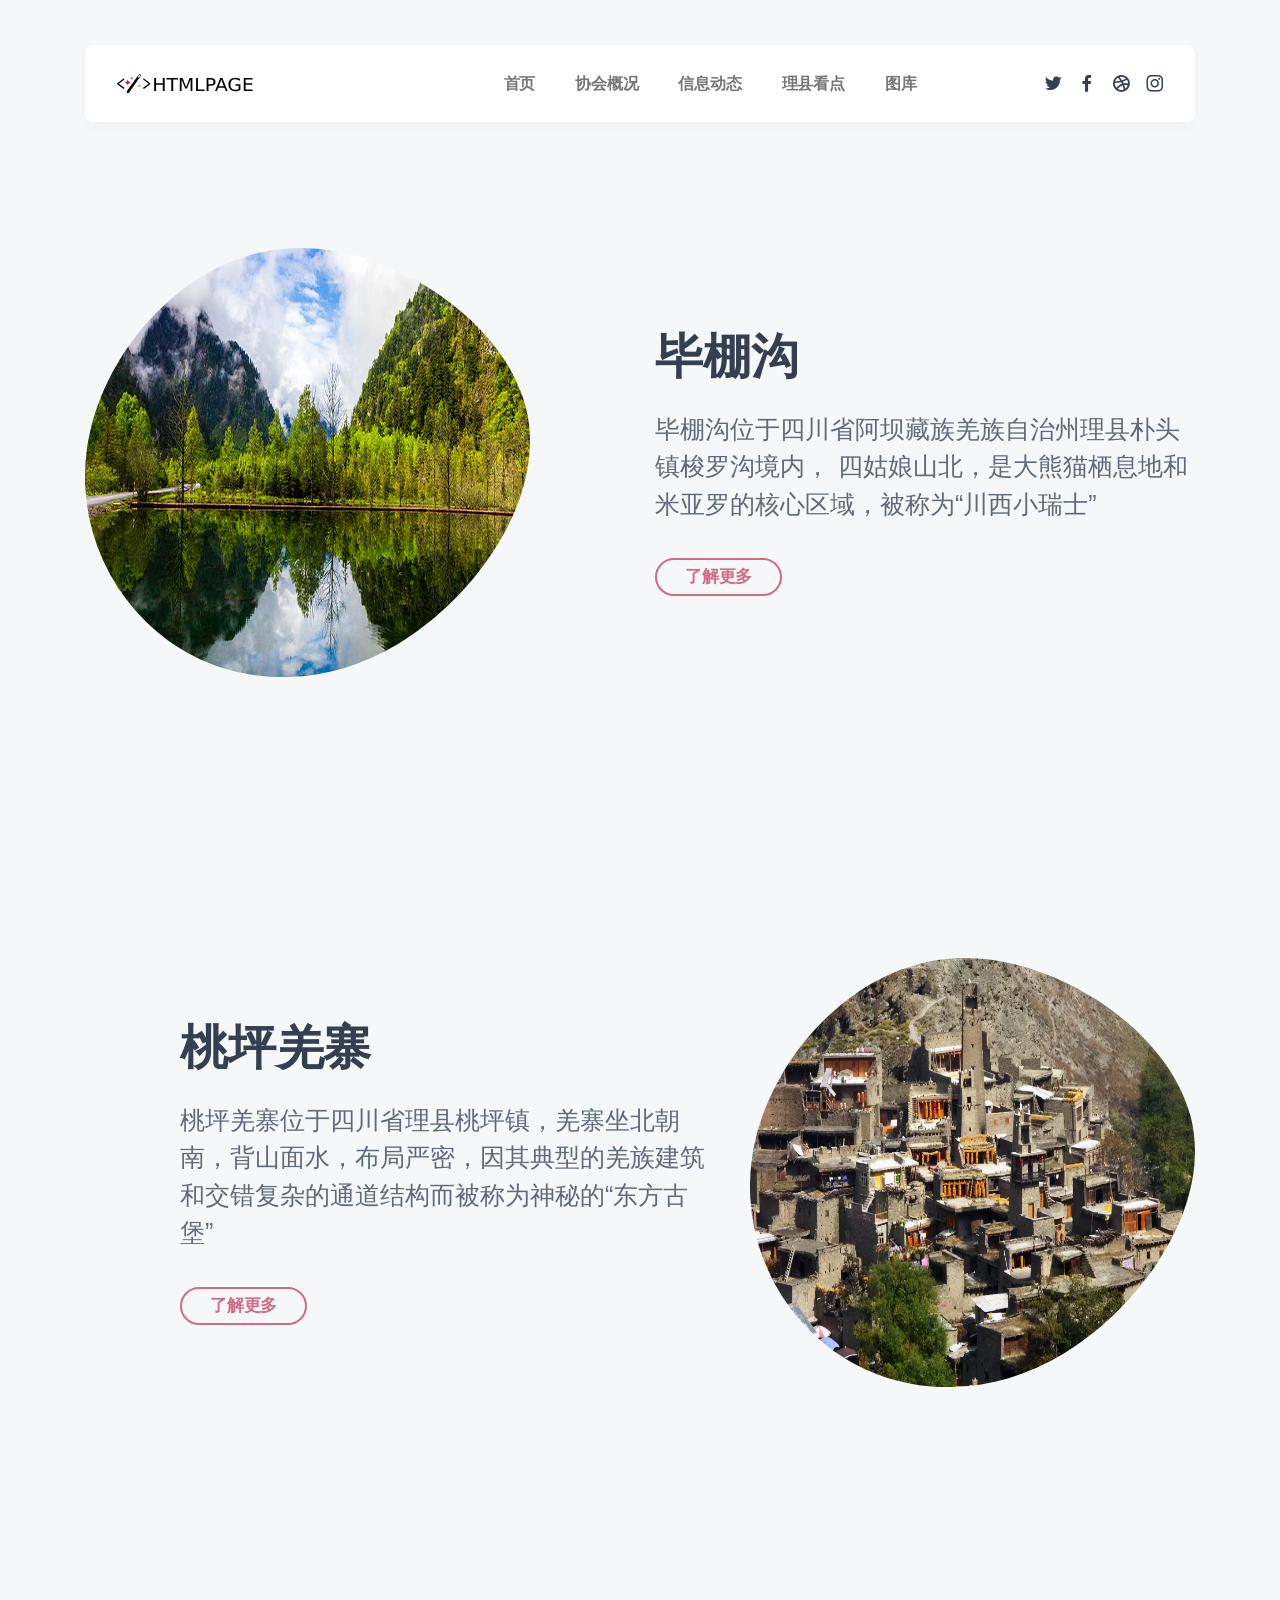
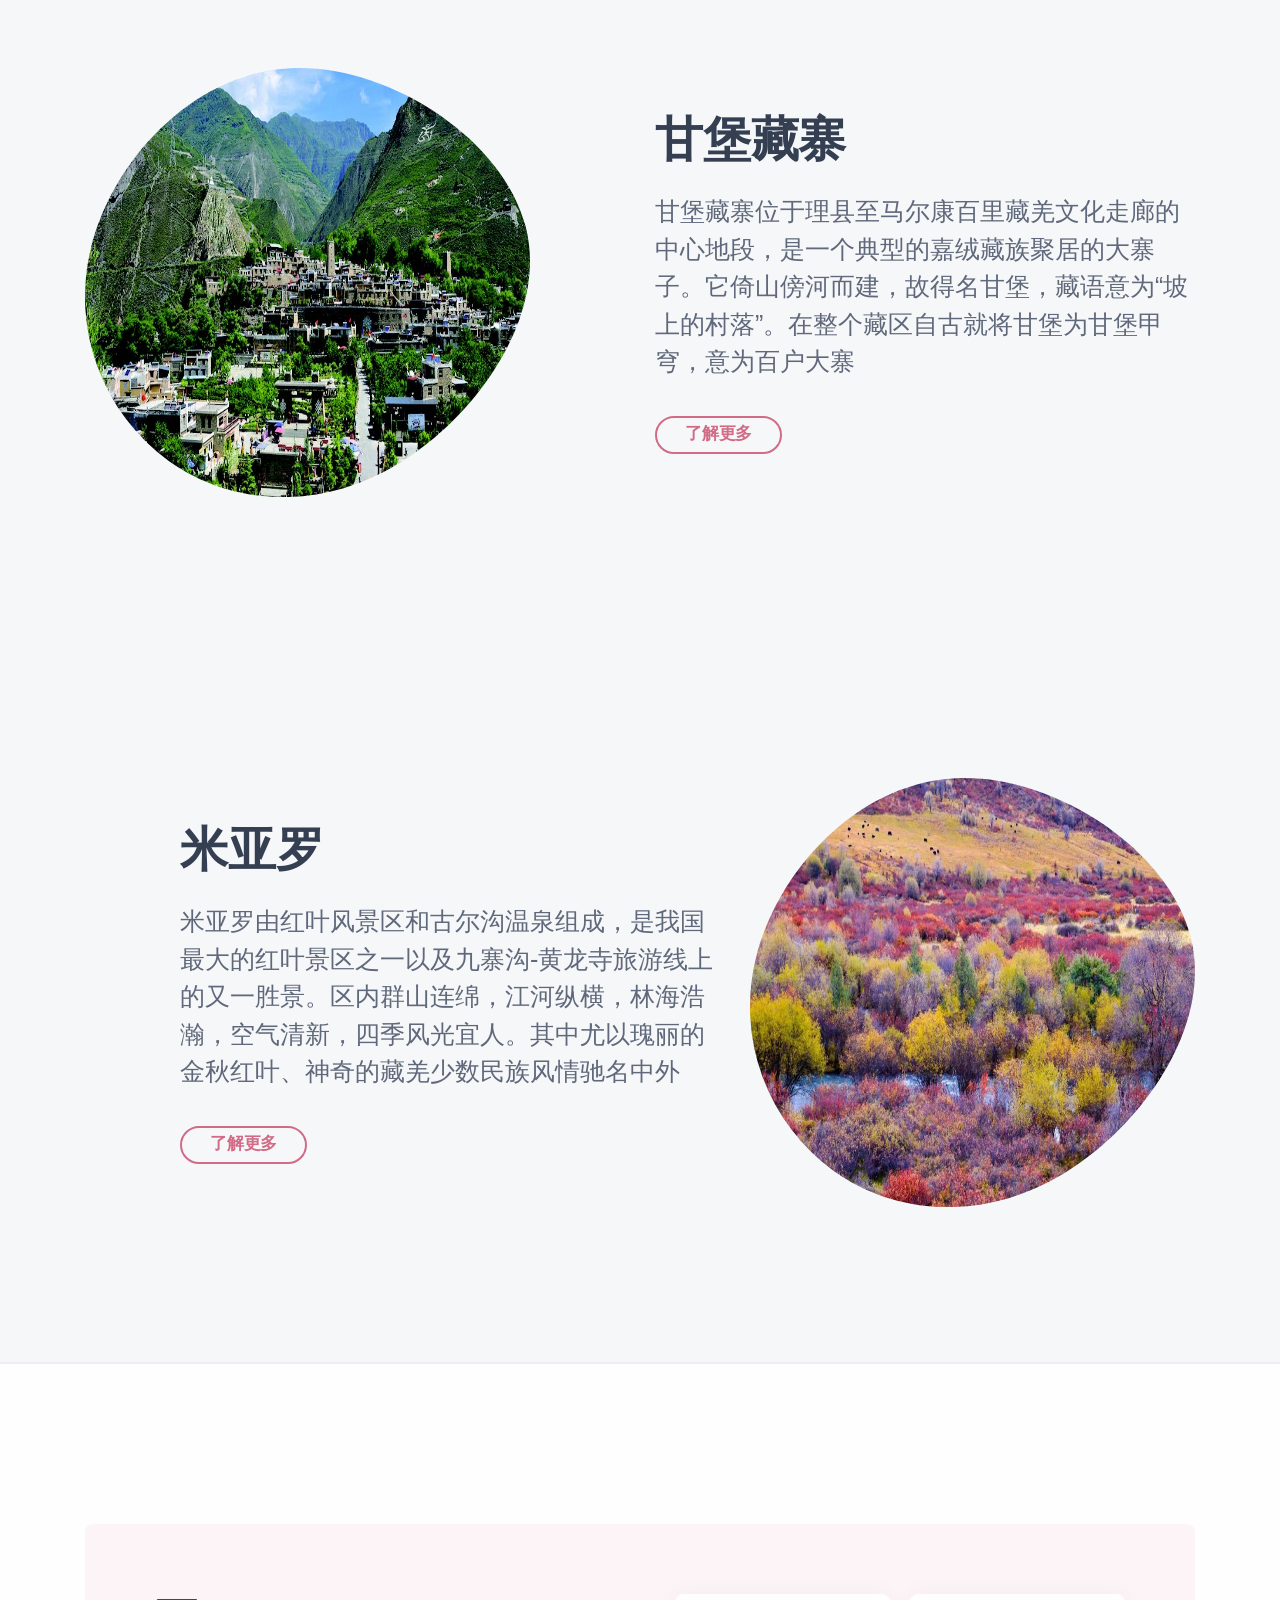
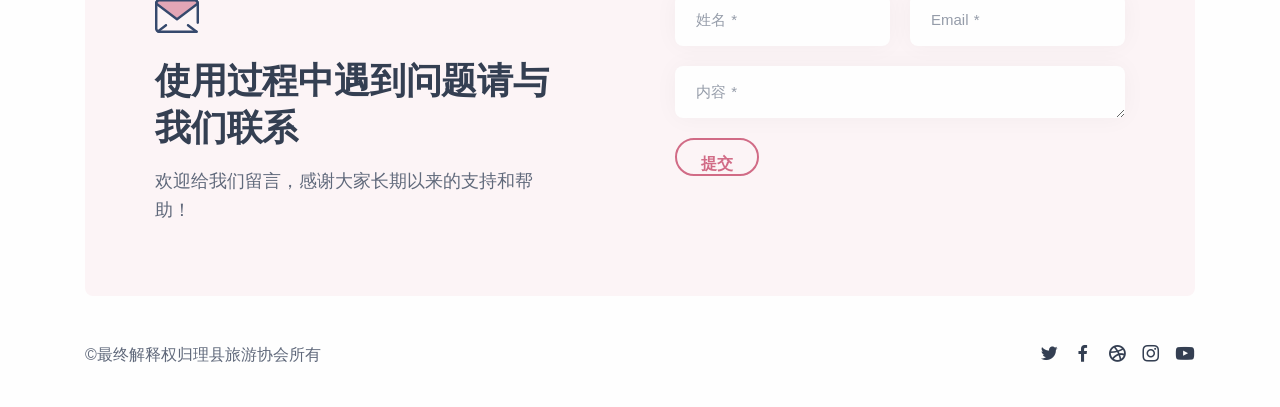
<file: html/htmlpage_1718342672/index.html>
<!DOCTYPE html>
<html lang='en'>

<head>
    <meta charset='utf-8'>
    <title>理县旅游协会</title>
</head>

<body>
    <div>
        <style>
            * {
                box-sizing: border-box;
            }

            body {
                margin: 0;
            }

            #iwxslg {
                height: 500px;
                width: 500px;
            }

            #iubx0i {
                width: 500px;
                height: 500px;
                en: 1;
            }

            #iojqdg {
                width: 500px;
                height: 500px;
            }

            #i5ld9x {
                width: 500px;
                height: 500px;
            }

            * {
                box-sizing: border-box;
            }

            body {
                margin-top: 0px;
                margin-right: 0px;
                margin-bottom: 0px;
                margin-left: 0px;
                font-family: -apple-system, BlinkMacSystemFont, "Helvetica Neue", Helvetica, Roboto, Arial, "PingFang SC", "Hiragino Sans GB", "Microsoft Yahei", "Microsoft Jhenghei", sans-serif;
            }

            .logo path {
                pointer-events: none;
                fill: none;
                stroke-linecap: round;
                stroke-width: 7;
                stroke: rgb(255, 255, 255);
            }

            .wechat-group img {
                max-width: 220px;
                height: auto;
                border-top-left-radius: 8px;
                border-top-right-radius: 8px;
                border-bottom-right-radius: 8px;
                border-bottom-left-radius: 8px;
                margin-top: 0px;
                margin-right: auto;
                margin-bottom: 0px;
                margin-left: auto;
                width: 100%;
            }

            .welcome-img img {
                width: 100%;
            }

            header {
                background-color: rgb(255, 255, 255);
            }

            header .navbar-nav a.nav-link {
                color: rgb(119, 119, 119);
            }

            header .navbar-nav a.nav-link:hover {
                color: rgb(82, 139, 255);
            }

            header .navbar-nav .active a.nav-link {
                color: rgb(68, 68, 68);
            }

            header .navbar-toggler-icon {
                background-image: url("img/svg'%3E%3Cpath stroke='rgba(0, 0, 0, 0.5)' stroke-width=' 2' stroke-linecap=' round' stroke-miterlimit=' 10' d=' M4 7h22M4 15h22M4 23h22'/%3E%3C/svg%3E");

            }

            header.bg-dark .navbar-nav a.nav-link {
                color: rgb(220, 220, 220);
            }

            header.bg-dark .navbar-nav a.nav-link:hover {
                color: rgb(82, 139, 255);
            }

            header.bg-dark .navbar-nav .active a.nav-link {
                color: rgb(255, 255, 255);
            }

            header.bg-dark .navbar-toggler-icon {
                background-image: url("img/svg%3E");
            }

            header+header {
                border-top-width: 1px;
                border-top-style: solid;
                border-top-color: rgb(238, 238, 238);
            }

            .btn {
                padding-top: 9px;
                padding-right: 12px;
                padding-bottom: 9px;
                padding-left: 12px;
                background-color: rgb(82, 139, 255);
                color: rgb(255, 255, 255);
                display: inline-block;
                box-sizing: border-box;
                text-decoration-line: none;
                text-decoration-thickness: initial;
                text-decoration-style: initial;
                text-decoration-color: initial;
                border-top-width: 2px;
                border-right-width: 2px;
                border-bottom-width: 2px;
                border-left-width: 2px;
                border-top-style: solid;
                border-right-style: solid;
                border-bottom-style: solid;
                border-left-style: solid;
                border-top-color: rgb(82, 139, 255);
                border-right-color: rgb(82, 139, 255);
                border-bottom-color: rgb(82, 139, 255);
                border-left-color: rgb(82, 139, 255);
                border-image-source: initial;
                border-image-slice: initial;
                border-image-width: initial;
                border-image-outset: initial;
                border-image-repeat: initial;
                border-top-left-radius: 5px;
                border-top-right-radius: 5px;
                border-bottom-right-radius: 5px;
                border-bottom-left-radius: 5px;
                height: 38px;
                line-height: 100%;
            }

            .btn:hover {
                color: rgb(255, 255, 255);
                background-color: rgb(31, 105, 255);
                border-top-color: rgb(31, 105, 255);
                border-right-color: rgb(31, 105, 255);
                border-bottom-color: rgb(31, 105, 255);
                border-left-color: rgb(31, 105, 255);
            }

            #header:not(.sticky-header) #logo a {
                opacity: 0;
                pointer-events: none;
            }

            .c31009 {
                bottom: 10%;
                right: 2%;
            }

            .c33072 {
                height: 150px;
            }

            .lead.fs-25.lh-sm.mb-7.px-md-10.px-lg-0 {
                text-align: left;
            }

            .col-lg-6.offset-lg-1.col-xxl-5.text-center.text-lg-start {
                flex-shrink: 1;
            }
        </style>
        <meta charset="utf-8" />
        <meta name="viewport" content="width=device-width, initial-scale=1.0" />
        <meta name="description" content="理县旅游协会" />
        <meta name="keywords"
            content="网页设计,HTML在线构建器,HTMLPAGE,HTML5在线构建器,HTML在线编辑,拖拽网页生成,网页构建工具,网页制作,网页开发,在线制作网页,html编辑器,免费网页,制作网页,网页设计制作,响应式网页,交互设计,企业宣传册,企业网站,名片设计,响应式,在线做图,平面设计,思维导图,用户体验设计,网站设计,网站风格,网络拓扑图,网页设计,软件架构" />
        <meta name="author" content="Lapus" />
        <title>旅游协会</title>
        <link rel="preload" href="fonts/Unicons.woff2" as="font" type="font/woff2" crossorigin="" />
        <link rel="preload" href="img/blob.svg" as="image" crossorigin="" />
        <link rel="shortcut icon" href="img/favicon.png" />
        <link rel="stylesheet" href="css/plugins.css" />
        <link rel="stylesheet" href="css/style.css" />
        <link rel="stylesheet" href="css/pink.css" />
        <nav id="sticky-navbar"
            class="navbar navbar-expand-lg fancy navbar-light navbar-bg-light transparent navbar-clone fixed">
            <div class="container">
                <div
                    class="navbar-collapse-wrapper bg-white d-flex flex-row flex-nowrap w-100 justify-content-between align-items-center">
                    <div class="navbar-brand w-100"><a href="#"><img src="img/logo-small-svg.svg" alt="" /></a></div>
                    <div class="navbar-collapse offcanvas offcanvas-nav offcanvas-start">
                        <div class="offcanvas-header d-lg-none">
                            <h3 class="text-white fs-30 mb-0">HTMLPAGE.CN</h3><button type="button"
                                data-bs-dismiss="offcanvas" aria-label="Close"
                                class="btn-close btn-close-white">Send</button>
                        </div>
                        <div class="offcanvas-body ms-lg-auto d-flex flex-column h-100">
                            <ul class="navbar-nav">
                                <li class="nav-item"><a href="index.html" class="nav-link">首页</a></li>
                                <!-- <li class="nav-item dropdown">
                                    <ul class="dropdown-menu">
                                        <li class="dropdown dropdown-submenu dropend"><a href="#"
                                                data-bs-toggle="dropdown" class="dropdown-item dropdown-toggle">用户体验</a>
                                            <ul class="dropdown-menu">
                                                <li class="nav-item"><a href="./services.html"
                                                        class="dropdown-item">交互体验设计</a></li>
                                                <li class="nav-item"><a href="./services2.html"
                                                        class="dropdown-item">体验与用户行为</a></li>
                                            </ul>
                                        </li>
                                        <li class="dropdown dropdown-submenu dropend"><a href="#"
                                                data-bs-toggle="dropdown" class="dropdown-item dropdown-toggle">视觉设计</a>
                                            <ul class="dropdown-menu">
                                                <li class="nav-item"><a href="./about.html"
                                                        class="dropdown-item">界面设计</a></li>
                                                <li class="nav-item"><a href="./about2.html"
                                                        class="dropdown-item">平面设计</a></li>
                                            </ul>
                                        </li>
                                        <li class="nav-item"><a href="./pricing.html" class="dropdown-item">架构设计</a>
                                        </li>
                                    </ul>
                                </li> -->
                                <li class="nav-item dropdown">
                                    <div class="dropdown-menu dropdown-lg">
                                        <div class="dropdown-lg-content">
                                            <div>
                                                <h6 class="dropdown-header">体验设计</h6>
                                                <ul class="list-unstyled">
                                                    <li><a href="./projects.html" class="dropdown-item">某电商平台</a></li>
                                                    <li><a href="./projects2.html" class="dropdown-item">某电商平台</a></li>
                                                </ul>
                                            </div><!-- /.column -->
                                            <div>
                                                <h6 class="dropdown-header">交互设计</h6>
                                                <ul class="list-unstyled">
                                                    <li><a href="./single-project.html" class="dropdown-item">某游戏平台</a>
                                                    </li>
                                                    <li><a href="./single-project2.html" class="dropdown-item">某游戏平台</a>
                                                    </li>
                                                </ul>
                                            </div><!-- /.column -->
                                        </div><!-- /auto-column -->
                                    </div>
                                </li><a href="./subpage/association.html" class="nav-link">协会概况</a><a href="#"
                                    class="nav-link">信息动态</a><a href="#" class="nav-link">理县看点</a><a href="#"
                                    class="nav-link">图库</a>
                                <li class="nav-item dropdown">
                                    <ul class="dropdown-menu">
                                        <li class="nav-item"><a href="./blog.html" class="dropdown-item">企业介绍</a></li>
                                        <li class="nav-item"><a href="./blog2.html" class="dropdown-item">企业文化</a></li>
                                        <li class="dropdown dropdown-submenu dropend"><a href="#"
                                                data-bs-toggle="dropdown" class="dropdown-item dropdown-toggle">联系方式</a>
                                            <ul class="dropdown-menu">
                                                <li class="nav-item"><a href="./blog-post.html"
                                                        class="dropdown-item">联系电话</a></li>
                                                <li class="nav-item"><a href="./blog-post2.html"
                                                        class="dropdown-item">电子邮件</a></li>
                                            </ul>
                                        </li>
                                    </ul>
                                </li>
                            </ul><!-- /.navbar-nav -->
                            <div class="offcanvas-footer d-lg-none">
                                <div><a href="mailto:first.last@email.com" class="link-inverse">help@lapus.cn</a><br />
                                    00 (123) 456 78 90 <br />
                                    <nav class="nav social social-white mt-4"><a href="#"><i
                                                class="uil uil-twitter"></i></a><a href="#"><i
                                                class="uil uil-facebook-f"></i></a><a href="#"><i
                                                class="uil uil-dribbble"></i></a><a href="#"><i
                                                class="uil uil-instagram"></i></a><a href="#"><i
                                                class="uil uil-youtube"></i></a></nav><!-- /.social -->
                                </div>
                            </div><!-- /.offcanvas-footer -->
                        </div><!-- /.offcanvas-body -->
                    </div><!-- /.navbar-collapse -->
                    <div class="navbar-other w-100 d-flex ms-auto">
                        <ul class="navbar-nav flex-row align-items-center ms-auto">
                            <li class="nav-item">
                                <nav class="nav social social-muted justify-content-end text-end"><a href="#"><i
                                            class="uil uil-twitter"></i></a><a href="#"><i
                                            class="uil uil-facebook-f"></i></a><a href="#"><i
                                            class="uil uil-dribbble"></i></a><a href="#"><i
                                            class="uil uil-instagram"></i></a></nav><!-- /.social -->
                            </li>
                            <li class="nav-item d-lg-none"><button type="button"
                                    class="hamburger offcanvas-nav-btn">Send</button></li>
                        </ul><!-- /.navbar-nav -->
                    </div><!-- /.navbar-other -->
                </div><!-- /.navbar-collapse-wrapper -->
            </div><!-- /.container -->
        </nav>
        <div class="content-wrapper">
            <header class="wrapper bg-gray">
                <nav class="navbar navbar-expand-lg fancy navbar-light navbar-bg-light">
                    <div class="container">
                        <div
                            class="navbar-collapse-wrapper bg-white d-flex flex-row flex-nowrap w-100 justify-content-between align-items-center">
                            <img src="img/logo-small-svg.svg" alt="" />
                            <div class="navbar-brand w-100"><a href="https://htmlpage.cn"></a></div>
                            <div class="navbar-collapse offcanvas offcanvas-nav offcanvas-start">
                                <div class="offcanvas-header d-lg-none">
                                    <h3 class="text-white fs-30 mb-0">HTMLPAGE.CN</h3><button type="button"
                                        data-bs-dismiss="offcanvas" aria-label="Close"
                                        class="btn-close btn-close-white">Send</button>
                                </div>
                                <div class="offcanvas-body ms-lg-auto d-flex flex-column h-100">
                                    <ul class="navbar-nav">
                                        <li class="nav-item"><a href="index.html" class="nav-link">首页</a></li>
                                        <li class="nav-item dropdown">
                                            <ul class="dropdown-menu">
                                                <li class="dropdown dropdown-submenu dropend"><a href="#"
                                                        data-bs-toggle="dropdown"
                                                        class="dropdown-item dropdown-toggle">用户体验</a>
                                                    <ul class="dropdown-menu">
                                                        <li class="nav-item"><a href="./services.html"
                                                                class="dropdown-item">交互体验设计</a></li>
                                                        <li class="nav-item"><a href="./services2.html"
                                                                class="dropdown-item">体验与用户行为</a></li>
                                                    </ul>
                                                </li>
                                                <li class="dropdown dropdown-submenu dropend"><a href="#"
                                                        data-bs-toggle="dropdown"
                                                        class="dropdown-item dropdown-toggle">视觉设计</a>
                                                    <ul class="dropdown-menu">
                                                        <li class="nav-item"><a href="./about.html"
                                                                class="dropdown-item">界面设计</a></li>
                                                        <li class="nav-item"><a href="./about2.html"
                                                                class="dropdown-item">平面设计</a></li>
                                                    </ul>
                                                </li>
                                                <li class="nav-item"><a href="./pricing.html"
                                                        class="dropdown-item">架构设计</a></li>
                                            </ul>
                                        </li>
                                        <li class="nav-item dropdown">
                                            <div class="dropdown-menu dropdown-lg">
                                                <div class="dropdown-lg-content">
                                                    <div>
                                                        <h6 class="dropdown-header">体验设计</h6>
                                                        <ul class="list-unstyled">
                                                            <li><a href="./projects.html"
                                                                    class="dropdown-item">某电商平台</a></li>
                                                            <li><a href="./projects2.html"
                                                                    class="dropdown-item">某电商平台</a></li>
                                                        </ul>
                                                    </div><!-- /.column -->
                                                    <div>
                                                        <h6 class="dropdown-header">交互设计</h6>
                                                        <ul class="list-unstyled">
                                                            <li><a href="./single-project.html"
                                                                    class="dropdown-item">某游戏平台</a></li>
                                                            <li><a href="./single-project2.html"
                                                                    class="dropdown-item">某游戏平台</a></li>
                                                        </ul>
                                                    </div><!-- /.column -->
                                                </div><!-- /auto-column -->
                                            </div>
                                        </li>
                                        <li class="nav-item dropdown">
                                            <ul class="dropdown-menu">
                                                <li class="nav-item"><a href="./blog.html"
                                                        class="dropdown-item">企业介绍</a></li>
                                                <li class="nav-item"><a href="./blog2.html"
                                                        class="dropdown-item">企业文化</a></li>
                                                <li class="dropdown dropdown-submenu dropend"><a href="#"
                                                        data-bs-toggle="dropdown"
                                                        class="dropdown-item dropdown-toggle">联系方式</a>
                                                    <ul class="dropdown-menu">
                                                        <li class="nav-item"><a href="./blog-post.html"
                                                                class="dropdown-item">联系电话</a></li>
                                                        <li class="nav-item"><a href="./blog-post2.html"
                                                                class="dropdown-item">电子邮件</a></li>
                                                    </ul>
                                                </li>
                                            </ul>
                                        </li>
                                        <a href="./subpage/association.html" class="nav-link">协会概况</a><a href="#"
                                            class="nav-link">信息动态</a><a href="#" class="nav-link">理县看点</a><a href="#"
                                            class="nav-link">图库</a>
                                    </ul><!-- /.navbar-nav -->
                                    <div class="offcanvas-footer d-lg-none">
                                        <div><a href="mailto:first.last@email.com"
                                                class="link-inverse">help@lapus.cn</a><br /> 00 (123) 456 78 90 <br />
                                            <nav class="nav social social-white mt-4"><a href="#"><i
                                                        class="uil uil-twitter"></i></a><a href="#"><i
                                                        class="uil uil-facebook-f"></i></a><a href="#"><i
                                                        class="uil uil-dribbble"></i></a><a href="#"><i
                                                        class="uil uil-instagram"></i></a><a href="#"><i
                                                        class="uil uil-youtube"></i></a></nav><!-- /.social -->
                                        </div>
                                    </div><!-- /.offcanvas-footer -->
                                </div><!-- /.offcanvas-body -->
                            </div><!-- /.navbar-collapse -->
                            <div class="navbar-other w-100 d-flex ms-auto">
                                <ul class="navbar-nav flex-row align-items-center ms-auto">
                                    <li class="nav-item">
                                        <nav class="nav social social-muted justify-content-end text-end"><a href="#"><i
                                                    class="uil uil-twitter"></i></a><a href="#"><i
                                                    class="uil uil-facebook-f"></i></a><a href="#"><i
                                                    class="uil uil-dribbble"></i></a><a href="#"><i
                                                    class="uil uil-instagram"></i></a></nav><!-- /.social -->
                                    </li>
                                    <li class="nav-item d-lg-none"><button type="button"
                                            class="hamburger offcanvas-nav-btn">Send</button></li>
                                </ul><!-- /.navbar-nav -->
                            </div><!-- /.navbar-other -->
                        </div><!-- /.navbar-collapse-wrapper -->
                    </div><!-- /.container -->
                </nav><!-- /.navbar -->
            </header><!-- /header -->
            <section class="wrapper bg-gray">
                <div class="container pt-12 pt-md-14 pb-14 pb-md-16">
                    <div class="row gy-10 gy-md-13 gy-lg-0 align-items-center">
                        <div data-cues="slideInDown" data-group="header"
                            class="col-md-8 col-lg-5 d-flex position-relative mx-auto">
                            <div class="img-mask mask-1"><img src="img/20181014213713781378.jpg" alt="" id="iwxslg" />
                            </div>
                            <div class="card shadow-lg position-absolute c31009"><!--/.card-body --></div><!--/.card -->
                        </div><!--/column -->
                        <div data-cues="slideInDown" data-group="page-title" data-delay="600"
                            class="col-lg-6 offset-lg-1 col-xxl-5 text-center text-lg-start">
                            <h1 class="display-1 mb-5">毕棚沟</h1>
                            <p class="lead fs-25 lh-sm mb-7 px-md-10 px-lg-0">毕棚沟位于四川省阿坝藏族羌族自治州理县朴头镇梭罗沟境内，
                                四姑娘山北，是大熊猫栖息地和米亚罗的核心区域，被称为“川西小瑞士”</p>
                            <div data-cues="slideInDown" data-group="page-title-buttons" data-delay="900"
                                class="d-flex justify-content-center justify-content-lg-start"><span></span><span><a
                                        href="http://bipenggou.net/"
                                        class="btn btn-lg btn-outline-primary rounded-pill">了解更多</a></span></div>
                        </div><!--/column -->
                    </div><!-- /.row -->
                </div>
                <div class="container pt-12 pt-md-14 pb-14 pb-md-16">
                    <div class="row gy-10 gy-md-13 gy-lg-0 align-items-center">
                        <div data-cues="slideInDown" data-group="page-title" data-delay="600"
                            class="col-lg-6 offset-lg-1 col-xxl-5 text-center text-lg-start">
                            <h1 class="display-1 mb-5">桃坪羌寨</h1>
                            <p class="lead fs-25 lh-sm mb-7 px-md-10 px-lg-0">
                                桃坪羌寨位于四川省理县桃坪镇，羌寨坐北朝南，背山面水，布局严密，因其典型的羌族建筑和交错复杂的通道结构而被称为神秘的“东方古堡”</p>
                            <div data-cues="slideInDown" data-group="page-title-buttons" data-delay="900"
                                class="d-flex justify-content-center justify-content-lg-start"><span></span><span><a
                                        href="https://www.ablixian.gov.cn/"
                                        class="btn btn-lg btn-outline-primary rounded-pill">了解更多</a></span></div>
                        </div>
                        <div data-cues="slideInDown" data-group="header"
                            class="col-md-8 col-lg-5 d-flex position-relative mx-auto">
                            <div class="img-mask mask-1"><img src="img/R-C.jpg" alt="" id="iubx0i" /></div>
                            <div class="card shadow-lg position-absolute c31009"><!--/.card-body --></div><!--/.card -->
                        </div><!--/column --><!--/column -->
                    </div><!-- /.row -->
                </div>
                <div class="container pt-12 pt-md-14 pb-14 pb-md-16">
                    <div class="row gy-10 gy-md-13 gy-lg-0 align-items-center">
                        <div data-cues="slideInDown" data-group="header"
                            class="col-md-8 col-lg-5 d-flex position-relative mx-auto">
                            <div class="img-mask mask-1"><img src="img/R-C2.jpg" alt="" id="iojqdg" /></div>
                            <div class="card shadow-lg position-absolute c31009"><!--/.card-body --></div><!--/.card -->
                        </div><!--/column -->
                        <div data-cues="slideInDown" data-group="page-title" data-delay="600"
                            class="col-lg-6 offset-lg-1 col-xxl-5 text-center text-lg-start">
                            <h1 class="display-1 mb-5">甘堡藏寨</h1>
                            <p class="lead fs-25 lh-sm mb-7 px-md-10 px-lg-0">
                                甘堡藏寨位于理县至马尔康百里藏羌文化走廊的中心地段，是一个典型的嘉绒藏族聚居的大寨子。它倚山傍河而建，故得名甘堡，藏语意为“坡上的村落”。在整个藏区自古就将甘堡为甘堡甲穹，意为百户大寨
                            </p>
                            <div data-cues="slideInDown" data-group="page-title-buttons" data-delay="900"
                                class="d-flex justify-content-center justify-content-lg-start"><span></span><span><a
                                        href="https://www.ablixian.gov.cn/"
                                        class="btn btn-lg btn-outline-primary rounded-pill">了解更多</a></span></div>
                        </div><!--/column -->
                    </div><!-- /.row -->
                </div>
                <div class="container pt-12 pt-md-14 pb-14 pb-md-16">
                    <div class="row gy-10 gy-md-13 gy-lg-0 align-items-center">
                        <div data-cues="slideInDown" data-group="page-title" data-delay="600"
                            class="col-lg-6 offset-lg-1 col-xxl-5 text-center text-lg-start">
                            <h1 class="display-1 mb-5">米亚罗</h1>
                            <p class="lead fs-25 lh-sm mb-7 px-md-10 px-lg-0">
                                米亚罗由红叶风景区和古尔沟温泉组成，是我国最大的红叶景区之一以及九寨沟-黄龙寺旅游线上的又一胜景。区内群山连绵，江河纵横，林海浩瀚，空气清新，四季风光宜人。其中尤以瑰丽的金秋红叶、神奇的藏羌少数民族风情驰名中外
                            </p>
                            <div data-cues="slideInDown" data-group="page-title-buttons" data-delay="900"
                                class="d-flex justify-content-center justify-content-lg-start"><span></span><span><a
                                        href="https://www.ablixian.gov.cn/"
                                        class="btn btn-lg btn-outline-primary rounded-pill">了解更多</a></span></div>
                        </div>
                        <div data-cues="slideInDown" data-group="header"
                            class="col-md-8 col-lg-5 d-flex position-relative mx-auto">
                            <div class="img-mask mask-1"><img src="img/R-C3.jpg" alt="" id="i5ld9x" /></div>
                            <div class="card shadow-lg position-absolute c31009"><!--/.card-body --></div><!--/.card -->
                        </div><!--/column --><!--/column -->
                    </div><!-- /.row -->
                </div><!-- /.container -->
            </section><!-- /section -->
            <section class="wrapper bg-light wrapper-border"><!-- /.container --></section><!-- /section -->
            <section class="wrapper bg-light wrapper-border"><!-- /.container --></section><!-- /section -->
        </div><!-- /.content-wrapper -->
        <footer>
            <div class="container pt-14 pt-md-18 pb-7">
                <div class="card bg-soft-primary mb-8">
                    <div class="card-body p-12">
                        <div class="row gx-md-8 gx-xl-12 gy-10">
                            <div class="col-lg-6"><img src="img/email.svg" alt=""
                                    class="svg-inject icon-svg icon-svg-sm mb-4" />
                                <h2 class="display-4 mb-3 pe-lg-10">使用过程中遇到问题请与我们联系</h2>
                                <p class="lead pe-lg-12 mb-0">欢迎给我们留言，感谢大家长期以来的支持和帮助！</p>
                            </div><!-- /column -->
                            <div class="col-lg-6">
                                <form method="post" action="./assets/php/contact.php" novalidate=""
                                    class="contact-form needs-validation">
                                    <div class="messages"></div>
                                    <div class="row gx-4">
                                        <div class="col-md-6">
                                            <div class="form-floating mb-4"><input type="text" id="form_name"
                                                    name="name" placeholder="Jane" required="required"
                                                    data-error="姓名为必填字段" class="form-control border-0" /><label
                                                    for="form_name">姓名 *</label>
                                                <div class="valid-feedback"> 太棒了! </div>
                                                <div class="invalid-feedback"> 请输入您的姓名. </div>
                                            </div>
                                        </div><!-- /column -->
                                        <div class="col-md-6">
                                            <div class="form-floating mb-4"><input type="email" id="form_email"
                                                    name="email" placeholder="jane.doe@example.com" required="required"
                                                    data-error="邮箱为必填字段." class="form-control border-0" /><label
                                                    for="form_email">Email *</label>
                                                <div class="valid-feedback"> 太棒了! </div>
                                                <div class="invalid-feedback"> 请输入邮箱地址 </div>
                                            </div>
                                        </div><!-- /column -->
                                        <div class="col-12">
                                            <div class="form-floating mb-4"><textarea id="form_message" name="message"
                                                    placeholder="Your message" required
                                                    class="form-control border-0 c33072"></textarea><label
                                                    for="form_message">内容 *</label>
                                                <div class="valid-feedback"> 太棒了! </div>
                                                <div class="invalid-feedback"> 请输入内容 </div>
                                            </div>
                                        </div><!-- /column -->
                                        <div class="col-12"><input type="submit" value="提交"
                                                class="btn btn-outline-primary rounded-pill btn-send mb-3" /></div>
                                        <!-- /column -->
                                    </div><!-- /.row -->
                                </form><!-- /form -->
                            </div><!-- /column -->
                        </div><!-- /.row -->
                    </div><!--/.card-body -->
                </div><!--/.card -->
                <div class="d-md-flex align-items-center justify-content-between">
                    <p class="mb-2 mb-lg-0">©最终解释权归理县旅游协会所有</p>
                    <nav class="nav social social-muted mb-0 text-md-end"><a href="#"><i
                                class="uil uil-twitter"></i></a><a href="#"><i class="uil uil-facebook-f"></i></a><a
                            href="#"><i class="uil uil-dribbble"></i></a><a href="#"><i
                                class="uil uil-instagram"></i></a><a href="#"><i class="uil uil-youtube"></i></a></nav>
                    <!-- /.social -->
                </div>
            </div><!-- /.container -->
        </footer>
        <script src="js/plugins.js"></script>
        <script src="js/theme.js"></script>
    </div>
</body>

</html>
</file>
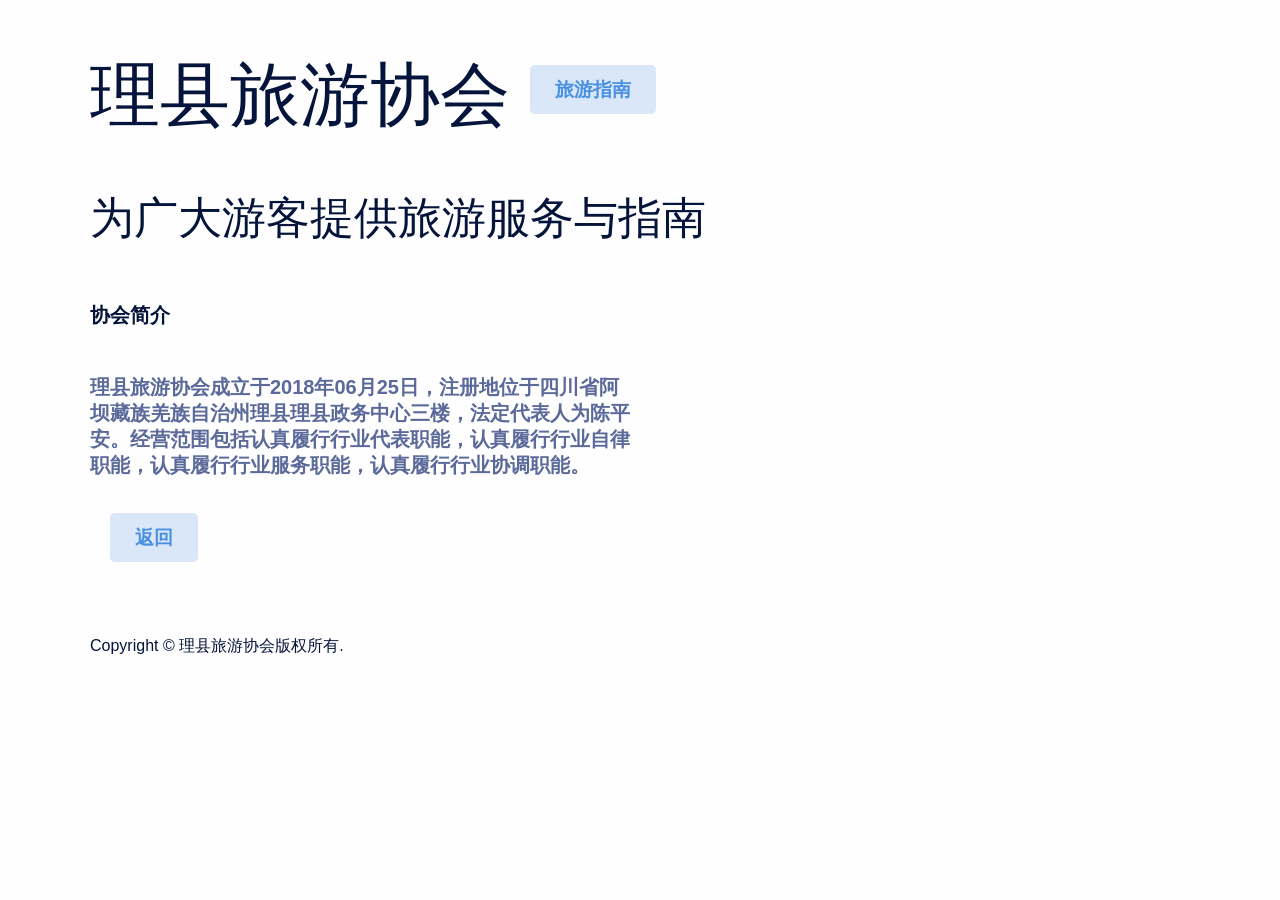
<file: html/htmlpage_1718342672/subpage/association.html>
<!DOCTYPE html>
<html lang='en'>

<head>
    <meta charset='utf-8'>
    <title>我的网页 - htmlpage.cn</title>
</head>

<body>
    <div>
        <style>
            * {
                box-sizing: border-box;
            }

            body {
                margin: 0;
            }

            * {
                box-sizing: border-box;
            }

            body {
                margin-top: 0px;
                margin-right: 0px;
                margin-bottom: 0px;
                margin-left: 0px;
                font-family: -apple-system, BlinkMacSystemFont, "Helvetica Neue", Helvetica, Roboto, Arial, "PingFang SC", "Hiragino Sans GB", "Microsoft Yahei", "Microsoft Jhenghei", sans-serif;
            }

            .logo path {
                pointer-events: none;
                fill: none;
                stroke-linecap: round;
                stroke-width: 7;
                stroke: rgb(255, 255, 255);
            }

            .wechat-group img {
                max-width: 220px;
                height: auto;
                border-top-left-radius: 8px;
                border-top-right-radius: 8px;
                border-bottom-right-radius: 8px;
                border-bottom-left-radius: 8px;
                margin-top: 0px;
                margin-right: auto;
                margin-bottom: 0px;
                margin-left: auto;
                width: 100%;
            }

            .welcome-img img {
                width: 100%;
            }

            header {
                background-color: rgb(255, 255, 255);
            }

            header .navbar-nav a.nav-link {
                color: rgb(119, 119, 119);
            }

            header .navbar-nav a.nav-link:hover {
                color: rgb(82, 139, 255);
            }

            header .navbar-nav .active a.nav-link {
                color: rgb(68, 68, 68);
            }

            header .navbar-toggler-icon {
                background-image: url("img/svg'%3E%3Cpath stroke='rgba(0, 0, 0, 0.5)' stroke-width=' 2' stroke-linecap=' round' stroke-miterlimit=' 10' d=' M4 7h22M4 15h22M4 23h22'/%3E%3C/svg%3E");
            }

            header.bg-dark .navbar-nav a.nav-link {
                color: rgb(220, 220, 220);
            }

            header.bg-dark .navbar-nav a.nav-link:hover {
                color: rgb(82, 139, 255);
            }

            header.bg-dark .navbar-nav .active a.nav-link {
                color: rgb(255, 255, 255);
            }

            header.bg-dark .navbar-toggler-icon {
                background-image: url("img/svg%3E");
            }

            header+header {
                border-top-width: 1px;
                border-top-style: solid;
                border-top-color: rgb(238, 238, 238);
            }

            #header:not(.sticky-header) #logo a {
                opacity: 0;
                pointer-events: none;
            }

            .lead.fs-25.lh-sm.mb-7.px-md-10.px-lg-0 {
                text-align: left;
            }

            .section-title {
                width: 681.9px;
            }

            .c74402 {
                font-size: 16px;
            }
        </style>
        <title>陈雅莉个人简历</title>
        <link rel="stylesheet" type="text/css" href="../css/styles2.css" />
        <meta name="viewport" content="width=device-width, initial-scale=1.0" />
        <div class="container">
            <div class="hero">
                <h1 class="name">理县旅游协会</h1><span class="job-title">旅游指南</span>
                <h2 class="lead">为广大游客提供旅游服务与指南</h2>
            </div>
        </div><!-- Skills and intrest section -->
        <div class="container">
            <div class="sections">
                <h2 class="section-title">协会简介</h2>
                <div class="list-card">
                    <div></div>
                    <h3>理县旅游协会成立于2018年06月25日，注册地位于四川省阿坝藏族羌族自治州理县理县政务中心三楼，法定代表人为陈平安。经营范围包括认真履行行业代表职能，认真履行行业自律职能，认真履行行业服务职能，认真履行行业协调职能。
                    </h3>
                </div>
                <div class="list-card">
                   <a href="../index.html"><span class="job-title">返回</span></a> 
                </div>
            </div>
        </div><!-- Achievements -->
        <div class="container cards"></div><!-- Timeeline -->
        <div class="container"></div>
        <footer class="container"><span id="i7va9m" class="c74402">Copyright © 理县旅游协会版权所有.</span></footer>
    </div>
</body>

</html>
</file>
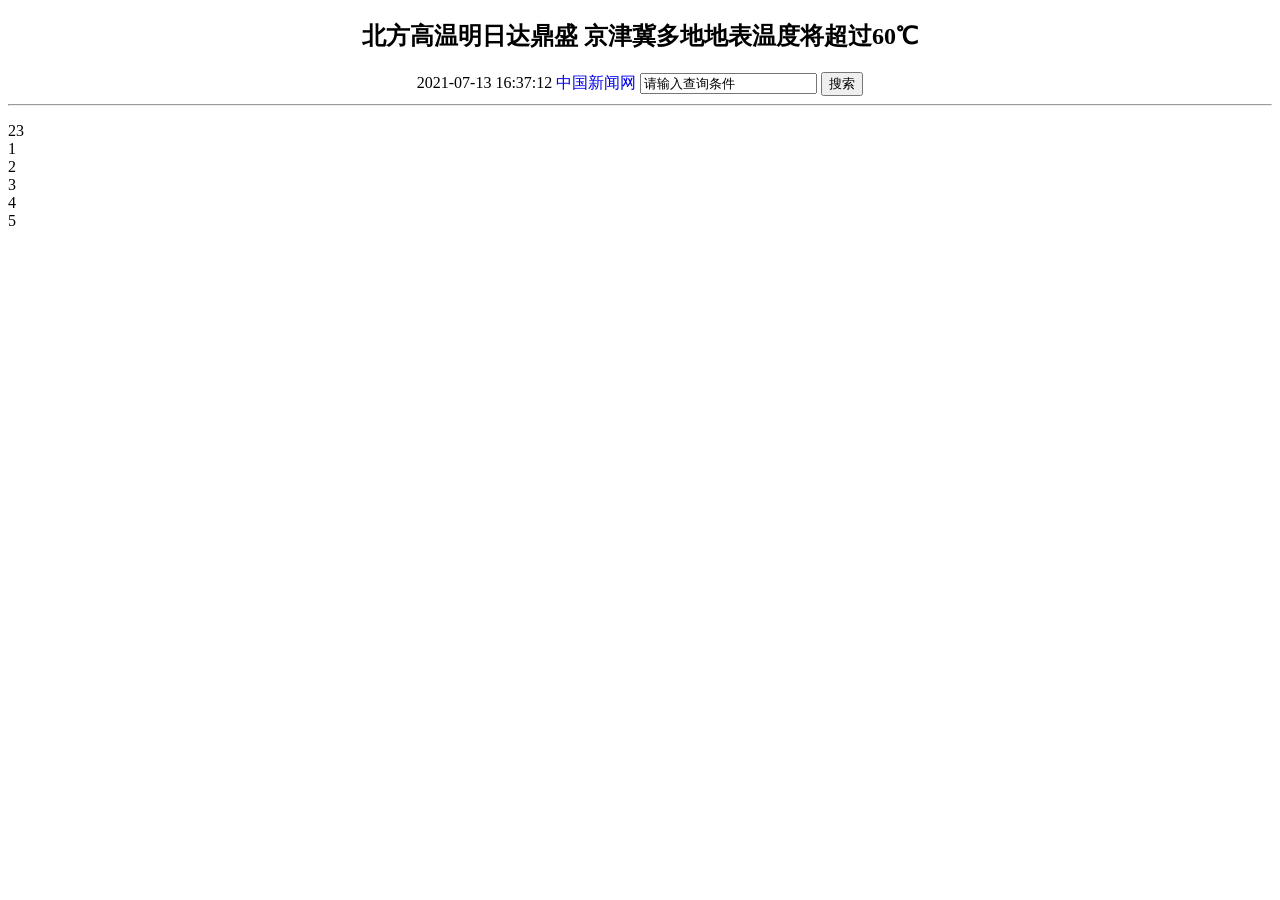
<file: html/study/day3/1.html>
<!DOCTYPE html>
<html lang="zh-CN">
<head>
    <meta charset="UTF-8">
    <meta http-equiv="X-UA-Compatible" content="IE=edge">
    <meta name="viewport" content="width=device-width, initial-scale=1.0">
    <link rel="stylesheet" href="style1.css">
    <title>案例+快速指南</title>
</head>
<body>
    <h2 class="h2">北方高温明日达鼎盛 京津冀多地地表温度将超过60℃</h2>
    <div style="text-align: center;">2021-07-13 16:37:12 <a href="https://www.chinanews.com/" style="text-decoration: none;">中国新闻网</a> <input type="text" name="source" value="请输入查询条件"> <button>搜索</button> </div> 
    <hr/>
    <!-- div -->
    <div></div>
    <!-- p -->
    <p></p>
    <!-- #two -->
    <div id="two"></div>
    <!-- div.demo -->
    <div class="demo"></div>
    <div class="p"><span id="id"></span></div>
    <!-- div.demo$*5 -->
    <div class="demo1"></div>
    <div class="demo2"></div>
    <div class="demo3"></div>
    <div class="demo4"></div>
    <div class="demo5"></div>
    <!-- div{23} -->
    <div>23</div>
    <!-- div{$}*5 -->
    <div>1</div>
    <div>2</div>
    <div>3</div>
    <div>4</div>
    <div>5</div>
</body>
</html>
</file>
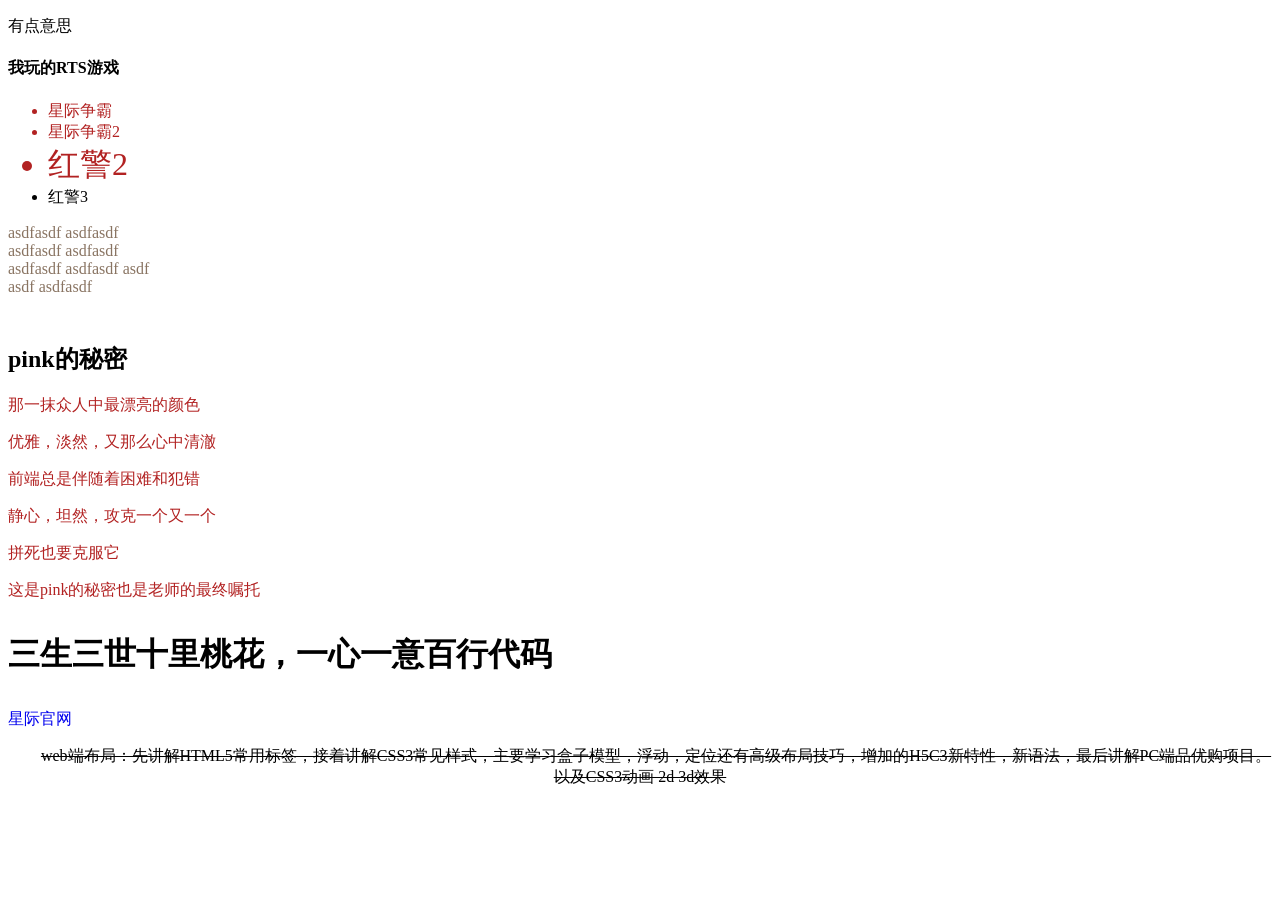
<file: html/study/day3/study_note_3.html>
<!DOCTYPE html>
<html lang="zh-CN">

<head>
    <meta charset="UTF-8">
    <meta http-equiv="X-UA-Compatible" content="IE=edge">
    <meta name="viewport" content="width=device-width, initial-scale=1.0">
    <title>我的世界</title>
    <link rel="stylesheet" type="text/css" href="style.css">
    <style>
        a {
            text-decoration: none;
            font-family: '华文新魏';
        }
    </style>
</head>

<body>
    <p>有点意思</p>
    <h4>我玩的RTS游戏</h4>
    <ul>
        <li class="red">星际争霸</li>
        <li class="red">星际争霸2</li>
        <li class="red font_size">红警2</li>
        <li>红警3</li>
    </ul>
    <form>
        <div id="box">
            <tr>
                <td>asdfasdf</td>
                <th>asdfasdf</th>
                <th>asdfasdf</th>
                <th>asdfasdf</th>
            </tr>
            <tr>
                <td>asdfasdf</td>
                <th>asdfasdf</th>
                <th>asdf
                    asdf</th>
                <th>asdfasdf</th>
            </tr>
        </div>
    </form>
    <h2 class="have_fun_2">pink的秘密</h2>
    <div class="have_fun_2 red">
        <p>那一抹众人中最漂亮的颜色</p>
        <p>优雅，淡然，又那么心中清澈</p>
        <p>前端总是伴随着困难和犯错</p>     
        <p>静心，坦然，攻克一个又一个</p>
        <p>拼死也要克服它</p>
        <p>这是pink的秘密也是老师的最终嘱托</p>
    </div>
    
    <p class= "fuhe">三生三世十里桃花，一心一意百行代码</p>
    <a href="https://sc2.blizzard.cn/landing">星际官网</a>
    <p class="text">web端布局：先讲解HTML5常用标签，接着讲解CSS3常见样式，主要学习盒子模型，浮动，定位还有高级布局技巧，增加的H5C3新特性，新语法，最后讲解PC端品优购项目。以及CSS3动画 2d 3d效果</p>
</body>

</html>
</file>
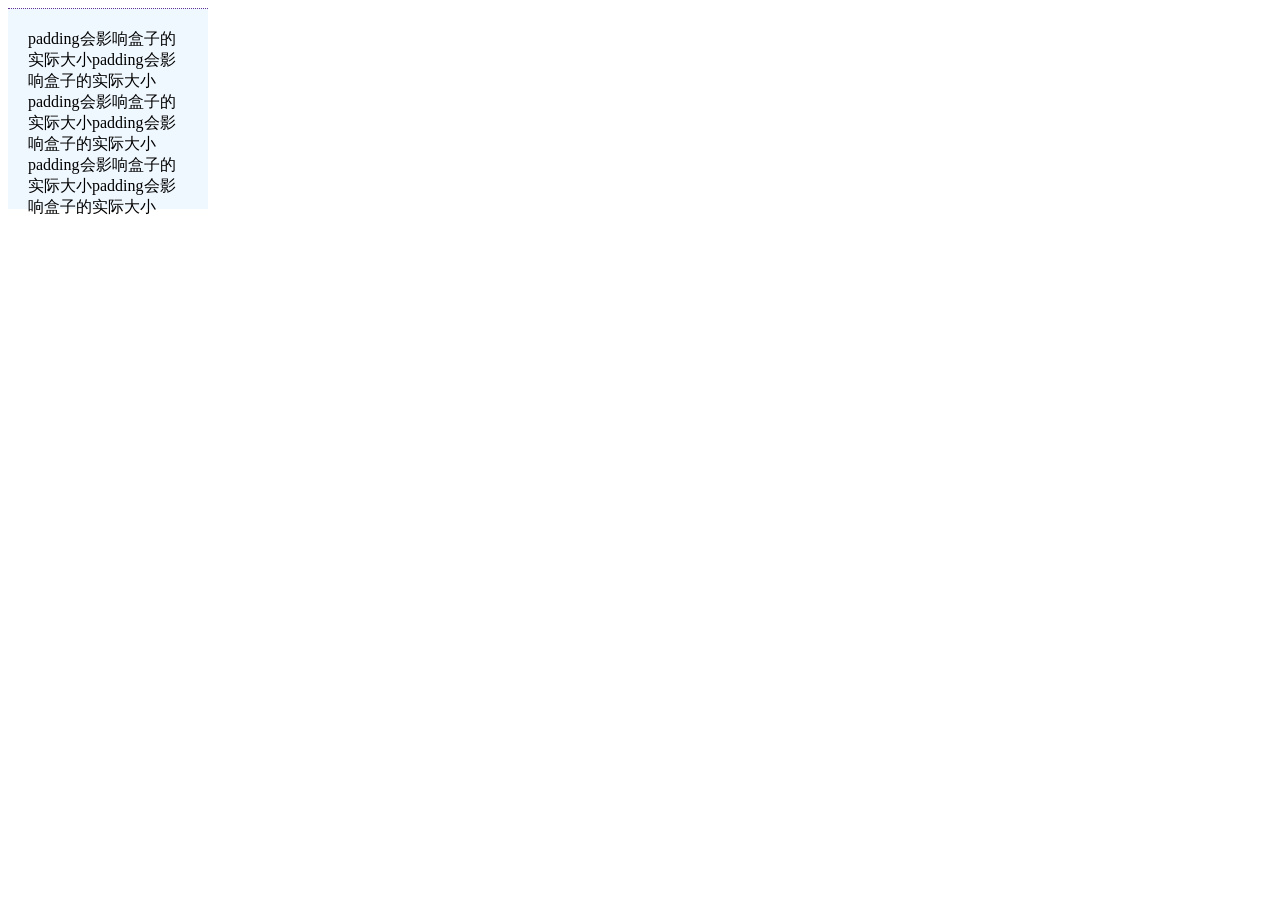
<file: html/study/day4/border.html>
<!DOCTYPE html>
<html lang="en">
<head>
    <meta charset="UTF-8">
    <meta http-equiv="X-UA-Compatible" content="IE=edge">
    <meta name="viewport" content="width=device-width, initial-scale=1.0">
    <title>border</title>
    <style>
        div{
            width: 160px;
            height: 160px;
            /* border-width: 5px; */
            /* border-style: dashed; */
            /* border-style: solid; */
            /* border-style: dotted; 点线 */
            /* border-color: rebeccapurple; */
            /* border: 1px solid red; */
            /* 复合结构 */
            border-top: 1px dotted rebeccapurple;
            background-color: aliceblue;
            /* padding-left: 5px; */
            /* padding-top: 10px; */
            /* <!--文字对边框的距离--> */
            /* padding: 5px,5px,5px,5px; */
            /* <!--上右下左--> */
            /* padding: 5px,5px; */
            /* 上下 左右 */
            padding: 20px; 
        }

    </style>
</head>
<body>
    <div>padding会影响盒子的实际大小padding会影响盒子的实际大小padding会影响盒子的实际大小padding会影响盒子的实际大小padding会影响盒子的实际大小padding会影响盒子的实际大小</div>
</body>
</html>
</file>
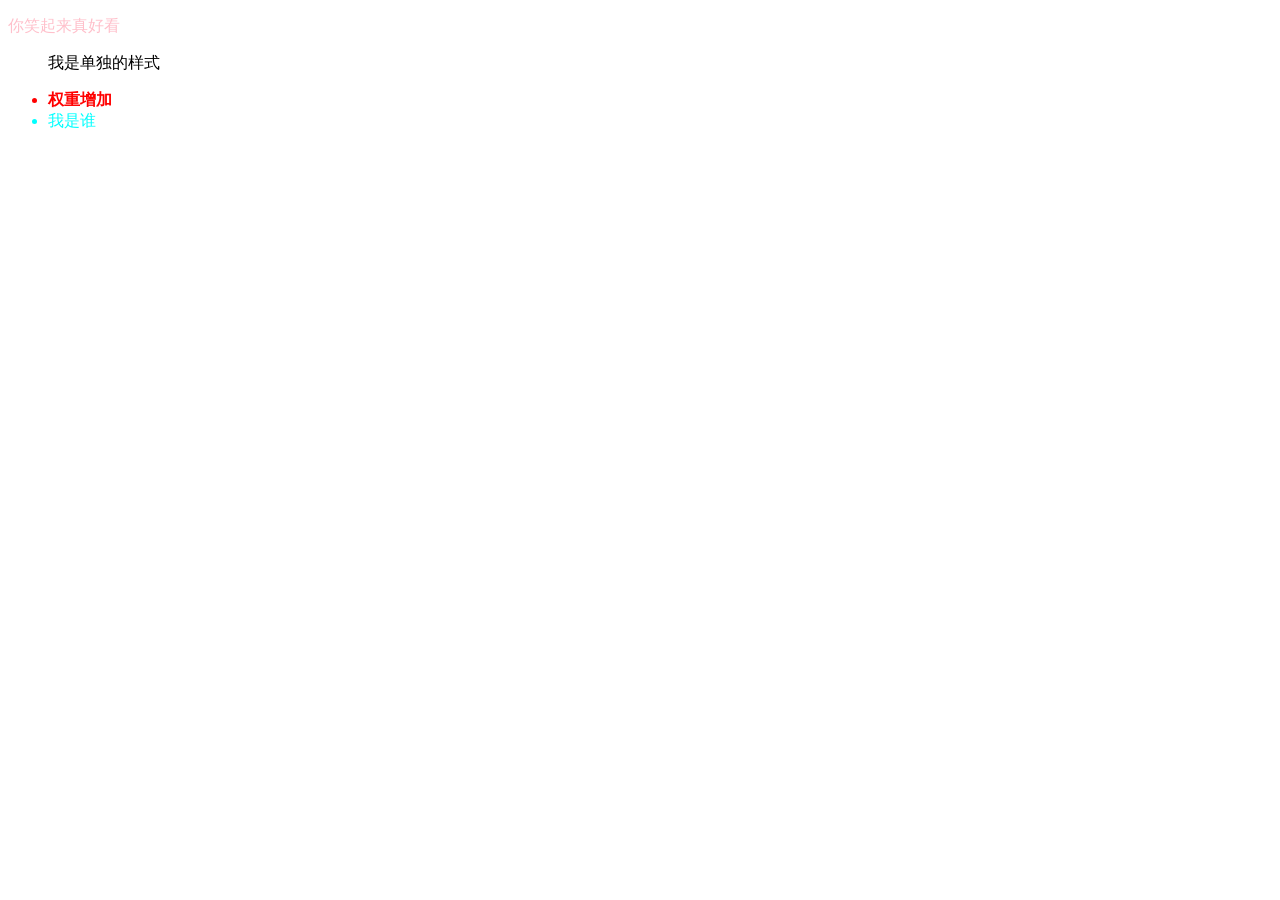
<file: html/study/day4/css_quzhong.html>
<!DOCTYPE html>
<html lang="en">

<head>
    <meta charset="UTF-8">
    <meta http-equiv="X-UA-Compatible" content="IE=edge">
    <meta name="viewport" content="width=device-width, initial-scale=1.0">
    <title>css权重讨论</title>
    <!--st权重为0,1,0,0
    而p继承的权重为0-->
    <style>
        #st {
            color: red !important;
        }

        p {
            color: pink;
        }

        /* body{
            color: rgb(100, 200, 210);
        } */
        .up li {
            color: aqua;
        }

        .pink {
            color: pink;
            font-variant: normal;
            font-weight: 700;
        }

        .up .pink {
            color: red;
        }
        
    </style>
</head>

<body>
    <dev id="st">
        <p>你笑起来真好看</p>
    </dev>
    <dd>
        我是单独的样式
    </dd>
    <ul class="up">
        <li class="pink">权重增加</li>
        <li> 我是谁 </li>
    </ul>
</body>

</html>
</file>
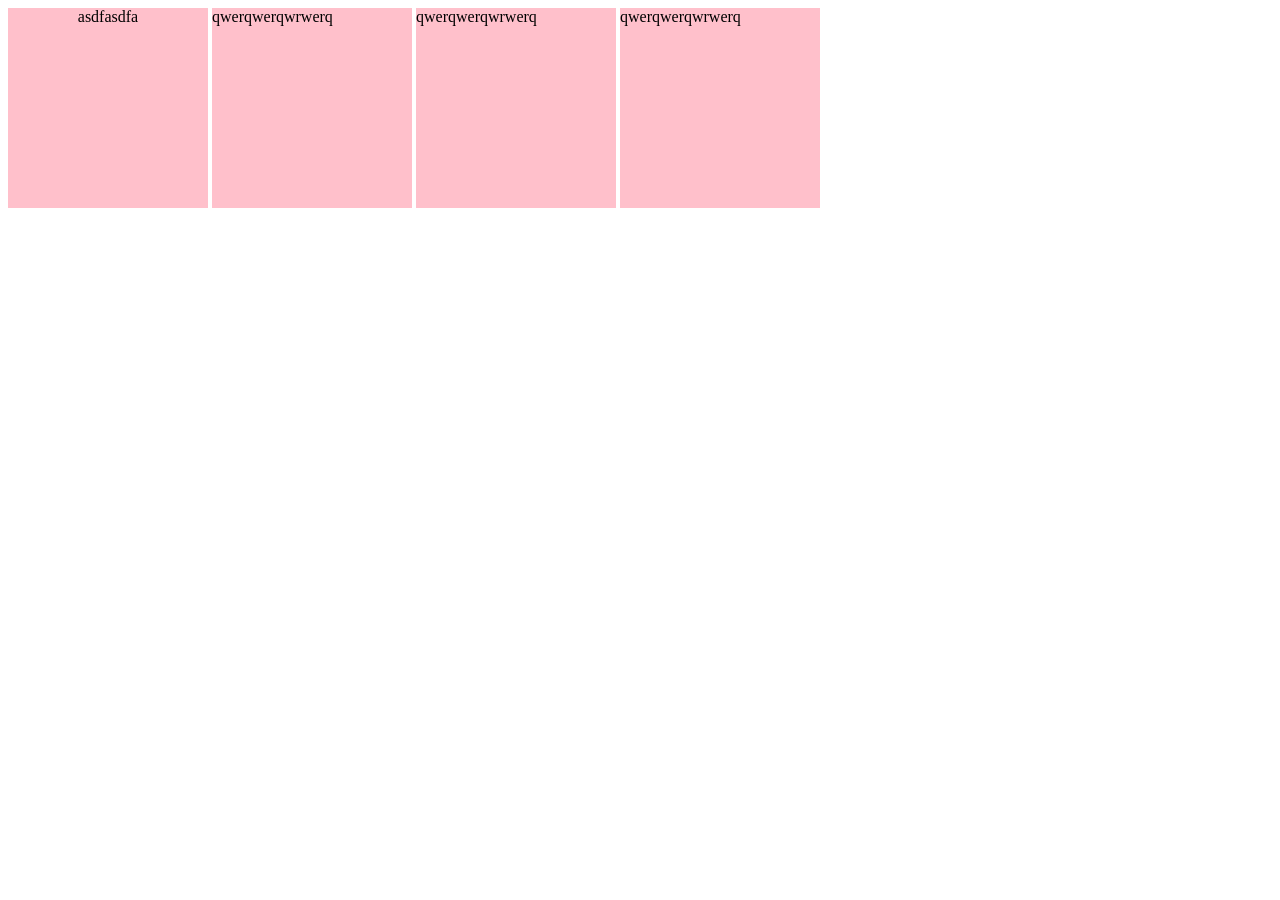
<file: html/study/day4/margin.html>
<!DOCTYPE html>
<html lang="en">

<head>
    <meta charset="UTF-8">
    <meta http-equiv="X-UA-Compatible" content="IE=edge">
    <meta name="viewport" content="width=device-width, initial-scale=1.0">
    <title>盒子外边距margin</title>
    <style>
        /* margin 的复写模式与padding一致 */
        div {
            width: 200px;
            height: 200px;
            background-color: pink;
        }
        /* 外边距塌陷：当上块元素为margin-bottom，下块元素为margin-top，则取其中的最大值 */
        .one {
            display: inline-block;
            margin: auto;
            text-align: center;
        } 

        .two{
            display: inline-block;
            /* margin-left: 20px; */
            margin: auto;

        }

        .three{
            display: inline-block;
            /* margin-left: 20px; */
            margin: auto;

        }

        .four{
            display: inline-block;
            /* margin-left: 20px;q */
            margin: auto;
        }
    </style>
</head>

<body>
    <div class="one">asdfasdfa</div>
    <div class ="two">qwerqwerqwrwerq</div>
    <div class ="three">qwerqwerqwrwerq</div>
    <div class ="four">qwerqwerqwrwerq</div>
</body>

</html>
</file>
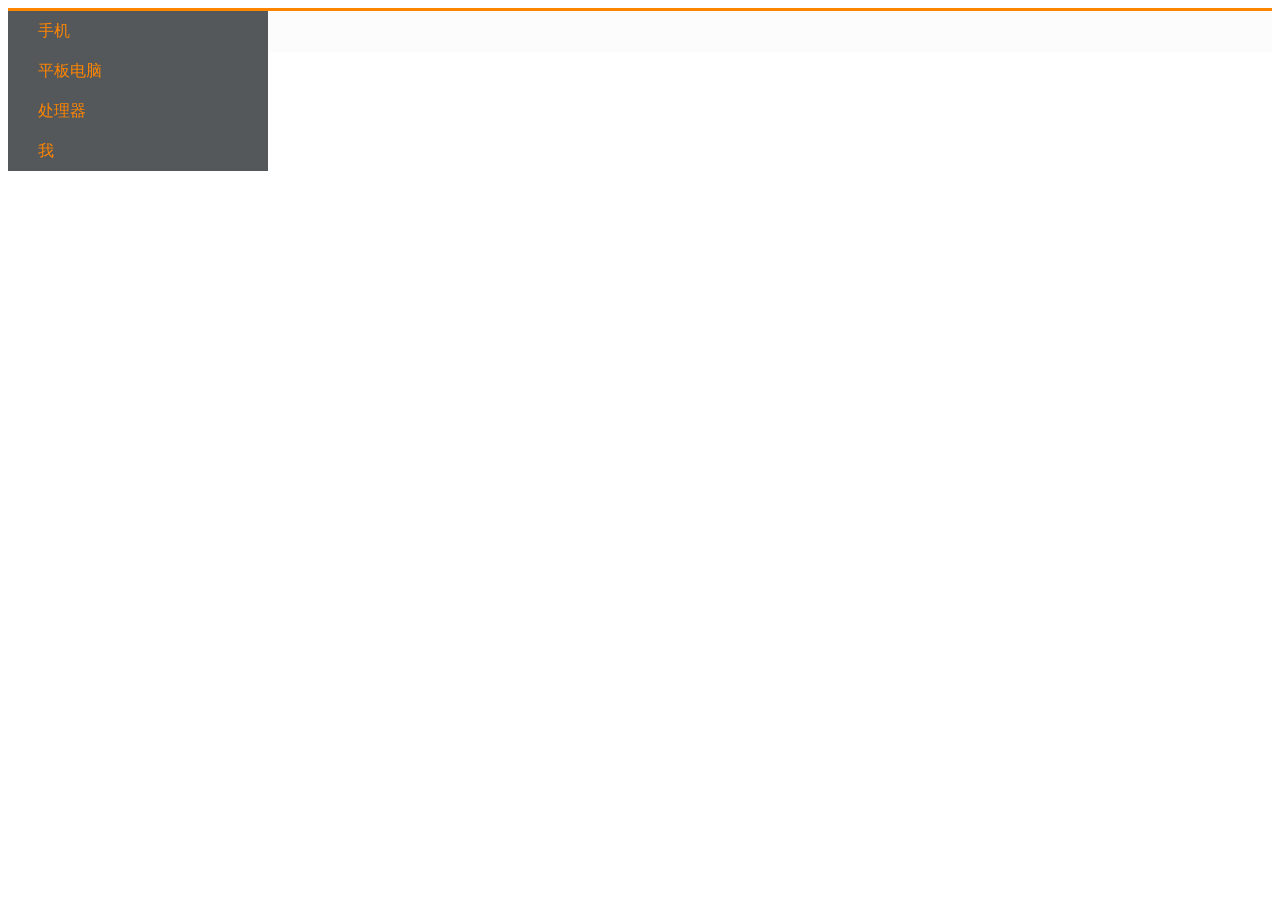
<file: html/study/day4/xiaomi.html>
<!DOCTYPE html>
<html lang="en">

<head>
    <meta charset="UTF-8">
    <meta http-equiv="X-UA-Compatible" content="IE=edge">
    <meta name="viewport" content="width=device-width, initial-scale=1.0">
    <title>xiaomi</title>
    <style>
        .nav {
            height: 41px;
            border-top: 3px solid #ff8500;
            border-bottom: 1px #edeef0;
            background-color: #fcfcfc;
            line-height: 45px;
        }

        .nav a {
            font-family: 华文新魏;
            font-size: medium;
            display: block;
            line-height: 40px; 
            padding-left: 30px;;  
            background-color: #55585a;
            color: #ff8500;
            text-decoration: none;
            width: 230px;
            height: 40px;
        }

        .nav a:hover {
            color: red;
        }
    </style>
</head>

<body>
    <div class='nav'>
        <a href="#">手机</a>
        <a href="#">平板电脑</a>
        <a href="#">处理器</a>
        <a href="#">我</a>
    </div>
</body>

</html>
</file>
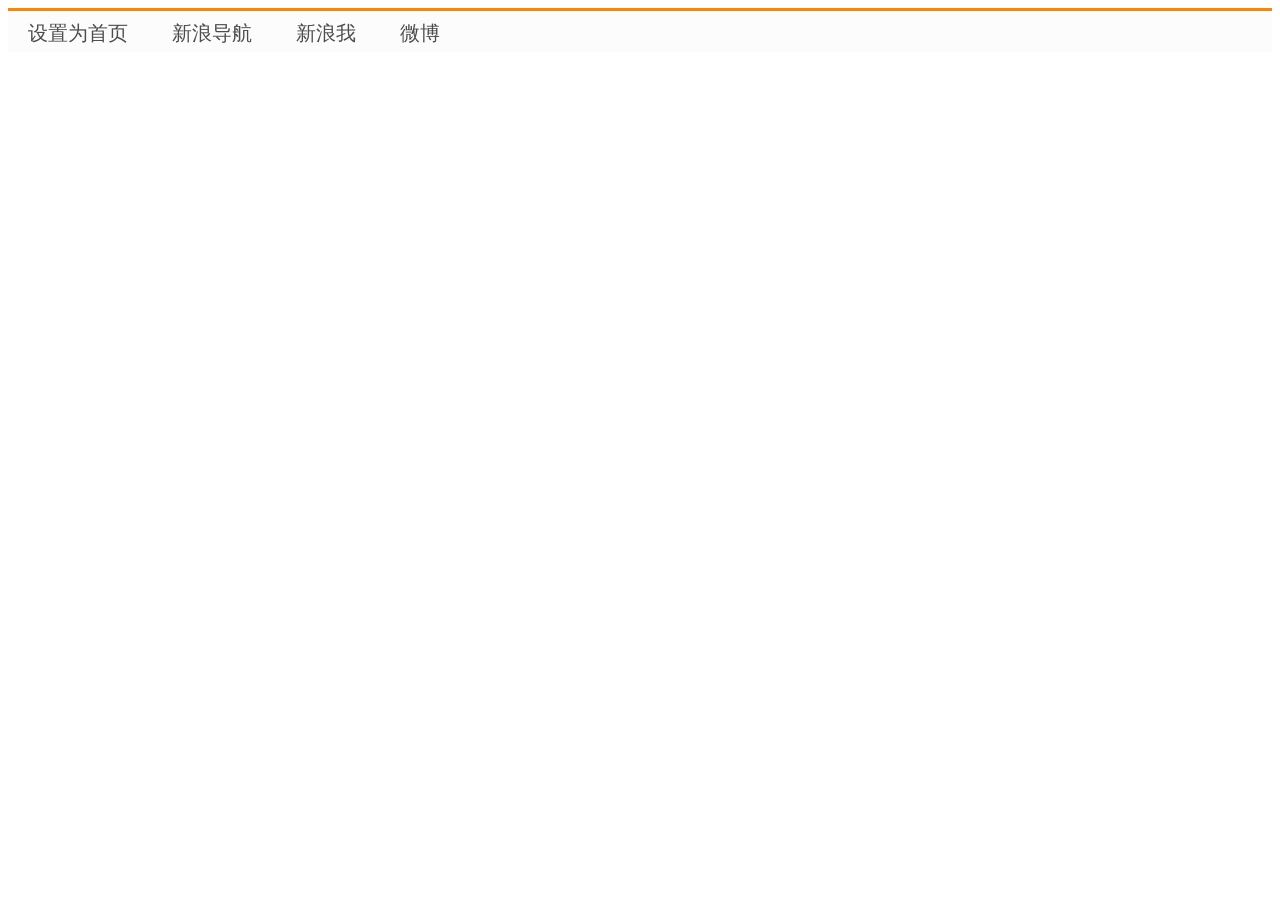
<file: html/study/day4/xinlang.html>
<!DOCTYPE html>
<html lang="en">
<head>
    <meta charset="UTF-8">
    <meta http-equiv="X-UA-Compatible" content="IE=edge">
    <meta name="viewport" content="width=device-width, initial-scale=1.0">
    <title>新浪网页</title>
    <style>
        .nav{
            height: 41px;
            border-top: 3px solid #ff8500;
            border-bottom: 1px #edeef0;
            background-color: #fcfcfc;
            line-height: 45px;
        }
        .nav a{
            /* 转换为块元素 */
            display: inline-block;
            height: 41px;
            color: #4c4c4c;
            font-size: 20px;
            font-family: 华文新魏;
            padding: 0 20px;
            text-decoration: none;
        }
        .nav a:hover{
            background-color: #eee;
            color: #ff8500;
        }
    </style>
</head>
<body>
    <div class="nav">
        <a href="#" >设置为首页</a>
        <a href="#">新浪导航</a>
        <a href="#">新浪我</a>
        <a href="#">微博</a>
    </div>
</body>
</html>
</file>
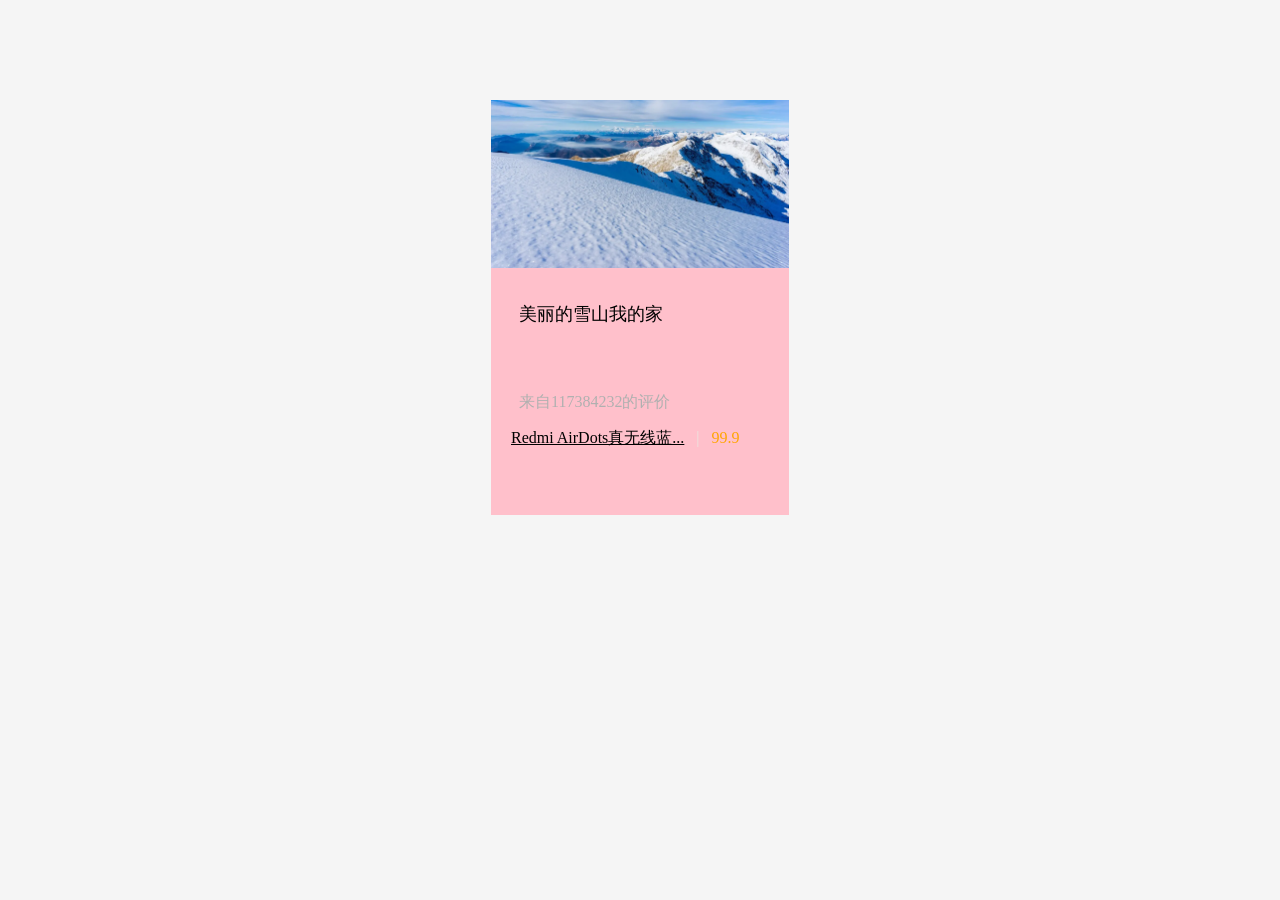
<file: html/study/day4/zonghe.html>
<!DOCTYPE html>
<html lang="en">

<head>
    <meta charset="UTF-8">
    <meta http-equiv="X-UA-Compatible" content="IE=edge">
    <meta name="viewport" content="width=device-width, initial-scale=1.0">
    <title>综合案例背景颜色</title>
    <style>
        * {
            margin: 0;
            padding: 0;
        }

        body {
            background-color: #f5f5f5;
        }

        .box {
            width: 298px;
            height: 415px;
            background-color: pink;
            margin: 100px auto;
        }

        .box img {
            width: 100%;
        }

        .view {
            height: 70px;
            font-size: 18px;
            padding: 0 28px;
            margin-top: 30px;
        }

        .appraise {
            margin-top: 20px;
            padding: 0 28px;
            color: #b0b0b0;
        }

        .yu {
            padding: 0 20px;
        }

        .info {
            color: black;
            display: inline-block;
            margin-top: 15px;
        }

        .jg {
            color: orange;
        }

        .yu em {
            font-style: normal;
            margin-left: 8px;
            margin-right: 8px;
            color: #ebe4e0;
        }
    </style>
</head>

<body>
    <div class="box">
        <img src="山水.jpg" alt="自然雪山风景">
        <p class="view">美丽的雪山我的家</p>
        <div class="appraise">来自117384232的评价</div>
        <div class="yu">
            <a href="#" class="info">Redmi AirDots真无线蓝...</a>
            <em>|</em>
            <span class="jg">99.9</span>
        </div>
    </div>
</body>

</html>
</file>
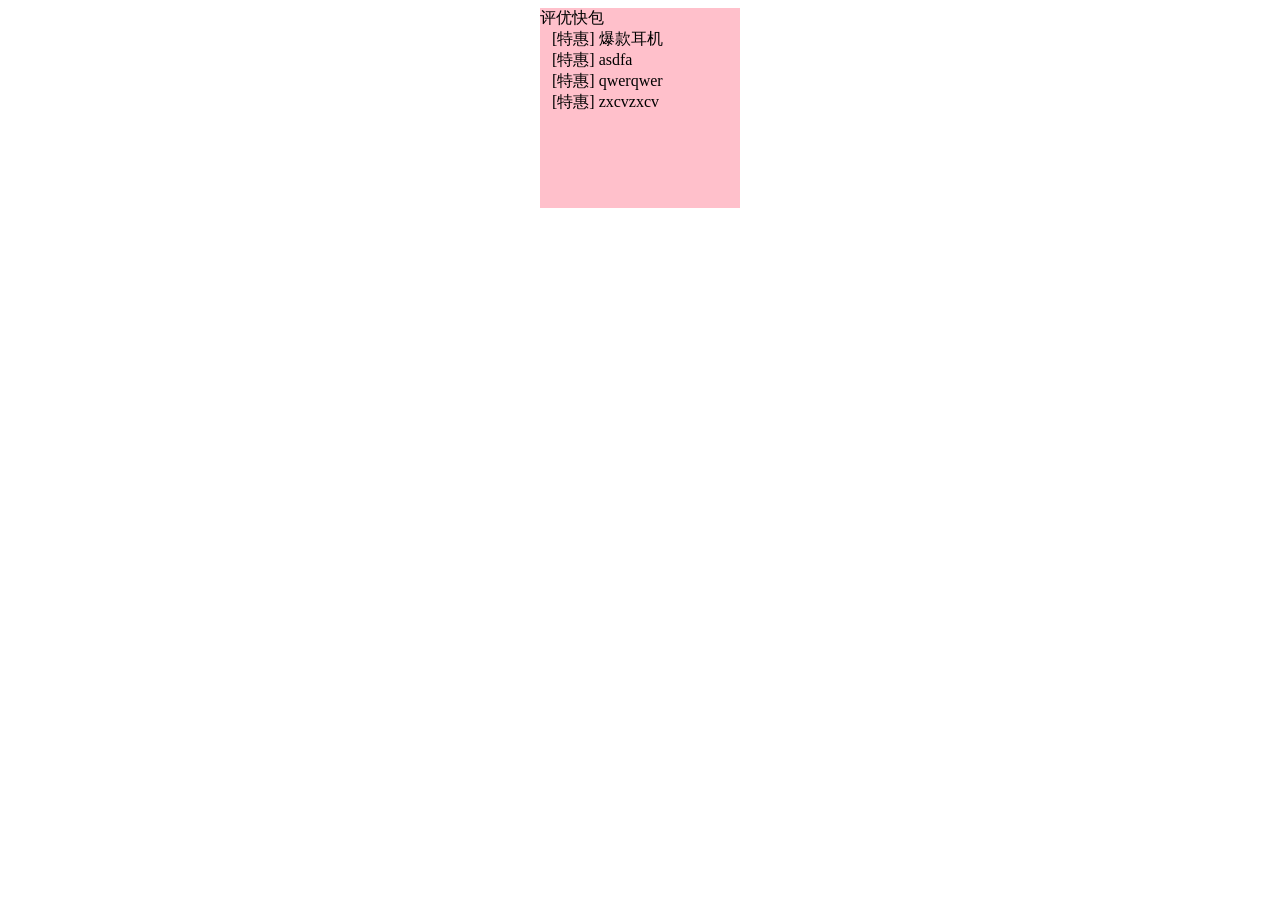
<file: html/study/day5/kaibao.html>
<!DOCTYPE html>
<html lang="en">

<head>
    <meta charset="UTF-8">
    <meta http-equiv="X-UA-Compatible" content="IE=edge">
    <meta name="viewport" content="width=device-width, initial-scale=1.0">
    <title>快报模块</title>
    <style>
        .font {
            height: 200px;
            width: 200px;
            margin: 0 auto;
            background-color: pink;
            font-family: 华文新魏;
        }

        
        .two {
            padding: 0 12px;
        }
        .three {
            padding: 0 12px;
        }
        .four {
            padding: 0 12px;
        }
        .five {
            padding: 0 12px;
        }
    </style>
</head>

<body>
    <div class="font">
        <div class="one">评优快包</div>
        <div class="two">[特惠] 爆款耳机</div>
        <div class="three">[特惠] asdfa</div>
        <div class="four">[特惠] qwerqwer</div>
        <div class="five">[特惠] zxcvzxcv</div>
    </div>
</body>

</html>
</file>
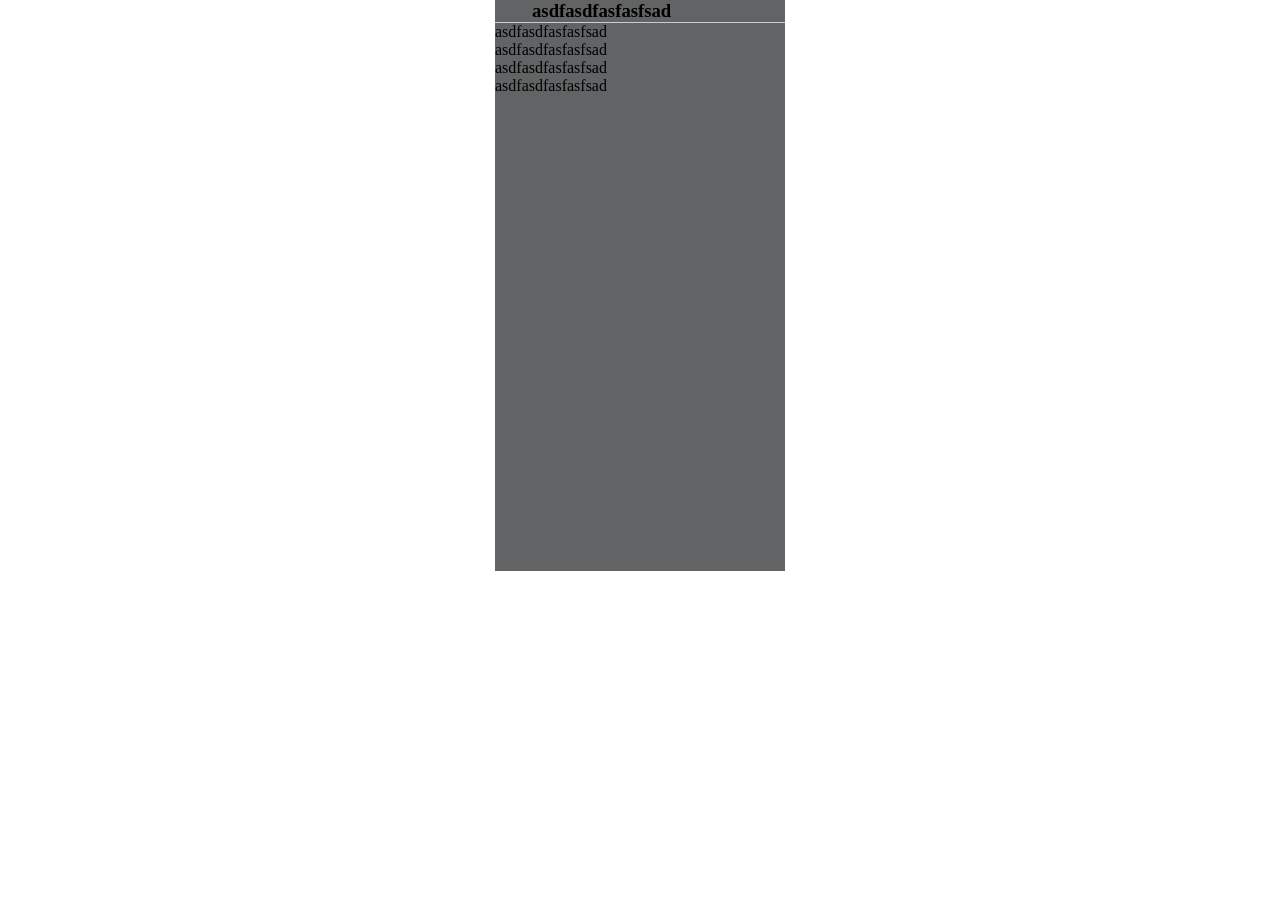
<file: html/study/day5/xiaomi.html>
<!DOCTYPE html>
<html lang="en">

<head>
    <meta charset="UTF-8">
    <meta http-equiv="X-UA-Compatible" content="IE=edge">
    <meta name="viewport" content="width=device-width, initial-scale=1.0">
    <title>小米官网</title>
    <style>
        * {
            padding: 0;
            margin: 0;
        }

        .font {
            background-color: #626364;
            height: 571px;
            width: 290px;
            margin: 0 auto;
        }

        dl {
            font-family: 华为新魏;
            font-size: 14px;
        }

        .one {
            padding: 0 37px;
            border-bottom: 1px solid #ccc;
        }
    </style>
</head>

<body>
    <div class="font">
        <h3 class="one">asdfasdfasfasfsad</h3>
        <div class="two">asdfasdfasfasfsad</div>
        <div class="">asdfasdfasfasfsad</div>
        <div class="">asdfasdfasfasfsad</div>
        <div class="">asdfasdfasfasfsad</div>
    </div>
</body>

</html>
</file>
<file: html/htmlpage_1718342672/css/plugins.css>
@charset "UTF-8";

/*!
 * animate.css - https://animate.style/
 * Version - 4.1.1
 * Licensed under the MIT license - http://opensource.org/licenses/MIT
 *
 * Copyright (c) 2020 Animate.css
 */
:root {
    --animate-duration: 1s;
    --animate-delay: 1s;
    --animate-repeat: 1
}

.animate__animated {
    -webkit-animation-duration: 1s;
    animation-duration: 1s;
    -webkit-animation-duration: var(--animate-duration);
    animation-duration: var(--animate-duration);
    -webkit-animation-fill-mode: both;
    animation-fill-mode: both
}

.animate__animated.animate__infinite {
    -webkit-animation-iteration-count: infinite;
    animation-iteration-count: infinite
}

.animate__animated.animate__repeat-1 {
    -webkit-animation-iteration-count: 1;
    animation-iteration-count: 1;
    -webkit-animation-iteration-count: var(--animate-repeat);
    animation-iteration-count: var(--animate-repeat)
}

.animate__animated.animate__repeat-2 {
    -webkit-animation-iteration-count: 2;
    animation-iteration-count: 2;
    -webkit-animation-iteration-count: calc(var(--animate-repeat)*2);
    animation-iteration-count: calc(var(--animate-repeat)*2)
}

.animate__animated.animate__repeat-3 {
    -webkit-animation-iteration-count: 3;
    animation-iteration-count: 3;
    -webkit-animation-iteration-count: calc(var(--animate-repeat)*3);
    animation-iteration-count: calc(var(--animate-repeat)*3)
}

.animate__animated.animate__delay-1s {
    -webkit-animation-delay: 1s;
    animation-delay: 1s;
    -webkit-animation-delay: var(--animate-delay);
    animation-delay: var(--animate-delay)
}

.animate__animated.animate__delay-2s {
    -webkit-animation-delay: 2s;
    animation-delay: 2s;
    -webkit-animation-delay: calc(var(--animate-delay)*2);
    animation-delay: calc(var(--animate-delay)*2)
}

.animate__animated.animate__delay-3s {
    -webkit-animation-delay: 3s;
    animation-delay: 3s;
    -webkit-animation-delay: calc(var(--animate-delay)*3);
    animation-delay: calc(var(--animate-delay)*3)
}

.animate__animated.animate__delay-4s {
    -webkit-animation-delay: 4s;
    animation-delay: 4s;
    -webkit-animation-delay: calc(var(--animate-delay)*4);
    animation-delay: calc(var(--animate-delay)*4)
}

.animate__animated.animate__delay-5s {
    -webkit-animation-delay: 5s;
    animation-delay: 5s;
    -webkit-animation-delay: calc(var(--animate-delay)*5);
    animation-delay: calc(var(--animate-delay)*5)
}

.animate__animated.animate__faster {
    -webkit-animation-duration: .5s;
    animation-duration: .5s;
    -webkit-animation-duration: calc(var(--animate-duration)/2);
    animation-duration: calc(var(--animate-duration)/2)
}

.animate__animated.animate__fast {
    -webkit-animation-duration: .8s;
    animation-duration: .8s;
    -webkit-animation-duration: calc(var(--animate-duration)*.8);
    animation-duration: calc(var(--animate-duration)*.8)
}

.animate__animated.animate__slow {
    -webkit-animation-duration: 2s;
    animation-duration: 2s;
    -webkit-animation-duration: calc(var(--animate-duration)*2);
    animation-duration: calc(var(--animate-duration)*2)
}

.animate__animated.animate__slower {
    -webkit-animation-duration: 3s;
    animation-duration: 3s;
    -webkit-animation-duration: calc(var(--animate-duration)*3);
    animation-duration: calc(var(--animate-duration)*3)
}

@media (prefers-reduced-motion:reduce),
print {
    .animate__animated {
        -webkit-animation-duration: 1ms !important;
        animation-duration: 1ms !important;
        -webkit-transition-duration: 1ms !important;
        transition-duration: 1ms !important;
        -webkit-animation-iteration-count: 1 !important;
        animation-iteration-count: 1 !important
    }

    .animate__animated[class*=Out] {
        opacity: 0
    }
}

@-webkit-keyframes bounce {

    0%,
    20%,
    53%,
    to {
        -webkit-animation-timing-function: cubic-bezier(.215, .61, .355, 1);
        animation-timing-function: cubic-bezier(.215, .61, .355, 1);
        -webkit-transform: translateZ(0);
        transform: translateZ(0)
    }

    40%,
    43% {
        -webkit-animation-timing-function: cubic-bezier(.755, .05, .855, .06);
        animation-timing-function: cubic-bezier(.755, .05, .855, .06);
        -webkit-transform: translate3d(0, -30px, 0) scaleY(1.1);
        transform: translate3d(0, -30px, 0) scaleY(1.1)
    }

    70% {
        -webkit-animation-timing-function: cubic-bezier(.755, .05, .855, .06);
        animation-timing-function: cubic-bezier(.755, .05, .855, .06);
        -webkit-transform: translate3d(0, -15px, 0) scaleY(1.05);
        transform: translate3d(0, -15px, 0) scaleY(1.05)
    }

    80% {
        -webkit-transition-timing-function: cubic-bezier(.215, .61, .355, 1);
        transition-timing-function: cubic-bezier(.215, .61, .355, 1);
        -webkit-transform: translateZ(0) scaleY(.95);
        transform: translateZ(0) scaleY(.95)
    }

    90% {
        -webkit-transform: translate3d(0, -4px, 0) scaleY(1.02);
        transform: translate3d(0, -4px, 0) scaleY(1.02)
    }
}

@keyframes bounce {

    0%,
    20%,
    53%,
    to {
        -webkit-animation-timing-function: cubic-bezier(.215, .61, .355, 1);
        animation-timing-function: cubic-bezier(.215, .61, .355, 1);
        -webkit-transform: translateZ(0);
        transform: translateZ(0)
    }

    40%,
    43% {
        -webkit-animation-timing-function: cubic-bezier(.755, .05, .855, .06);
        animation-timing-function: cubic-bezier(.755, .05, .855, .06);
        -webkit-transform: translate3d(0, -30px, 0) scaleY(1.1);
        transform: translate3d(0, -30px, 0) scaleY(1.1)
    }

    70% {
        -webkit-animation-timing-function: cubic-bezier(.755, .05, .855, .06);
        animation-timing-function: cubic-bezier(.755, .05, .855, .06);
        -webkit-transform: translate3d(0, -15px, 0) scaleY(1.05);
        transform: translate3d(0, -15px, 0) scaleY(1.05)
    }

    80% {
        -webkit-transition-timing-function: cubic-bezier(.215, .61, .355, 1);
        transition-timing-function: cubic-bezier(.215, .61, .355, 1);
        -webkit-transform: translateZ(0) scaleY(.95);
        transform: translateZ(0) scaleY(.95)
    }

    90% {
        -webkit-transform: translate3d(0, -4px, 0) scaleY(1.02);
        transform: translate3d(0, -4px, 0) scaleY(1.02)
    }
}

.animate__bounce {
    -webkit-animation-name: bounce;
    animation-name: bounce;
    -webkit-transform-origin: center bottom;
    transform-origin: center bottom
}

@-webkit-keyframes flash {

    0%,
    50%,
    to {
        opacity: 1
    }

    25%,
    75% {
        opacity: 0
    }
}

@keyframes flash {

    0%,
    50%,
    to {
        opacity: 1
    }

    25%,
    75% {
        opacity: 0
    }
}

.animate__flash {
    -webkit-animation-name: flash;
    animation-name: flash
}

@-webkit-keyframes pulse {
    0% {
        -webkit-transform: scaleX(1);
        transform: scaleX(1)
    }

    50% {
        -webkit-transform: scale3d(1.05, 1.05, 1.05);
        transform: scale3d(1.05, 1.05, 1.05)
    }

    to {
        -webkit-transform: scaleX(1);
        transform: scaleX(1)
    }
}

@keyframes pulse {
    0% {
        -webkit-transform: scaleX(1);
        transform: scaleX(1)
    }

    50% {
        -webkit-transform: scale3d(1.05, 1.05, 1.05);
        transform: scale3d(1.05, 1.05, 1.05)
    }

    to {
        -webkit-transform: scaleX(1);
        transform: scaleX(1)
    }
}

.animate__pulse {
    -webkit-animation-name: pulse;
    animation-name: pulse;
    -webkit-animation-timing-function: ease-in-out;
    animation-timing-function: ease-in-out
}

@-webkit-keyframes rubberBand {
    0% {
        -webkit-transform: scaleX(1);
        transform: scaleX(1)
    }

    30% {
        -webkit-transform: scale3d(1.25, .75, 1);
        transform: scale3d(1.25, .75, 1)
    }

    40% {
        -webkit-transform: scale3d(.75, 1.25, 1);
        transform: scale3d(.75, 1.25, 1)
    }

    50% {
        -webkit-transform: scale3d(1.15, .85, 1);
        transform: scale3d(1.15, .85, 1)
    }

    65% {
        -webkit-transform: scale3d(.95, 1.05, 1);
        transform: scale3d(.95, 1.05, 1)
    }

    75% {
        -webkit-transform: scale3d(1.05, .95, 1);
        transform: scale3d(1.05, .95, 1)
    }

    to {
        -webkit-transform: scaleX(1);
        transform: scaleX(1)
    }
}

@keyframes rubberBand {
    0% {
        -webkit-transform: scaleX(1);
        transform: scaleX(1)
    }

    30% {
        -webkit-transform: scale3d(1.25, .75, 1);
        transform: scale3d(1.25, .75, 1)
    }

    40% {
        -webkit-transform: scale3d(.75, 1.25, 1);
        transform: scale3d(.75, 1.25, 1)
    }

    50% {
        -webkit-transform: scale3d(1.15, .85, 1);
        transform: scale3d(1.15, .85, 1)
    }

    65% {
        -webkit-transform: scale3d(.95, 1.05, 1);
        transform: scale3d(.95, 1.05, 1)
    }

    75% {
        -webkit-transform: scale3d(1.05, .95, 1);
        transform: scale3d(1.05, .95, 1)
    }

    to {
        -webkit-transform: scaleX(1);
        transform: scaleX(1)
    }
}

.animate__rubberBand {
    -webkit-animation-name: rubberBand;
    animation-name: rubberBand
}

@-webkit-keyframes shakeX {

    0%,
    to {
        -webkit-transform: translateZ(0);
        transform: translateZ(0)
    }

    10%,
    30%,
    50%,
    70%,
    90% {
        -webkit-transform: translate3d(-10px, 0, 0);
        transform: translate3d(-10px, 0, 0)
    }

    20%,
    40%,
    60%,
    80% {
        -webkit-transform: translate3d(10px, 0, 0);
        transform: translate3d(10px, 0, 0)
    }
}

@keyframes shakeX {

    0%,
    to {
        -webkit-transform: translateZ(0);
        transform: translateZ(0)
    }

    10%,
    30%,
    50%,
    70%,
    90% {
        -webkit-transform: translate3d(-10px, 0, 0);
        transform: translate3d(-10px, 0, 0)
    }

    20%,
    40%,
    60%,
    80% {
        -webkit-transform: translate3d(10px, 0, 0);
        transform: translate3d(10px, 0, 0)
    }
}

.animate__shakeX {
    -webkit-animation-name: shakeX;
    animation-name: shakeX
}

@-webkit-keyframes shakeY {

    0%,
    to {
        -webkit-transform: translateZ(0);
        transform: translateZ(0)
    }

    10%,
    30%,
    50%,
    70%,
    90% {
        -webkit-transform: translate3d(0, -10px, 0);
        transform: translate3d(0, -10px, 0)
    }

    20%,
    40%,
    60%,
    80% {
        -webkit-transform: translate3d(0, 10px, 0);
        transform: translate3d(0, 10px, 0)
    }
}

@keyframes shakeY {

    0%,
    to {
        -webkit-transform: translateZ(0);
        transform: translateZ(0)
    }

    10%,
    30%,
    50%,
    70%,
    90% {
        -webkit-transform: translate3d(0, -10px, 0);
        transform: translate3d(0, -10px, 0)
    }

    20%,
    40%,
    60%,
    80% {
        -webkit-transform: translate3d(0, 10px, 0);
        transform: translate3d(0, 10px, 0)
    }
}

.animate__shakeY {
    -webkit-animation-name: shakeY;
    animation-name: shakeY
}

@-webkit-keyframes headShake {
    0% {
        -webkit-transform: translateX(0);
        transform: translateX(0)
    }

    6.5% {
        -webkit-transform: translateX(-6px) rotateY(-9deg);
        transform: translateX(-6px) rotateY(-9deg)
    }

    18.5% {
        -webkit-transform: translateX(5px) rotateY(7deg);
        transform: translateX(5px) rotateY(7deg)
    }

    31.5% {
        -webkit-transform: translateX(-3px) rotateY(-5deg);
        transform: translateX(-3px) rotateY(-5deg)
    }

    43.5% {
        -webkit-transform: translateX(2px) rotateY(3deg);
        transform: translateX(2px) rotateY(3deg)
    }

    50% {
        -webkit-transform: translateX(0);
        transform: translateX(0)
    }
}

@keyframes headShake {
    0% {
        -webkit-transform: translateX(0);
        transform: translateX(0)
    }

    6.5% {
        -webkit-transform: translateX(-6px) rotateY(-9deg);
        transform: translateX(-6px) rotateY(-9deg)
    }

    18.5% {
        -webkit-transform: translateX(5px) rotateY(7deg);
        transform: translateX(5px) rotateY(7deg)
    }

    31.5% {
        -webkit-transform: translateX(-3px) rotateY(-5deg);
        transform: translateX(-3px) rotateY(-5deg)
    }

    43.5% {
        -webkit-transform: translateX(2px) rotateY(3deg);
        transform: translateX(2px) rotateY(3deg)
    }

    50% {
        -webkit-transform: translateX(0);
        transform: translateX(0)
    }
}

.animate__headShake {
    -webkit-animation-timing-function: ease-in-out;
    animation-timing-function: ease-in-out;
    -webkit-animation-name: headShake;
    animation-name: headShake
}

@-webkit-keyframes swing {
    20% {
        -webkit-transform: rotate(15deg);
        transform: rotate(15deg)
    }

    40% {
        -webkit-transform: rotate(-10deg);
        transform: rotate(-10deg)
    }

    60% {
        -webkit-transform: rotate(5deg);
        transform: rotate(5deg)
    }

    80% {
        -webkit-transform: rotate(-5deg);
        transform: rotate(-5deg)
    }

    to {
        -webkit-transform: rotate(0);
        transform: rotate(0)
    }
}

@keyframes swing {
    20% {
        -webkit-transform: rotate(15deg);
        transform: rotate(15deg)
    }

    40% {
        -webkit-transform: rotate(-10deg);
        transform: rotate(-10deg)
    }

    60% {
        -webkit-transform: rotate(5deg);
        transform: rotate(5deg)
    }

    80% {
        -webkit-transform: rotate(-5deg);
        transform: rotate(-5deg)
    }

    to {
        -webkit-transform: rotate(0);
        transform: rotate(0)
    }
}

.animate__swing {
    -webkit-transform-origin: top center;
    transform-origin: top center;
    -webkit-animation-name: swing;
    animation-name: swing
}

@-webkit-keyframes tada {
    0% {
        -webkit-transform: scaleX(1);
        transform: scaleX(1)
    }

    10%,
    20% {
        -webkit-transform: scale3d(.9, .9, .9) rotate(-3deg);
        transform: scale3d(.9, .9, .9) rotate(-3deg)
    }

    30%,
    50%,
    70%,
    90% {
        -webkit-transform: scale3d(1.1, 1.1, 1.1) rotate(3deg);
        transform: scale3d(1.1, 1.1, 1.1) rotate(3deg)
    }

    40%,
    60%,
    80% {
        -webkit-transform: scale3d(1.1, 1.1, 1.1) rotate(-3deg);
        transform: scale3d(1.1, 1.1, 1.1) rotate(-3deg)
    }

    to {
        -webkit-transform: scaleX(1);
        transform: scaleX(1)
    }
}

@keyframes tada {
    0% {
        -webkit-transform: scaleX(1);
        transform: scaleX(1)
    }

    10%,
    20% {
        -webkit-transform: scale3d(.9, .9, .9) rotate(-3deg);
        transform: scale3d(.9, .9, .9) rotate(-3deg)
    }

    30%,
    50%,
    70%,
    90% {
        -webkit-transform: scale3d(1.1, 1.1, 1.1) rotate(3deg);
        transform: scale3d(1.1, 1.1, 1.1) rotate(3deg)
    }

    40%,
    60%,
    80% {
        -webkit-transform: scale3d(1.1, 1.1, 1.1) rotate(-3deg);
        transform: scale3d(1.1, 1.1, 1.1) rotate(-3deg)
    }

    to {
        -webkit-transform: scaleX(1);
        transform: scaleX(1)
    }
}

.animate__tada {
    -webkit-animation-name: tada;
    animation-name: tada
}

@-webkit-keyframes wobble {
    0% {
        -webkit-transform: translateZ(0);
        transform: translateZ(0)
    }

    15% {
        -webkit-transform: translate3d(-25%, 0, 0) rotate(-5deg);
        transform: translate3d(-25%, 0, 0) rotate(-5deg)
    }

    30% {
        -webkit-transform: translate3d(20%, 0, 0) rotate(3deg);
        transform: translate3d(20%, 0, 0) rotate(3deg)
    }

    45% {
        -webkit-transform: translate3d(-15%, 0, 0) rotate(-3deg);
        transform: translate3d(-15%, 0, 0) rotate(-3deg)
    }

    60% {
        -webkit-transform: translate3d(10%, 0, 0) rotate(2deg);
        transform: translate3d(10%, 0, 0) rotate(2deg)
    }

    75% {
        -webkit-transform: translate3d(-5%, 0, 0) rotate(-1deg);
        transform: translate3d(-5%, 0, 0) rotate(-1deg)
    }

    to {
        -webkit-transform: translateZ(0);
        transform: translateZ(0)
    }
}

@keyframes wobble {
    0% {
        -webkit-transform: translateZ(0);
        transform: translateZ(0)
    }

    15% {
        -webkit-transform: translate3d(-25%, 0, 0) rotate(-5deg);
        transform: translate3d(-25%, 0, 0) rotate(-5deg)
    }

    30% {
        -webkit-transform: translate3d(20%, 0, 0) rotate(3deg);
        transform: translate3d(20%, 0, 0) rotate(3deg)
    }

    45% {
        -webkit-transform: translate3d(-15%, 0, 0) rotate(-3deg);
        transform: translate3d(-15%, 0, 0) rotate(-3deg)
    }

    60% {
        -webkit-transform: translate3d(10%, 0, 0) rotate(2deg);
        transform: translate3d(10%, 0, 0) rotate(2deg)
    }

    75% {
        -webkit-transform: translate3d(-5%, 0, 0) rotate(-1deg);
        transform: translate3d(-5%, 0, 0) rotate(-1deg)
    }

    to {
        -webkit-transform: translateZ(0);
        transform: translateZ(0)
    }
}

.animate__wobble {
    -webkit-animation-name: wobble;
    animation-name: wobble
}

@-webkit-keyframes jello {

    0%,
    11.1%,
    to {
        -webkit-transform: translateZ(0);
        transform: translateZ(0)
    }

    22.2% {
        -webkit-transform: skewX(-12.5deg) skewY(-12.5deg);
        transform: skewX(-12.5deg) skewY(-12.5deg)
    }

    33.3% {
        -webkit-transform: skewX(6.25deg) skewY(6.25deg);
        transform: skewX(6.25deg) skewY(6.25deg)
    }

    44.4% {
        -webkit-transform: skewX(-3.125deg) skewY(-3.125deg);
        transform: skewX(-3.125deg) skewY(-3.125deg)
    }

    55.5% {
        -webkit-transform: skewX(1.5625deg) skewY(1.5625deg);
        transform: skewX(1.5625deg) skewY(1.5625deg)
    }

    66.6% {
        -webkit-transform: skewX(-.78125deg) skewY(-.78125deg);
        transform: skewX(-.78125deg) skewY(-.78125deg)
    }

    77.7% {
        -webkit-transform: skewX(.390625deg) skewY(.390625deg);
        transform: skewX(.390625deg) skewY(.390625deg)
    }

    88.8% {
        -webkit-transform: skewX(-.1953125deg) skewY(-.1953125deg);
        transform: skewX(-.1953125deg) skewY(-.1953125deg)
    }
}

@keyframes jello {

    0%,
    11.1%,
    to {
        -webkit-transform: translateZ(0);
        transform: translateZ(0)
    }

    22.2% {
        -webkit-transform: skewX(-12.5deg) skewY(-12.5deg);
        transform: skewX(-12.5deg) skewY(-12.5deg)
    }

    33.3% {
        -webkit-transform: skewX(6.25deg) skewY(6.25deg);
        transform: skewX(6.25deg) skewY(6.25deg)
    }

    44.4% {
        -webkit-transform: skewX(-3.125deg) skewY(-3.125deg);
        transform: skewX(-3.125deg) skewY(-3.125deg)
    }

    55.5% {
        -webkit-transform: skewX(1.5625deg) skewY(1.5625deg);
        transform: skewX(1.5625deg) skewY(1.5625deg)
    }

    66.6% {
        -webkit-transform: skewX(-.78125deg) skewY(-.78125deg);
        transform: skewX(-.78125deg) skewY(-.78125deg)
    }

    77.7% {
        -webkit-transform: skewX(.390625deg) skewY(.390625deg);
        transform: skewX(.390625deg) skewY(.390625deg)
    }

    88.8% {
        -webkit-transform: skewX(-.1953125deg) skewY(-.1953125deg);
        transform: skewX(-.1953125deg) skewY(-.1953125deg)
    }
}

.animate__jello {
    -webkit-animation-name: jello;
    animation-name: jello;
    -webkit-transform-origin: center;
    transform-origin: center
}

@-webkit-keyframes heartBeat {
    0% {
        -webkit-transform: scale(1);
        transform: scale(1)
    }

    14% {
        -webkit-transform: scale(1.3);
        transform: scale(1.3)
    }

    28% {
        -webkit-transform: scale(1);
        transform: scale(1)
    }

    42% {
        -webkit-transform: scale(1.3);
        transform: scale(1.3)
    }

    70% {
        -webkit-transform: scale(1);
        transform: scale(1)
    }
}

@keyframes heartBeat {
    0% {
        -webkit-transform: scale(1);
        transform: scale(1)
    }

    14% {
        -webkit-transform: scale(1.3);
        transform: scale(1.3)
    }

    28% {
        -webkit-transform: scale(1);
        transform: scale(1)
    }

    42% {
        -webkit-transform: scale(1.3);
        transform: scale(1.3)
    }

    70% {
        -webkit-transform: scale(1);
        transform: scale(1)
    }
}

.animate__heartBeat {
    -webkit-animation-name: heartBeat;
    animation-name: heartBeat;
    -webkit-animation-duration: 1.3s;
    animation-duration: 1.3s;
    -webkit-animation-duration: calc(var(--animate-duration)*1.3);
    animation-duration: calc(var(--animate-duration)*1.3);
    -webkit-animation-timing-function: ease-in-out;
    animation-timing-function: ease-in-out
}

@-webkit-keyframes backInDown {
    0% {
        -webkit-transform: translateY(-1200px) scale(.7);
        transform: translateY(-1200px) scale(.7);
        opacity: .7
    }

    80% {
        -webkit-transform: translateY(0) scale(.7);
        transform: translateY(0) scale(.7);
        opacity: .7
    }

    to {
        -webkit-transform: scale(1);
        transform: scale(1);
        opacity: 1
    }
}

@keyframes backInDown {
    0% {
        -webkit-transform: translateY(-1200px) scale(.7);
        transform: translateY(-1200px) scale(.7);
        opacity: .7
    }

    80% {
        -webkit-transform: translateY(0) scale(.7);
        transform: translateY(0) scale(.7);
        opacity: .7
    }

    to {
        -webkit-transform: scale(1);
        transform: scale(1);
        opacity: 1
    }
}

.animate__backInDown {
    -webkit-animation-name: backInDown;
    animation-name: backInDown
}

@-webkit-keyframes backInLeft {
    0% {
        -webkit-transform: translateX(-2000px) scale(.7);
        transform: translateX(-2000px) scale(.7);
        opacity: .7
    }

    80% {
        -webkit-transform: translateX(0) scale(.7);
        transform: translateX(0) scale(.7);
        opacity: .7
    }

    to {
        -webkit-transform: scale(1);
        transform: scale(1);
        opacity: 1
    }
}

@keyframes backInLeft {
    0% {
        -webkit-transform: translateX(-2000px) scale(.7);
        transform: translateX(-2000px) scale(.7);
        opacity: .7
    }

    80% {
        -webkit-transform: translateX(0) scale(.7);
        transform: translateX(0) scale(.7);
        opacity: .7
    }

    to {
        -webkit-transform: scale(1);
        transform: scale(1);
        opacity: 1
    }
}

.animate__backInLeft {
    -webkit-animation-name: backInLeft;
    animation-name: backInLeft
}

@-webkit-keyframes backInRight {
    0% {
        -webkit-transform: translateX(2000px) scale(.7);
        transform: translateX(2000px) scale(.7);
        opacity: .7
    }

    80% {
        -webkit-transform: translateX(0) scale(.7);
        transform: translateX(0) scale(.7);
        opacity: .7
    }

    to {
        -webkit-transform: scale(1);
        transform: scale(1);
        opacity: 1
    }
}

@keyframes backInRight {
    0% {
        -webkit-transform: translateX(2000px) scale(.7);
        transform: translateX(2000px) scale(.7);
        opacity: .7
    }

    80% {
        -webkit-transform: translateX(0) scale(.7);
        transform: translateX(0) scale(.7);
        opacity: .7
    }

    to {
        -webkit-transform: scale(1);
        transform: scale(1);
        opacity: 1
    }
}

.animate__backInRight {
    -webkit-animation-name: backInRight;
    animation-name: backInRight
}

@-webkit-keyframes backInUp {
    0% {
        -webkit-transform: translateY(1200px) scale(.7);
        transform: translateY(1200px) scale(.7);
        opacity: .7
    }

    80% {
        -webkit-transform: translateY(0) scale(.7);
        transform: translateY(0) scale(.7);
        opacity: .7
    }

    to {
        -webkit-transform: scale(1);
        transform: scale(1);
        opacity: 1
    }
}

@keyframes backInUp {
    0% {
        -webkit-transform: translateY(1200px) scale(.7);
        transform: translateY(1200px) scale(.7);
        opacity: .7
    }

    80% {
        -webkit-transform: translateY(0) scale(.7);
        transform: translateY(0) scale(.7);
        opacity: .7
    }

    to {
        -webkit-transform: scale(1);
        transform: scale(1);
        opacity: 1
    }
}

.animate__backInUp {
    -webkit-animation-name: backInUp;
    animation-name: backInUp
}

@-webkit-keyframes backOutDown {
    0% {
        -webkit-transform: scale(1);
        transform: scale(1);
        opacity: 1
    }

    20% {
        -webkit-transform: translateY(0) scale(.7);
        transform: translateY(0) scale(.7);
        opacity: .7
    }

    to {
        -webkit-transform: translateY(700px) scale(.7);
        transform: translateY(700px) scale(.7);
        opacity: .7
    }
}

@keyframes backOutDown {
    0% {
        -webkit-transform: scale(1);
        transform: scale(1);
        opacity: 1
    }

    20% {
        -webkit-transform: translateY(0) scale(.7);
        transform: translateY(0) scale(.7);
        opacity: .7
    }

    to {
        -webkit-transform: translateY(700px) scale(.7);
        transform: translateY(700px) scale(.7);
        opacity: .7
    }
}

.animate__backOutDown {
    -webkit-animation-name: backOutDown;
    animation-name: backOutDown
}

@-webkit-keyframes backOutLeft {
    0% {
        -webkit-transform: scale(1);
        transform: scale(1);
        opacity: 1
    }

    20% {
        -webkit-transform: translateX(0) scale(.7);
        transform: translateX(0) scale(.7);
        opacity: .7
    }

    to {
        -webkit-transform: translateX(-2000px) scale(.7);
        transform: translateX(-2000px) scale(.7);
        opacity: .7
    }
}

@keyframes backOutLeft {
    0% {
        -webkit-transform: scale(1);
        transform: scale(1);
        opacity: 1
    }

    20% {
        -webkit-transform: translateX(0) scale(.7);
        transform: translateX(0) scale(.7);
        opacity: .7
    }

    to {
        -webkit-transform: translateX(-2000px) scale(.7);
        transform: translateX(-2000px) scale(.7);
        opacity: .7
    }
}

.animate__backOutLeft {
    -webkit-animation-name: backOutLeft;
    animation-name: backOutLeft
}

@-webkit-keyframes backOutRight {
    0% {
        -webkit-transform: scale(1);
        transform: scale(1);
        opacity: 1
    }

    20% {
        -webkit-transform: translateX(0) scale(.7);
        transform: translateX(0) scale(.7);
        opacity: .7
    }

    to {
        -webkit-transform: translateX(2000px) scale(.7);
        transform: translateX(2000px) scale(.7);
        opacity: .7
    }
}

@keyframes backOutRight {
    0% {
        -webkit-transform: scale(1);
        transform: scale(1);
        opacity: 1
    }

    20% {
        -webkit-transform: translateX(0) scale(.7);
        transform: translateX(0) scale(.7);
        opacity: .7
    }

    to {
        -webkit-transform: translateX(2000px) scale(.7);
        transform: translateX(2000px) scale(.7);
        opacity: .7
    }
}

.animate__backOutRight {
    -webkit-animation-name: backOutRight;
    animation-name: backOutRight
}

@-webkit-keyframes backOutUp {
    0% {
        -webkit-transform: scale(1);
        transform: scale(1);
        opacity: 1
    }

    20% {
        -webkit-transform: translateY(0) scale(.7);
        transform: translateY(0) scale(.7);
        opacity: .7
    }

    to {
        -webkit-transform: translateY(-700px) scale(.7);
        transform: translateY(-700px) scale(.7);
        opacity: .7
    }
}

@keyframes backOutUp {
    0% {
        -webkit-transform: scale(1);
        transform: scale(1);
        opacity: 1
    }

    20% {
        -webkit-transform: translateY(0) scale(.7);
        transform: translateY(0) scale(.7);
        opacity: .7
    }

    to {
        -webkit-transform: translateY(-700px) scale(.7);
        transform: translateY(-700px) scale(.7);
        opacity: .7
    }
}

.animate__backOutUp {
    -webkit-animation-name: backOutUp;
    animation-name: backOutUp
}

@-webkit-keyframes bounceIn {

    0%,
    20%,
    40%,
    60%,
    80%,
    to {
        -webkit-animation-timing-function: cubic-bezier(.215, .61, .355, 1);
        animation-timing-function: cubic-bezier(.215, .61, .355, 1)
    }

    0% {
        opacity: 0;
        -webkit-transform: scale3d(.3, .3, .3);
        transform: scale3d(.3, .3, .3)
    }

    20% {
        -webkit-transform: scale3d(1.1, 1.1, 1.1);
        transform: scale3d(1.1, 1.1, 1.1)
    }

    40% {
        -webkit-transform: scale3d(.9, .9, .9);
        transform: scale3d(.9, .9, .9)
    }

    60% {
        opacity: 1;
        -webkit-transform: scale3d(1.03, 1.03, 1.03);
        transform: scale3d(1.03, 1.03, 1.03)
    }

    80% {
        -webkit-transform: scale3d(.97, .97, .97);
        transform: scale3d(.97, .97, .97)
    }

    to {
        opacity: 1;
        -webkit-transform: scaleX(1);
        transform: scaleX(1)
    }
}

@keyframes bounceIn {

    0%,
    20%,
    40%,
    60%,
    80%,
    to {
        -webkit-animation-timing-function: cubic-bezier(.215, .61, .355, 1);
        animation-timing-function: cubic-bezier(.215, .61, .355, 1)
    }

    0% {
        opacity: 0;
        -webkit-transform: scale3d(.3, .3, .3);
        transform: scale3d(.3, .3, .3)
    }

    20% {
        -webkit-transform: scale3d(1.1, 1.1, 1.1);
        transform: scale3d(1.1, 1.1, 1.1)
    }

    40% {
        -webkit-transform: scale3d(.9, .9, .9);
        transform: scale3d(.9, .9, .9)
    }

    60% {
        opacity: 1;
        -webkit-transform: scale3d(1.03, 1.03, 1.03);
        transform: scale3d(1.03, 1.03, 1.03)
    }

    80% {
        -webkit-transform: scale3d(.97, .97, .97);
        transform: scale3d(.97, .97, .97)
    }

    to {
        opacity: 1;
        -webkit-transform: scaleX(1);
        transform: scaleX(1)
    }
}

.animate__bounceIn {
    -webkit-animation-duration: .75s;
    animation-duration: .75s;
    -webkit-animation-duration: calc(var(--animate-duration)*.75);
    animation-duration: calc(var(--animate-duration)*.75);
    -webkit-animation-name: bounceIn;
    animation-name: bounceIn
}

@-webkit-keyframes bounceInDown {

    0%,
    60%,
    75%,
    90%,
    to {
        -webkit-animation-timing-function: cubic-bezier(.215, .61, .355, 1);
        animation-timing-function: cubic-bezier(.215, .61, .355, 1)
    }

    0% {
        opacity: 0;
        -webkit-transform: translate3d(0, -3000px, 0) scaleY(3);
        transform: translate3d(0, -3000px, 0) scaleY(3)
    }

    60% {
        opacity: 1;
        -webkit-transform: translate3d(0, 25px, 0) scaleY(.9);
        transform: translate3d(0, 25px, 0) scaleY(.9)
    }

    75% {
        -webkit-transform: translate3d(0, -10px, 0) scaleY(.95);
        transform: translate3d(0, -10px, 0) scaleY(.95)
    }

    90% {
        -webkit-transform: translate3d(0, 5px, 0) scaleY(.985);
        transform: translate3d(0, 5px, 0) scaleY(.985)
    }

    to {
        -webkit-transform: translateZ(0);
        transform: translateZ(0)
    }
}

@keyframes bounceInDown {

    0%,
    60%,
    75%,
    90%,
    to {
        -webkit-animation-timing-function: cubic-bezier(.215, .61, .355, 1);
        animation-timing-function: cubic-bezier(.215, .61, .355, 1)
    }

    0% {
        opacity: 0;
        -webkit-transform: translate3d(0, -3000px, 0) scaleY(3);
        transform: translate3d(0, -3000px, 0) scaleY(3)
    }

    60% {
        opacity: 1;
        -webkit-transform: translate3d(0, 25px, 0) scaleY(.9);
        transform: translate3d(0, 25px, 0) scaleY(.9)
    }

    75% {
        -webkit-transform: translate3d(0, -10px, 0) scaleY(.95);
        transform: translate3d(0, -10px, 0) scaleY(.95)
    }

    90% {
        -webkit-transform: translate3d(0, 5px, 0) scaleY(.985);
        transform: translate3d(0, 5px, 0) scaleY(.985)
    }

    to {
        -webkit-transform: translateZ(0);
        transform: translateZ(0)
    }
}

.animate__bounceInDown {
    -webkit-animation-name: bounceInDown;
    animation-name: bounceInDown
}

@-webkit-keyframes bounceInLeft {

    0%,
    60%,
    75%,
    90%,
    to {
        -webkit-animation-timing-function: cubic-bezier(.215, .61, .355, 1);
        animation-timing-function: cubic-bezier(.215, .61, .355, 1)
    }

    0% {
        opacity: 0;
        -webkit-transform: translate3d(-3000px, 0, 0) scaleX(3);
        transform: translate3d(-3000px, 0, 0) scaleX(3)
    }

    60% {
        opacity: 1;
        -webkit-transform: translate3d(25px, 0, 0) scaleX(1);
        transform: translate3d(25px, 0, 0) scaleX(1)
    }

    75% {
        -webkit-transform: translate3d(-10px, 0, 0) scaleX(.98);
        transform: translate3d(-10px, 0, 0) scaleX(.98)
    }

    90% {
        -webkit-transform: translate3d(5px, 0, 0) scaleX(.995);
        transform: translate3d(5px, 0, 0) scaleX(.995)
    }

    to {
        -webkit-transform: translateZ(0);
        transform: translateZ(0)
    }
}

@keyframes bounceInLeft {

    0%,
    60%,
    75%,
    90%,
    to {
        -webkit-animation-timing-function: cubic-bezier(.215, .61, .355, 1);
        animation-timing-function: cubic-bezier(.215, .61, .355, 1)
    }

    0% {
        opacity: 0;
        -webkit-transform: translate3d(-3000px, 0, 0) scaleX(3);
        transform: translate3d(-3000px, 0, 0) scaleX(3)
    }

    60% {
        opacity: 1;
        -webkit-transform: translate3d(25px, 0, 0) scaleX(1);
        transform: translate3d(25px, 0, 0) scaleX(1)
    }

    75% {
        -webkit-transform: translate3d(-10px, 0, 0) scaleX(.98);
        transform: translate3d(-10px, 0, 0) scaleX(.98)
    }

    90% {
        -webkit-transform: translate3d(5px, 0, 0) scaleX(.995);
        transform: translate3d(5px, 0, 0) scaleX(.995)
    }

    to {
        -webkit-transform: translateZ(0);
        transform: translateZ(0)
    }
}

.animate__bounceInLeft {
    -webkit-animation-name: bounceInLeft;
    animation-name: bounceInLeft
}

@-webkit-keyframes bounceInRight {

    0%,
    60%,
    75%,
    90%,
    to {
        -webkit-animation-timing-function: cubic-bezier(.215, .61, .355, 1);
        animation-timing-function: cubic-bezier(.215, .61, .355, 1)
    }

    0% {
        opacity: 0;
        -webkit-transform: translate3d(3000px, 0, 0) scaleX(3);
        transform: translate3d(3000px, 0, 0) scaleX(3)
    }

    60% {
        opacity: 1;
        -webkit-transform: translate3d(-25px, 0, 0) scaleX(1);
        transform: translate3d(-25px, 0, 0) scaleX(1)
    }

    75% {
        -webkit-transform: translate3d(10px, 0, 0) scaleX(.98);
        transform: translate3d(10px, 0, 0) scaleX(.98)
    }

    90% {
        -webkit-transform: translate3d(-5px, 0, 0) scaleX(.995);
        transform: translate3d(-5px, 0, 0) scaleX(.995)
    }

    to {
        -webkit-transform: translateZ(0);
        transform: translateZ(0)
    }
}

@keyframes bounceInRight {

    0%,
    60%,
    75%,
    90%,
    to {
        -webkit-animation-timing-function: cubic-bezier(.215, .61, .355, 1);
        animation-timing-function: cubic-bezier(.215, .61, .355, 1)
    }

    0% {
        opacity: 0;
        -webkit-transform: translate3d(3000px, 0, 0) scaleX(3);
        transform: translate3d(3000px, 0, 0) scaleX(3)
    }

    60% {
        opacity: 1;
        -webkit-transform: translate3d(-25px, 0, 0) scaleX(1);
        transform: translate3d(-25px, 0, 0) scaleX(1)
    }

    75% {
        -webkit-transform: translate3d(10px, 0, 0) scaleX(.98);
        transform: translate3d(10px, 0, 0) scaleX(.98)
    }

    90% {
        -webkit-transform: translate3d(-5px, 0, 0) scaleX(.995);
        transform: translate3d(-5px, 0, 0) scaleX(.995)
    }

    to {
        -webkit-transform: translateZ(0);
        transform: translateZ(0)
    }
}

.animate__bounceInRight {
    -webkit-animation-name: bounceInRight;
    animation-name: bounceInRight
}

@-webkit-keyframes bounceInUp {

    0%,
    60%,
    75%,
    90%,
    to {
        -webkit-animation-timing-function: cubic-bezier(.215, .61, .355, 1);
        animation-timing-function: cubic-bezier(.215, .61, .355, 1)
    }

    0% {
        opacity: 0;
        -webkit-transform: translate3d(0, 3000px, 0) scaleY(5);
        transform: translate3d(0, 3000px, 0) scaleY(5)
    }

    60% {
        opacity: 1;
        -webkit-transform: translate3d(0, -20px, 0) scaleY(.9);
        transform: translate3d(0, -20px, 0) scaleY(.9)
    }

    75% {
        -webkit-transform: translate3d(0, 10px, 0) scaleY(.95);
        transform: translate3d(0, 10px, 0) scaleY(.95)
    }

    90% {
        -webkit-transform: translate3d(0, -5px, 0) scaleY(.985);
        transform: translate3d(0, -5px, 0) scaleY(.985)
    }

    to {
        -webkit-transform: translateZ(0);
        transform: translateZ(0)
    }
}

@keyframes bounceInUp {

    0%,
    60%,
    75%,
    90%,
    to {
        -webkit-animation-timing-function: cubic-bezier(.215, .61, .355, 1);
        animation-timing-function: cubic-bezier(.215, .61, .355, 1)
    }

    0% {
        opacity: 0;
        -webkit-transform: translate3d(0, 3000px, 0) scaleY(5);
        transform: translate3d(0, 3000px, 0) scaleY(5)
    }

    60% {
        opacity: 1;
        -webkit-transform: translate3d(0, -20px, 0) scaleY(.9);
        transform: translate3d(0, -20px, 0) scaleY(.9)
    }

    75% {
        -webkit-transform: translate3d(0, 10px, 0) scaleY(.95);
        transform: translate3d(0, 10px, 0) scaleY(.95)
    }

    90% {
        -webkit-transform: translate3d(0, -5px, 0) scaleY(.985);
        transform: translate3d(0, -5px, 0) scaleY(.985)
    }

    to {
        -webkit-transform: translateZ(0);
        transform: translateZ(0)
    }
}

.animate__bounceInUp {
    -webkit-animation-name: bounceInUp;
    animation-name: bounceInUp
}

@-webkit-keyframes bounceOut {
    20% {
        -webkit-transform: scale3d(.9, .9, .9);
        transform: scale3d(.9, .9, .9)
    }

    50%,
    55% {
        opacity: 1;
        -webkit-transform: scale3d(1.1, 1.1, 1.1);
        transform: scale3d(1.1, 1.1, 1.1)
    }

    to {
        opacity: 0;
        -webkit-transform: scale3d(.3, .3, .3);
        transform: scale3d(.3, .3, .3)
    }
}

@keyframes bounceOut {
    20% {
        -webkit-transform: scale3d(.9, .9, .9);
        transform: scale3d(.9, .9, .9)
    }

    50%,
    55% {
        opacity: 1;
        -webkit-transform: scale3d(1.1, 1.1, 1.1);
        transform: scale3d(1.1, 1.1, 1.1)
    }

    to {
        opacity: 0;
        -webkit-transform: scale3d(.3, .3, .3);
        transform: scale3d(.3, .3, .3)
    }
}

.animate__bounceOut {
    -webkit-animation-duration: .75s;
    animation-duration: .75s;
    -webkit-animation-duration: calc(var(--animate-duration)*.75);
    animation-duration: calc(var(--animate-duration)*.75);
    -webkit-animation-name: bounceOut;
    animation-name: bounceOut
}

@-webkit-keyframes bounceOutDown {
    20% {
        -webkit-transform: translate3d(0, 10px, 0) scaleY(.985);
        transform: translate3d(0, 10px, 0) scaleY(.985)
    }

    40%,
    45% {
        opacity: 1;
        -webkit-transform: translate3d(0, -20px, 0) scaleY(.9);
        transform: translate3d(0, -20px, 0) scaleY(.9)
    }

    to {
        opacity: 0;
        -webkit-transform: translate3d(0, 2000px, 0) scaleY(3);
        transform: translate3d(0, 2000px, 0) scaleY(3)
    }
}

@keyframes bounceOutDown {
    20% {
        -webkit-transform: translate3d(0, 10px, 0) scaleY(.985);
        transform: translate3d(0, 10px, 0) scaleY(.985)
    }

    40%,
    45% {
        opacity: 1;
        -webkit-transform: translate3d(0, -20px, 0) scaleY(.9);
        transform: translate3d(0, -20px, 0) scaleY(.9)
    }

    to {
        opacity: 0;
        -webkit-transform: translate3d(0, 2000px, 0) scaleY(3);
        transform: translate3d(0, 2000px, 0) scaleY(3)
    }
}

.animate__bounceOutDown {
    -webkit-animation-name: bounceOutDown;
    animation-name: bounceOutDown
}

@-webkit-keyframes bounceOutLeft {
    20% {
        opacity: 1;
        -webkit-transform: translate3d(20px, 0, 0) scaleX(.9);
        transform: translate3d(20px, 0, 0) scaleX(.9)
    }

    to {
        opacity: 0;
        -webkit-transform: translate3d(-2000px, 0, 0) scaleX(2);
        transform: translate3d(-2000px, 0, 0) scaleX(2)
    }
}

@keyframes bounceOutLeft {
    20% {
        opacity: 1;
        -webkit-transform: translate3d(20px, 0, 0) scaleX(.9);
        transform: translate3d(20px, 0, 0) scaleX(.9)
    }

    to {
        opacity: 0;
        -webkit-transform: translate3d(-2000px, 0, 0) scaleX(2);
        transform: translate3d(-2000px, 0, 0) scaleX(2)
    }
}

.animate__bounceOutLeft {
    -webkit-animation-name: bounceOutLeft;
    animation-name: bounceOutLeft
}

@-webkit-keyframes bounceOutRight {
    20% {
        opacity: 1;
        -webkit-transform: translate3d(-20px, 0, 0) scaleX(.9);
        transform: translate3d(-20px, 0, 0) scaleX(.9)
    }

    to {
        opacity: 0;
        -webkit-transform: translate3d(2000px, 0, 0) scaleX(2);
        transform: translate3d(2000px, 0, 0) scaleX(2)
    }
}

@keyframes bounceOutRight {
    20% {
        opacity: 1;
        -webkit-transform: translate3d(-20px, 0, 0) scaleX(.9);
        transform: translate3d(-20px, 0, 0) scaleX(.9)
    }

    to {
        opacity: 0;
        -webkit-transform: translate3d(2000px, 0, 0) scaleX(2);
        transform: translate3d(2000px, 0, 0) scaleX(2)
    }
}

.animate__bounceOutRight {
    -webkit-animation-name: bounceOutRight;
    animation-name: bounceOutRight
}

@-webkit-keyframes bounceOutUp {
    20% {
        -webkit-transform: translate3d(0, -10px, 0) scaleY(.985);
        transform: translate3d(0, -10px, 0) scaleY(.985)
    }

    40%,
    45% {
        opacity: 1;
        -webkit-transform: translate3d(0, 20px, 0) scaleY(.9);
        transform: translate3d(0, 20px, 0) scaleY(.9)
    }

    to {
        opacity: 0;
        -webkit-transform: translate3d(0, -2000px, 0) scaleY(3);
        transform: translate3d(0, -2000px, 0) scaleY(3)
    }
}

@keyframes bounceOutUp {
    20% {
        -webkit-transform: translate3d(0, -10px, 0) scaleY(.985);
        transform: translate3d(0, -10px, 0) scaleY(.985)
    }

    40%,
    45% {
        opacity: 1;
        -webkit-transform: translate3d(0, 20px, 0) scaleY(.9);
        transform: translate3d(0, 20px, 0) scaleY(.9)
    }

    to {
        opacity: 0;
        -webkit-transform: translate3d(0, -2000px, 0) scaleY(3);
        transform: translate3d(0, -2000px, 0) scaleY(3)
    }
}

.animate__bounceOutUp {
    -webkit-animation-name: bounceOutUp;
    animation-name: bounceOutUp
}

@-webkit-keyframes fadeIn {
    0% {
        opacity: 0
    }

    to {
        opacity: 1
    }
}

@keyframes fadeIn {
    0% {
        opacity: 0
    }

    to {
        opacity: 1
    }
}

.animate__fadeIn {
    -webkit-animation-name: fadeIn;
    animation-name: fadeIn
}

@-webkit-keyframes fadeInDown {
    0% {
        opacity: 0;
        -webkit-transform: translate3d(0, -100%, 0);
        transform: translate3d(0, -100%, 0)
    }

    to {
        opacity: 1;
        -webkit-transform: translateZ(0);
        transform: translateZ(0)
    }
}

@keyframes fadeInDown {
    0% {
        opacity: 0;
        -webkit-transform: translate3d(0, -100%, 0);
        transform: translate3d(0, -100%, 0)
    }

    to {
        opacity: 1;
        -webkit-transform: translateZ(0);
        transform: translateZ(0)
    }
}

.animate__fadeInDown {
    -webkit-animation-name: fadeInDown;
    animation-name: fadeInDown
}

@-webkit-keyframes fadeInDownBig {
    0% {
        opacity: 0;
        -webkit-transform: translate3d(0, -2000px, 0);
        transform: translate3d(0, -2000px, 0)
    }

    to {
        opacity: 1;
        -webkit-transform: translateZ(0);
        transform: translateZ(0)
    }
}

@keyframes fadeInDownBig {
    0% {
        opacity: 0;
        -webkit-transform: translate3d(0, -2000px, 0);
        transform: translate3d(0, -2000px, 0)
    }

    to {
        opacity: 1;
        -webkit-transform: translateZ(0);
        transform: translateZ(0)
    }
}

.animate__fadeInDownBig {
    -webkit-animation-name: fadeInDownBig;
    animation-name: fadeInDownBig
}

@-webkit-keyframes fadeInLeft {
    0% {
        opacity: 0;
        -webkit-transform: translate3d(-100%, 0, 0);
        transform: translate3d(-100%, 0, 0)
    }

    to {
        opacity: 1;
        -webkit-transform: translateZ(0);
        transform: translateZ(0)
    }
}

@keyframes fadeInLeft {
    0% {
        opacity: 0;
        -webkit-transform: translate3d(-100%, 0, 0);
        transform: translate3d(-100%, 0, 0)
    }

    to {
        opacity: 1;
        -webkit-transform: translateZ(0);
        transform: translateZ(0)
    }
}

.animate__fadeInLeft {
    -webkit-animation-name: fadeInLeft;
    animation-name: fadeInLeft
}

@-webkit-keyframes fadeInLeftBig {
    0% {
        opacity: 0;
        -webkit-transform: translate3d(-2000px, 0, 0);
        transform: translate3d(-2000px, 0, 0)
    }

    to {
        opacity: 1;
        -webkit-transform: translateZ(0);
        transform: translateZ(0)
    }
}

@keyframes fadeInLeftBig {
    0% {
        opacity: 0;
        -webkit-transform: translate3d(-2000px, 0, 0);
        transform: translate3d(-2000px, 0, 0)
    }

    to {
        opacity: 1;
        -webkit-transform: translateZ(0);
        transform: translateZ(0)
    }
}

.animate__fadeInLeftBig {
    -webkit-animation-name: fadeInLeftBig;
    animation-name: fadeInLeftBig
}

@-webkit-keyframes fadeInRight {
    0% {
        opacity: 0;
        -webkit-transform: translate3d(100%, 0, 0);
        transform: translate3d(100%, 0, 0)
    }

    to {
        opacity: 1;
        -webkit-transform: translateZ(0);
        transform: translateZ(0)
    }
}

@keyframes fadeInRight {
    0% {
        opacity: 0;
        -webkit-transform: translate3d(100%, 0, 0);
        transform: translate3d(100%, 0, 0)
    }

    to {
        opacity: 1;
        -webkit-transform: translateZ(0);
        transform: translateZ(0)
    }
}

.animate__fadeInRight {
    -webkit-animation-name: fadeInRight;
    animation-name: fadeInRight
}

@-webkit-keyframes fadeInRightBig {
    0% {
        opacity: 0;
        -webkit-transform: translate3d(2000px, 0, 0);
        transform: translate3d(2000px, 0, 0)
    }

    to {
        opacity: 1;
        -webkit-transform: translateZ(0);
        transform: translateZ(0)
    }
}

@keyframes fadeInRightBig {
    0% {
        opacity: 0;
        -webkit-transform: translate3d(2000px, 0, 0);
        transform: translate3d(2000px, 0, 0)
    }

    to {
        opacity: 1;
        -webkit-transform: translateZ(0);
        transform: translateZ(0)
    }
}

.animate__fadeInRightBig {
    -webkit-animation-name: fadeInRightBig;
    animation-name: fadeInRightBig
}

@-webkit-keyframes fadeInUp {
    0% {
        opacity: 0;
        -webkit-transform: translate3d(0, 100%, 0);
        transform: translate3d(0, 100%, 0)
    }

    to {
        opacity: 1;
        -webkit-transform: translateZ(0);
        transform: translateZ(0)
    }
}

@keyframes fadeInUp {
    0% {
        opacity: 0;
        -webkit-transform: translate3d(0, 100%, 0);
        transform: translate3d(0, 100%, 0)
    }

    to {
        opacity: 1;
        -webkit-transform: translateZ(0);
        transform: translateZ(0)
    }
}

.animate__fadeInUp {
    -webkit-animation-name: fadeInUp;
    animation-name: fadeInUp
}

@-webkit-keyframes fadeInUpBig {
    0% {
        opacity: 0;
        -webkit-transform: translate3d(0, 2000px, 0);
        transform: translate3d(0, 2000px, 0)
    }

    to {
        opacity: 1;
        -webkit-transform: translateZ(0);
        transform: translateZ(0)
    }
}

@keyframes fadeInUpBig {
    0% {
        opacity: 0;
        -webkit-transform: translate3d(0, 2000px, 0);
        transform: translate3d(0, 2000px, 0)
    }

    to {
        opacity: 1;
        -webkit-transform: translateZ(0);
        transform: translateZ(0)
    }
}

.animate__fadeInUpBig {
    -webkit-animation-name: fadeInUpBig;
    animation-name: fadeInUpBig
}

@-webkit-keyframes fadeInTopLeft {
    0% {
        opacity: 0;
        -webkit-transform: translate3d(-100%, -100%, 0);
        transform: translate3d(-100%, -100%, 0)
    }

    to {
        opacity: 1;
        -webkit-transform: translateZ(0);
        transform: translateZ(0)
    }
}

@keyframes fadeInTopLeft {
    0% {
        opacity: 0;
        -webkit-transform: translate3d(-100%, -100%, 0);
        transform: translate3d(-100%, -100%, 0)
    }

    to {
        opacity: 1;
        -webkit-transform: translateZ(0);
        transform: translateZ(0)
    }
}

.animate__fadeInTopLeft {
    -webkit-animation-name: fadeInTopLeft;
    animation-name: fadeInTopLeft
}

@-webkit-keyframes fadeInTopRight {
    0% {
        opacity: 0;
        -webkit-transform: translate3d(100%, -100%, 0);
        transform: translate3d(100%, -100%, 0)
    }

    to {
        opacity: 1;
        -webkit-transform: translateZ(0);
        transform: translateZ(0)
    }
}

@keyframes fadeInTopRight {
    0% {
        opacity: 0;
        -webkit-transform: translate3d(100%, -100%, 0);
        transform: translate3d(100%, -100%, 0)
    }

    to {
        opacity: 1;
        -webkit-transform: translateZ(0);
        transform: translateZ(0)
    }
}

.animate__fadeInTopRight {
    -webkit-animation-name: fadeInTopRight;
    animation-name: fadeInTopRight
}

@-webkit-keyframes fadeInBottomLeft {
    0% {
        opacity: 0;
        -webkit-transform: translate3d(-100%, 100%, 0);
        transform: translate3d(-100%, 100%, 0)
    }

    to {
        opacity: 1;
        -webkit-transform: translateZ(0);
        transform: translateZ(0)
    }
}

@keyframes fadeInBottomLeft {
    0% {
        opacity: 0;
        -webkit-transform: translate3d(-100%, 100%, 0);
        transform: translate3d(-100%, 100%, 0)
    }

    to {
        opacity: 1;
        -webkit-transform: translateZ(0);
        transform: translateZ(0)
    }
}

.animate__fadeInBottomLeft {
    -webkit-animation-name: fadeInBottomLeft;
    animation-name: fadeInBottomLeft
}

@-webkit-keyframes fadeInBottomRight {
    0% {
        opacity: 0;
        -webkit-transform: translate3d(100%, 100%, 0);
        transform: translate3d(100%, 100%, 0)
    }

    to {
        opacity: 1;
        -webkit-transform: translateZ(0);
        transform: translateZ(0)
    }
}

@keyframes fadeInBottomRight {
    0% {
        opacity: 0;
        -webkit-transform: translate3d(100%, 100%, 0);
        transform: translate3d(100%, 100%, 0)
    }

    to {
        opacity: 1;
        -webkit-transform: translateZ(0);
        transform: translateZ(0)
    }
}

.animate__fadeInBottomRight {
    -webkit-animation-name: fadeInBottomRight;
    animation-name: fadeInBottomRight
}

@-webkit-keyframes fadeOut {
    0% {
        opacity: 1
    }

    to {
        opacity: 0
    }
}

@keyframes fadeOut {
    0% {
        opacity: 1
    }

    to {
        opacity: 0
    }
}

.animate__fadeOut {
    -webkit-animation-name: fadeOut;
    animation-name: fadeOut
}

@-webkit-keyframes fadeOutDown {
    0% {
        opacity: 1
    }

    to {
        opacity: 0;
        -webkit-transform: translate3d(0, 100%, 0);
        transform: translate3d(0, 100%, 0)
    }
}

@keyframes fadeOutDown {
    0% {
        opacity: 1
    }

    to {
        opacity: 0;
        -webkit-transform: translate3d(0, 100%, 0);
        transform: translate3d(0, 100%, 0)
    }
}

.animate__fadeOutDown {
    -webkit-animation-name: fadeOutDown;
    animation-name: fadeOutDown
}

@-webkit-keyframes fadeOutDownBig {
    0% {
        opacity: 1
    }

    to {
        opacity: 0;
        -webkit-transform: translate3d(0, 2000px, 0);
        transform: translate3d(0, 2000px, 0)
    }
}

@keyframes fadeOutDownBig {
    0% {
        opacity: 1
    }

    to {
        opacity: 0;
        -webkit-transform: translate3d(0, 2000px, 0);
        transform: translate3d(0, 2000px, 0)
    }
}

.animate__fadeOutDownBig {
    -webkit-animation-name: fadeOutDownBig;
    animation-name: fadeOutDownBig
}

@-webkit-keyframes fadeOutLeft {
    0% {
        opacity: 1
    }

    to {
        opacity: 0;
        -webkit-transform: translate3d(-100%, 0, 0);
        transform: translate3d(-100%, 0, 0)
    }
}

@keyframes fadeOutLeft {
    0% {
        opacity: 1
    }

    to {
        opacity: 0;
        -webkit-transform: translate3d(-100%, 0, 0);
        transform: translate3d(-100%, 0, 0)
    }
}

.animate__fadeOutLeft {
    -webkit-animation-name: fadeOutLeft;
    animation-name: fadeOutLeft
}

@-webkit-keyframes fadeOutLeftBig {
    0% {
        opacity: 1
    }

    to {
        opacity: 0;
        -webkit-transform: translate3d(-2000px, 0, 0);
        transform: translate3d(-2000px, 0, 0)
    }
}

@keyframes fadeOutLeftBig {
    0% {
        opacity: 1
    }

    to {
        opacity: 0;
        -webkit-transform: translate3d(-2000px, 0, 0);
        transform: translate3d(-2000px, 0, 0)
    }
}

.animate__fadeOutLeftBig {
    -webkit-animation-name: fadeOutLeftBig;
    animation-name: fadeOutLeftBig
}

@-webkit-keyframes fadeOutRight {
    0% {
        opacity: 1
    }

    to {
        opacity: 0;
        -webkit-transform: translate3d(100%, 0, 0);
        transform: translate3d(100%, 0, 0)
    }
}

@keyframes fadeOutRight {
    0% {
        opacity: 1
    }

    to {
        opacity: 0;
        -webkit-transform: translate3d(100%, 0, 0);
        transform: translate3d(100%, 0, 0)
    }
}

.animate__fadeOutRight {
    -webkit-animation-name: fadeOutRight;
    animation-name: fadeOutRight
}

@-webkit-keyframes fadeOutRightBig {
    0% {
        opacity: 1
    }

    to {
        opacity: 0;
        -webkit-transform: translate3d(2000px, 0, 0);
        transform: translate3d(2000px, 0, 0)
    }
}

@keyframes fadeOutRightBig {
    0% {
        opacity: 1
    }

    to {
        opacity: 0;
        -webkit-transform: translate3d(2000px, 0, 0);
        transform: translate3d(2000px, 0, 0)
    }
}

.animate__fadeOutRightBig {
    -webkit-animation-name: fadeOutRightBig;
    animation-name: fadeOutRightBig
}

@-webkit-keyframes fadeOutUp {
    0% {
        opacity: 1
    }

    to {
        opacity: 0;
        -webkit-transform: translate3d(0, -100%, 0);
        transform: translate3d(0, -100%, 0)
    }
}

@keyframes fadeOutUp {
    0% {
        opacity: 1
    }

    to {
        opacity: 0;
        -webkit-transform: translate3d(0, -100%, 0);
        transform: translate3d(0, -100%, 0)
    }
}

.animate__fadeOutUp {
    -webkit-animation-name: fadeOutUp;
    animation-name: fadeOutUp
}

@-webkit-keyframes fadeOutUpBig {
    0% {
        opacity: 1
    }

    to {
        opacity: 0;
        -webkit-transform: translate3d(0, -2000px, 0);
        transform: translate3d(0, -2000px, 0)
    }
}

@keyframes fadeOutUpBig {
    0% {
        opacity: 1
    }

    to {
        opacity: 0;
        -webkit-transform: translate3d(0, -2000px, 0);
        transform: translate3d(0, -2000px, 0)
    }
}

.animate__fadeOutUpBig {
    -webkit-animation-name: fadeOutUpBig;
    animation-name: fadeOutUpBig
}

@-webkit-keyframes fadeOutTopLeft {
    0% {
        opacity: 1;
        -webkit-transform: translateZ(0);
        transform: translateZ(0)
    }

    to {
        opacity: 0;
        -webkit-transform: translate3d(-100%, -100%, 0);
        transform: translate3d(-100%, -100%, 0)
    }
}

@keyframes fadeOutTopLeft {
    0% {
        opacity: 1;
        -webkit-transform: translateZ(0);
        transform: translateZ(0)
    }

    to {
        opacity: 0;
        -webkit-transform: translate3d(-100%, -100%, 0);
        transform: translate3d(-100%, -100%, 0)
    }
}

.animate__fadeOutTopLeft {
    -webkit-animation-name: fadeOutTopLeft;
    animation-name: fadeOutTopLeft
}

@-webkit-keyframes fadeOutTopRight {
    0% {
        opacity: 1;
        -webkit-transform: translateZ(0);
        transform: translateZ(0)
    }

    to {
        opacity: 0;
        -webkit-transform: translate3d(100%, -100%, 0);
        transform: translate3d(100%, -100%, 0)
    }
}

@keyframes fadeOutTopRight {
    0% {
        opacity: 1;
        -webkit-transform: translateZ(0);
        transform: translateZ(0)
    }

    to {
        opacity: 0;
        -webkit-transform: translate3d(100%, -100%, 0);
        transform: translate3d(100%, -100%, 0)
    }
}

.animate__fadeOutTopRight {
    -webkit-animation-name: fadeOutTopRight;
    animation-name: fadeOutTopRight
}

@-webkit-keyframes fadeOutBottomRight {
    0% {
        opacity: 1;
        -webkit-transform: translateZ(0);
        transform: translateZ(0)
    }

    to {
        opacity: 0;
        -webkit-transform: translate3d(100%, 100%, 0);
        transform: translate3d(100%, 100%, 0)
    }
}

@keyframes fadeOutBottomRight {
    0% {
        opacity: 1;
        -webkit-transform: translateZ(0);
        transform: translateZ(0)
    }

    to {
        opacity: 0;
        -webkit-transform: translate3d(100%, 100%, 0);
        transform: translate3d(100%, 100%, 0)
    }
}

.animate__fadeOutBottomRight {
    -webkit-animation-name: fadeOutBottomRight;
    animation-name: fadeOutBottomRight
}

@-webkit-keyframes fadeOutBottomLeft {
    0% {
        opacity: 1;
        -webkit-transform: translateZ(0);
        transform: translateZ(0)
    }

    to {
        opacity: 0;
        -webkit-transform: translate3d(-100%, 100%, 0);
        transform: translate3d(-100%, 100%, 0)
    }
}

@keyframes fadeOutBottomLeft {
    0% {
        opacity: 1;
        -webkit-transform: translateZ(0);
        transform: translateZ(0)
    }

    to {
        opacity: 0;
        -webkit-transform: translate3d(-100%, 100%, 0);
        transform: translate3d(-100%, 100%, 0)
    }
}

.animate__fadeOutBottomLeft {
    -webkit-animation-name: fadeOutBottomLeft;
    animation-name: fadeOutBottomLeft
}

@-webkit-keyframes flip {
    0% {
        -webkit-transform: perspective(400px) scaleX(1) translateZ(0) rotateY(-1turn);
        transform: perspective(400px) scaleX(1) translateZ(0) rotateY(-1turn);
        -webkit-animation-timing-function: ease-out;
        animation-timing-function: ease-out
    }

    40% {
        -webkit-transform: perspective(400px) scaleX(1) translateZ(150px) rotateY(-190deg);
        transform: perspective(400px) scaleX(1) translateZ(150px) rotateY(-190deg);
        -webkit-animation-timing-function: ease-out;
        animation-timing-function: ease-out
    }

    50% {
        -webkit-transform: perspective(400px) scaleX(1) translateZ(150px) rotateY(-170deg);
        transform: perspective(400px) scaleX(1) translateZ(150px) rotateY(-170deg);
        -webkit-animation-timing-function: ease-in;
        animation-timing-function: ease-in
    }

    80% {
        -webkit-transform: perspective(400px) scale3d(.95, .95, .95) translateZ(0) rotateY(0);
        transform: perspective(400px) scale3d(.95, .95, .95) translateZ(0) rotateY(0);
        -webkit-animation-timing-function: ease-in;
        animation-timing-function: ease-in
    }

    to {
        -webkit-transform: perspective(400px) scaleX(1) translateZ(0) rotateY(0);
        transform: perspective(400px) scaleX(1) translateZ(0) rotateY(0);
        -webkit-animation-timing-function: ease-in;
        animation-timing-function: ease-in
    }
}

@keyframes flip {
    0% {
        -webkit-transform: perspective(400px) scaleX(1) translateZ(0) rotateY(-1turn);
        transform: perspective(400px) scaleX(1) translateZ(0) rotateY(-1turn);
        -webkit-animation-timing-function: ease-out;
        animation-timing-function: ease-out
    }

    40% {
        -webkit-transform: perspective(400px) scaleX(1) translateZ(150px) rotateY(-190deg);
        transform: perspective(400px) scaleX(1) translateZ(150px) rotateY(-190deg);
        -webkit-animation-timing-function: ease-out;
        animation-timing-function: ease-out
    }

    50% {
        -webkit-transform: perspective(400px) scaleX(1) translateZ(150px) rotateY(-170deg);
        transform: perspective(400px) scaleX(1) translateZ(150px) rotateY(-170deg);
        -webkit-animation-timing-function: ease-in;
        animation-timing-function: ease-in
    }

    80% {
        -webkit-transform: perspective(400px) scale3d(.95, .95, .95) translateZ(0) rotateY(0);
        transform: perspective(400px) scale3d(.95, .95, .95) translateZ(0) rotateY(0);
        -webkit-animation-timing-function: ease-in;
        animation-timing-function: ease-in
    }

    to {
        -webkit-transform: perspective(400px) scaleX(1) translateZ(0) rotateY(0);
        transform: perspective(400px) scaleX(1) translateZ(0) rotateY(0);
        -webkit-animation-timing-function: ease-in;
        animation-timing-function: ease-in
    }
}

.animate__animated.animate__flip {
    -webkit-backface-visibility: visible;
    backface-visibility: visible;
    -webkit-animation-name: flip;
    animation-name: flip
}

@-webkit-keyframes flipInX {
    0% {
        -webkit-transform: perspective(400px) rotateX(90deg);
        transform: perspective(400px) rotateX(90deg);
        -webkit-animation-timing-function: ease-in;
        animation-timing-function: ease-in;
        opacity: 0
    }

    40% {
        -webkit-transform: perspective(400px) rotateX(-20deg);
        transform: perspective(400px) rotateX(-20deg);
        -webkit-animation-timing-function: ease-in;
        animation-timing-function: ease-in
    }

    60% {
        -webkit-transform: perspective(400px) rotateX(10deg);
        transform: perspective(400px) rotateX(10deg);
        opacity: 1
    }

    80% {
        -webkit-transform: perspective(400px) rotateX(-5deg);
        transform: perspective(400px) rotateX(-5deg)
    }

    to {
        -webkit-transform: perspective(400px);
        transform: perspective(400px)
    }
}

@keyframes flipInX {
    0% {
        -webkit-transform: perspective(400px) rotateX(90deg);
        transform: perspective(400px) rotateX(90deg);
        -webkit-animation-timing-function: ease-in;
        animation-timing-function: ease-in;
        opacity: 0
    }

    40% {
        -webkit-transform: perspective(400px) rotateX(-20deg);
        transform: perspective(400px) rotateX(-20deg);
        -webkit-animation-timing-function: ease-in;
        animation-timing-function: ease-in
    }

    60% {
        -webkit-transform: perspective(400px) rotateX(10deg);
        transform: perspective(400px) rotateX(10deg);
        opacity: 1
    }

    80% {
        -webkit-transform: perspective(400px) rotateX(-5deg);
        transform: perspective(400px) rotateX(-5deg)
    }

    to {
        -webkit-transform: perspective(400px);
        transform: perspective(400px)
    }
}

.animate__flipInX {
    -webkit-backface-visibility: visible !important;
    backface-visibility: visible !important;
    -webkit-animation-name: flipInX;
    animation-name: flipInX
}

@-webkit-keyframes flipInY {
    0% {
        -webkit-transform: perspective(400px) rotateY(90deg);
        transform: perspective(400px) rotateY(90deg);
        -webkit-animation-timing-function: ease-in;
        animation-timing-function: ease-in;
        opacity: 0
    }

    40% {
        -webkit-transform: perspective(400px) rotateY(-20deg);
        transform: perspective(400px) rotateY(-20deg);
        -webkit-animation-timing-function: ease-in;
        animation-timing-function: ease-in
    }

    60% {
        -webkit-transform: perspective(400px) rotateY(10deg);
        transform: perspective(400px) rotateY(10deg);
        opacity: 1
    }

    80% {
        -webkit-transform: perspective(400px) rotateY(-5deg);
        transform: perspective(400px) rotateY(-5deg)
    }

    to {
        -webkit-transform: perspective(400px);
        transform: perspective(400px)
    }
}

@keyframes flipInY {
    0% {
        -webkit-transform: perspective(400px) rotateY(90deg);
        transform: perspective(400px) rotateY(90deg);
        -webkit-animation-timing-function: ease-in;
        animation-timing-function: ease-in;
        opacity: 0
    }

    40% {
        -webkit-transform: perspective(400px) rotateY(-20deg);
        transform: perspective(400px) rotateY(-20deg);
        -webkit-animation-timing-function: ease-in;
        animation-timing-function: ease-in
    }

    60% {
        -webkit-transform: perspective(400px) rotateY(10deg);
        transform: perspective(400px) rotateY(10deg);
        opacity: 1
    }

    80% {
        -webkit-transform: perspective(400px) rotateY(-5deg);
        transform: perspective(400px) rotateY(-5deg)
    }

    to {
        -webkit-transform: perspective(400px);
        transform: perspective(400px)
    }
}

.animate__flipInY {
    -webkit-backface-visibility: visible !important;
    backface-visibility: visible !important;
    -webkit-animation-name: flipInY;
    animation-name: flipInY
}

@-webkit-keyframes flipOutX {
    0% {
        -webkit-transform: perspective(400px);
        transform: perspective(400px)
    }

    30% {
        -webkit-transform: perspective(400px) rotateX(-20deg);
        transform: perspective(400px) rotateX(-20deg);
        opacity: 1
    }

    to {
        -webkit-transform: perspective(400px) rotateX(90deg);
        transform: perspective(400px) rotateX(90deg);
        opacity: 0
    }
}

@keyframes flipOutX {
    0% {
        -webkit-transform: perspective(400px);
        transform: perspective(400px)
    }

    30% {
        -webkit-transform: perspective(400px) rotateX(-20deg);
        transform: perspective(400px) rotateX(-20deg);
        opacity: 1
    }

    to {
        -webkit-transform: perspective(400px) rotateX(90deg);
        transform: perspective(400px) rotateX(90deg);
        opacity: 0
    }
}

.animate__flipOutX {
    -webkit-animation-duration: .75s;
    animation-duration: .75s;
    -webkit-animation-duration: calc(var(--animate-duration)*.75);
    animation-duration: calc(var(--animate-duration)*.75);
    -webkit-animation-name: flipOutX;
    animation-name: flipOutX;
    -webkit-backface-visibility: visible !important;
    backface-visibility: visible !important
}

@-webkit-keyframes flipOutY {
    0% {
        -webkit-transform: perspective(400px);
        transform: perspective(400px)
    }

    30% {
        -webkit-transform: perspective(400px) rotateY(-15deg);
        transform: perspective(400px) rotateY(-15deg);
        opacity: 1
    }

    to {
        -webkit-transform: perspective(400px) rotateY(90deg);
        transform: perspective(400px) rotateY(90deg);
        opacity: 0
    }
}

@keyframes flipOutY {
    0% {
        -webkit-transform: perspective(400px);
        transform: perspective(400px)
    }

    30% {
        -webkit-transform: perspective(400px) rotateY(-15deg);
        transform: perspective(400px) rotateY(-15deg);
        opacity: 1
    }

    to {
        -webkit-transform: perspective(400px) rotateY(90deg);
        transform: perspective(400px) rotateY(90deg);
        opacity: 0
    }
}

.animate__flipOutY {
    -webkit-animation-duration: .75s;
    animation-duration: .75s;
    -webkit-animation-duration: calc(var(--animate-duration)*.75);
    animation-duration: calc(var(--animate-duration)*.75);
    -webkit-backface-visibility: visible !important;
    backface-visibility: visible !important;
    -webkit-animation-name: flipOutY;
    animation-name: flipOutY
}

@-webkit-keyframes lightSpeedInRight {
    0% {
        -webkit-transform: translate3d(100%, 0, 0) skewX(-30deg);
        transform: translate3d(100%, 0, 0) skewX(-30deg);
        opacity: 0
    }

    60% {
        -webkit-transform: skewX(20deg);
        transform: skewX(20deg);
        opacity: 1
    }

    80% {
        -webkit-transform: skewX(-5deg);
        transform: skewX(-5deg)
    }

    to {
        -webkit-transform: translateZ(0);
        transform: translateZ(0)
    }
}

@keyframes lightSpeedInRight {
    0% {
        -webkit-transform: translate3d(100%, 0, 0) skewX(-30deg);
        transform: translate3d(100%, 0, 0) skewX(-30deg);
        opacity: 0
    }

    60% {
        -webkit-transform: skewX(20deg);
        transform: skewX(20deg);
        opacity: 1
    }

    80% {
        -webkit-transform: skewX(-5deg);
        transform: skewX(-5deg)
    }

    to {
        -webkit-transform: translateZ(0);
        transform: translateZ(0)
    }
}

.animate__lightSpeedInRight {
    -webkit-animation-name: lightSpeedInRight;
    animation-name: lightSpeedInRight;
    -webkit-animation-timing-function: ease-out;
    animation-timing-function: ease-out
}

@-webkit-keyframes lightSpeedInLeft {
    0% {
        -webkit-transform: translate3d(-100%, 0, 0) skewX(30deg);
        transform: translate3d(-100%, 0, 0) skewX(30deg);
        opacity: 0
    }

    60% {
        -webkit-transform: skewX(-20deg);
        transform: skewX(-20deg);
        opacity: 1
    }

    80% {
        -webkit-transform: skewX(5deg);
        transform: skewX(5deg)
    }

    to {
        -webkit-transform: translateZ(0);
        transform: translateZ(0)
    }
}

@keyframes lightSpeedInLeft {
    0% {
        -webkit-transform: translate3d(-100%, 0, 0) skewX(30deg);
        transform: translate3d(-100%, 0, 0) skewX(30deg);
        opacity: 0
    }

    60% {
        -webkit-transform: skewX(-20deg);
        transform: skewX(-20deg);
        opacity: 1
    }

    80% {
        -webkit-transform: skewX(5deg);
        transform: skewX(5deg)
    }

    to {
        -webkit-transform: translateZ(0);
        transform: translateZ(0)
    }
}

.animate__lightSpeedInLeft {
    -webkit-animation-name: lightSpeedInLeft;
    animation-name: lightSpeedInLeft;
    -webkit-animation-timing-function: ease-out;
    animation-timing-function: ease-out
}

@-webkit-keyframes lightSpeedOutRight {
    0% {
        opacity: 1
    }

    to {
        -webkit-transform: translate3d(100%, 0, 0) skewX(30deg);
        transform: translate3d(100%, 0, 0) skewX(30deg);
        opacity: 0
    }
}

@keyframes lightSpeedOutRight {
    0% {
        opacity: 1
    }

    to {
        -webkit-transform: translate3d(100%, 0, 0) skewX(30deg);
        transform: translate3d(100%, 0, 0) skewX(30deg);
        opacity: 0
    }
}

.animate__lightSpeedOutRight {
    -webkit-animation-name: lightSpeedOutRight;
    animation-name: lightSpeedOutRight;
    -webkit-animation-timing-function: ease-in;
    animation-timing-function: ease-in
}

@-webkit-keyframes lightSpeedOutLeft {
    0% {
        opacity: 1
    }

    to {
        -webkit-transform: translate3d(-100%, 0, 0) skewX(-30deg);
        transform: translate3d(-100%, 0, 0) skewX(-30deg);
        opacity: 0
    }
}

@keyframes lightSpeedOutLeft {
    0% {
        opacity: 1
    }

    to {
        -webkit-transform: translate3d(-100%, 0, 0) skewX(-30deg);
        transform: translate3d(-100%, 0, 0) skewX(-30deg);
        opacity: 0
    }
}

.animate__lightSpeedOutLeft {
    -webkit-animation-name: lightSpeedOutLeft;
    animation-name: lightSpeedOutLeft;
    -webkit-animation-timing-function: ease-in;
    animation-timing-function: ease-in
}

@-webkit-keyframes rotateIn {
    0% {
        -webkit-transform: rotate(-200deg);
        transform: rotate(-200deg);
        opacity: 0
    }

    to {
        -webkit-transform: translateZ(0);
        transform: translateZ(0);
        opacity: 1
    }
}

@keyframes rotateIn {
    0% {
        -webkit-transform: rotate(-200deg);
        transform: rotate(-200deg);
        opacity: 0
    }

    to {
        -webkit-transform: translateZ(0);
        transform: translateZ(0);
        opacity: 1
    }
}

.animate__rotateIn {
    -webkit-animation-name: rotateIn;
    animation-name: rotateIn;
    -webkit-transform-origin: center;
    transform-origin: center
}

@-webkit-keyframes rotateInDownLeft {
    0% {
        -webkit-transform: rotate(-45deg);
        transform: rotate(-45deg);
        opacity: 0
    }

    to {
        -webkit-transform: translateZ(0);
        transform: translateZ(0);
        opacity: 1
    }
}

@keyframes rotateInDownLeft {
    0% {
        -webkit-transform: rotate(-45deg);
        transform: rotate(-45deg);
        opacity: 0
    }

    to {
        -webkit-transform: translateZ(0);
        transform: translateZ(0);
        opacity: 1
    }
}

.animate__rotateInDownLeft {
    -webkit-animation-name: rotateInDownLeft;
    animation-name: rotateInDownLeft;
    -webkit-transform-origin: left bottom;
    transform-origin: left bottom
}

@-webkit-keyframes rotateInDownRight {
    0% {
        -webkit-transform: rotate(45deg);
        transform: rotate(45deg);
        opacity: 0
    }

    to {
        -webkit-transform: translateZ(0);
        transform: translateZ(0);
        opacity: 1
    }
}

@keyframes rotateInDownRight {
    0% {
        -webkit-transform: rotate(45deg);
        transform: rotate(45deg);
        opacity: 0
    }

    to {
        -webkit-transform: translateZ(0);
        transform: translateZ(0);
        opacity: 1
    }
}

.animate__rotateInDownRight {
    -webkit-animation-name: rotateInDownRight;
    animation-name: rotateInDownRight;
    -webkit-transform-origin: right bottom;
    transform-origin: right bottom
}

@-webkit-keyframes rotateInUpLeft {
    0% {
        -webkit-transform: rotate(45deg);
        transform: rotate(45deg);
        opacity: 0
    }

    to {
        -webkit-transform: translateZ(0);
        transform: translateZ(0);
        opacity: 1
    }
}

@keyframes rotateInUpLeft {
    0% {
        -webkit-transform: rotate(45deg);
        transform: rotate(45deg);
        opacity: 0
    }

    to {
        -webkit-transform: translateZ(0);
        transform: translateZ(0);
        opacity: 1
    }
}

.animate__rotateInUpLeft {
    -webkit-animation-name: rotateInUpLeft;
    animation-name: rotateInUpLeft;
    -webkit-transform-origin: left bottom;
    transform-origin: left bottom
}

@-webkit-keyframes rotateInUpRight {
    0% {
        -webkit-transform: rotate(-90deg);
        transform: rotate(-90deg);
        opacity: 0
    }

    to {
        -webkit-transform: translateZ(0);
        transform: translateZ(0);
        opacity: 1
    }
}

@keyframes rotateInUpRight {
    0% {
        -webkit-transform: rotate(-90deg);
        transform: rotate(-90deg);
        opacity: 0
    }

    to {
        -webkit-transform: translateZ(0);
        transform: translateZ(0);
        opacity: 1
    }
}

.animate__rotateInUpRight {
    -webkit-animation-name: rotateInUpRight;
    animation-name: rotateInUpRight;
    -webkit-transform-origin: right bottom;
    transform-origin: right bottom
}

@-webkit-keyframes rotateOut {
    0% {
        opacity: 1
    }

    to {
        -webkit-transform: rotate(200deg);
        transform: rotate(200deg);
        opacity: 0
    }
}

@keyframes rotateOut {
    0% {
        opacity: 1
    }

    to {
        -webkit-transform: rotate(200deg);
        transform: rotate(200deg);
        opacity: 0
    }
}

.animate__rotateOut {
    -webkit-animation-name: rotateOut;
    animation-name: rotateOut;
    -webkit-transform-origin: center;
    transform-origin: center
}

@-webkit-keyframes rotateOutDownLeft {
    0% {
        opacity: 1
    }

    to {
        -webkit-transform: rotate(45deg);
        transform: rotate(45deg);
        opacity: 0
    }
}

@keyframes rotateOutDownLeft {
    0% {
        opacity: 1
    }

    to {
        -webkit-transform: rotate(45deg);
        transform: rotate(45deg);
        opacity: 0
    }
}

.animate__rotateOutDownLeft {
    -webkit-animation-name: rotateOutDownLeft;
    animation-name: rotateOutDownLeft;
    -webkit-transform-origin: left bottom;
    transform-origin: left bottom
}

@-webkit-keyframes rotateOutDownRight {
    0% {
        opacity: 1
    }

    to {
        -webkit-transform: rotate(-45deg);
        transform: rotate(-45deg);
        opacity: 0
    }
}

@keyframes rotateOutDownRight {
    0% {
        opacity: 1
    }

    to {
        -webkit-transform: rotate(-45deg);
        transform: rotate(-45deg);
        opacity: 0
    }
}

.animate__rotateOutDownRight {
    -webkit-animation-name: rotateOutDownRight;
    animation-name: rotateOutDownRight;
    -webkit-transform-origin: right bottom;
    transform-origin: right bottom
}

@-webkit-keyframes rotateOutUpLeft {
    0% {
        opacity: 1
    }

    to {
        -webkit-transform: rotate(-45deg);
        transform: rotate(-45deg);
        opacity: 0
    }
}

@keyframes rotateOutUpLeft {
    0% {
        opacity: 1
    }

    to {
        -webkit-transform: rotate(-45deg);
        transform: rotate(-45deg);
        opacity: 0
    }
}

.animate__rotateOutUpLeft {
    -webkit-animation-name: rotateOutUpLeft;
    animation-name: rotateOutUpLeft;
    -webkit-transform-origin: left bottom;
    transform-origin: left bottom
}

@-webkit-keyframes rotateOutUpRight {
    0% {
        opacity: 1
    }

    to {
        -webkit-transform: rotate(90deg);
        transform: rotate(90deg);
        opacity: 0
    }
}

@keyframes rotateOutUpRight {
    0% {
        opacity: 1
    }

    to {
        -webkit-transform: rotate(90deg);
        transform: rotate(90deg);
        opacity: 0
    }
}

.animate__rotateOutUpRight {
    -webkit-animation-name: rotateOutUpRight;
    animation-name: rotateOutUpRight;
    -webkit-transform-origin: right bottom;
    transform-origin: right bottom
}

@-webkit-keyframes hinge {
    0% {
        -webkit-animation-timing-function: ease-in-out;
        animation-timing-function: ease-in-out
    }

    20%,
    60% {
        -webkit-transform: rotate(80deg);
        transform: rotate(80deg);
        -webkit-animation-timing-function: ease-in-out;
        animation-timing-function: ease-in-out
    }

    40%,
    80% {
        -webkit-transform: rotate(60deg);
        transform: rotate(60deg);
        -webkit-animation-timing-function: ease-in-out;
        animation-timing-function: ease-in-out;
        opacity: 1
    }

    to {
        -webkit-transform: translate3d(0, 700px, 0);
        transform: translate3d(0, 700px, 0);
        opacity: 0
    }
}

@keyframes hinge {
    0% {
        -webkit-animation-timing-function: ease-in-out;
        animation-timing-function: ease-in-out
    }

    20%,
    60% {
        -webkit-transform: rotate(80deg);
        transform: rotate(80deg);
        -webkit-animation-timing-function: ease-in-out;
        animation-timing-function: ease-in-out
    }

    40%,
    80% {
        -webkit-transform: rotate(60deg);
        transform: rotate(60deg);
        -webkit-animation-timing-function: ease-in-out;
        animation-timing-function: ease-in-out;
        opacity: 1
    }

    to {
        -webkit-transform: translate3d(0, 700px, 0);
        transform: translate3d(0, 700px, 0);
        opacity: 0
    }
}

.animate__hinge {
    -webkit-animation-duration: 2s;
    animation-duration: 2s;
    -webkit-animation-duration: calc(var(--animate-duration)*2);
    animation-duration: calc(var(--animate-duration)*2);
    -webkit-animation-name: hinge;
    animation-name: hinge;
    -webkit-transform-origin: top left;
    transform-origin: top left
}

@-webkit-keyframes jackInTheBox {
    0% {
        opacity: 0;
        -webkit-transform: scale(.1) rotate(30deg);
        transform: scale(.1) rotate(30deg);
        -webkit-transform-origin: center bottom;
        transform-origin: center bottom
    }

    50% {
        -webkit-transform: rotate(-10deg);
        transform: rotate(-10deg)
    }

    70% {
        -webkit-transform: rotate(3deg);
        transform: rotate(3deg)
    }

    to {
        opacity: 1;
        -webkit-transform: scale(1);
        transform: scale(1)
    }
}

@keyframes jackInTheBox {
    0% {
        opacity: 0;
        -webkit-transform: scale(.1) rotate(30deg);
        transform: scale(.1) rotate(30deg);
        -webkit-transform-origin: center bottom;
        transform-origin: center bottom
    }

    50% {
        -webkit-transform: rotate(-10deg);
        transform: rotate(-10deg)
    }

    70% {
        -webkit-transform: rotate(3deg);
        transform: rotate(3deg)
    }

    to {
        opacity: 1;
        -webkit-transform: scale(1);
        transform: scale(1)
    }
}

.animate__jackInTheBox {
    -webkit-animation-name: jackInTheBox;
    animation-name: jackInTheBox
}

@-webkit-keyframes rollIn {
    0% {
        opacity: 0;
        -webkit-transform: translate3d(-100%, 0, 0) rotate(-120deg);
        transform: translate3d(-100%, 0, 0) rotate(-120deg)
    }

    to {
        opacity: 1;
        -webkit-transform: translateZ(0);
        transform: translateZ(0)
    }
}

@keyframes rollIn {
    0% {
        opacity: 0;
        -webkit-transform: translate3d(-100%, 0, 0) rotate(-120deg);
        transform: translate3d(-100%, 0, 0) rotate(-120deg)
    }

    to {
        opacity: 1;
        -webkit-transform: translateZ(0);
        transform: translateZ(0)
    }
}

.animate__rollIn {
    -webkit-animation-name: rollIn;
    animation-name: rollIn
}

@-webkit-keyframes rollOut {
    0% {
        opacity: 1
    }

    to {
        opacity: 0;
        -webkit-transform: translate3d(100%, 0, 0) rotate(120deg);
        transform: translate3d(100%, 0, 0) rotate(120deg)
    }
}

@keyframes rollOut {
    0% {
        opacity: 1
    }

    to {
        opacity: 0;
        -webkit-transform: translate3d(100%, 0, 0) rotate(120deg);
        transform: translate3d(100%, 0, 0) rotate(120deg)
    }
}

.animate__rollOut {
    -webkit-animation-name: rollOut;
    animation-name: rollOut
}

@-webkit-keyframes zoomIn {
    0% {
        opacity: 0;
        -webkit-transform: scale3d(.3, .3, .3);
        transform: scale3d(.3, .3, .3)
    }

    50% {
        opacity: 1
    }
}

@keyframes zoomIn {
    0% {
        opacity: 0;
        -webkit-transform: scale3d(.3, .3, .3);
        transform: scale3d(.3, .3, .3)
    }

    50% {
        opacity: 1
    }
}

.animate__zoomIn {
    -webkit-animation-name: zoomIn;
    animation-name: zoomIn
}

@-webkit-keyframes zoomInDown {
    0% {
        opacity: 0;
        -webkit-transform: scale3d(.1, .1, .1) translate3d(0, -1000px, 0);
        transform: scale3d(.1, .1, .1) translate3d(0, -1000px, 0);
        -webkit-animation-timing-function: cubic-bezier(.55, .055, .675, .19);
        animation-timing-function: cubic-bezier(.55, .055, .675, .19)
    }

    60% {
        opacity: 1;
        -webkit-transform: scale3d(.475, .475, .475) translate3d(0, 60px, 0);
        transform: scale3d(.475, .475, .475) translate3d(0, 60px, 0);
        -webkit-animation-timing-function: cubic-bezier(.175, .885, .32, 1);
        animation-timing-function: cubic-bezier(.175, .885, .32, 1)
    }
}

@keyframes zoomInDown {
    0% {
        opacity: 0;
        -webkit-transform: scale3d(.1, .1, .1) translate3d(0, -1000px, 0);
        transform: scale3d(.1, .1, .1) translate3d(0, -1000px, 0);
        -webkit-animation-timing-function: cubic-bezier(.55, .055, .675, .19);
        animation-timing-function: cubic-bezier(.55, .055, .675, .19)
    }

    60% {
        opacity: 1;
        -webkit-transform: scale3d(.475, .475, .475) translate3d(0, 60px, 0);
        transform: scale3d(.475, .475, .475) translate3d(0, 60px, 0);
        -webkit-animation-timing-function: cubic-bezier(.175, .885, .32, 1);
        animation-timing-function: cubic-bezier(.175, .885, .32, 1)
    }
}

.animate__zoomInDown {
    -webkit-animation-name: zoomInDown;
    animation-name: zoomInDown
}

@-webkit-keyframes zoomInLeft {
    0% {
        opacity: 0;
        -webkit-transform: scale3d(.1, .1, .1) translate3d(-1000px, 0, 0);
        transform: scale3d(.1, .1, .1) translate3d(-1000px, 0, 0);
        -webkit-animation-timing-function: cubic-bezier(.55, .055, .675, .19);
        animation-timing-function: cubic-bezier(.55, .055, .675, .19)
    }

    60% {
        opacity: 1;
        -webkit-transform: scale3d(.475, .475, .475) translate3d(10px, 0, 0);
        transform: scale3d(.475, .475, .475) translate3d(10px, 0, 0);
        -webkit-animation-timing-function: cubic-bezier(.175, .885, .32, 1);
        animation-timing-function: cubic-bezier(.175, .885, .32, 1)
    }
}

@keyframes zoomInLeft {
    0% {
        opacity: 0;
        -webkit-transform: scale3d(.1, .1, .1) translate3d(-1000px, 0, 0);
        transform: scale3d(.1, .1, .1) translate3d(-1000px, 0, 0);
        -webkit-animation-timing-function: cubic-bezier(.55, .055, .675, .19);
        animation-timing-function: cubic-bezier(.55, .055, .675, .19)
    }

    60% {
        opacity: 1;
        -webkit-transform: scale3d(.475, .475, .475) translate3d(10px, 0, 0);
        transform: scale3d(.475, .475, .475) translate3d(10px, 0, 0);
        -webkit-animation-timing-function: cubic-bezier(.175, .885, .32, 1);
        animation-timing-function: cubic-bezier(.175, .885, .32, 1)
    }
}

.animate__zoomInLeft {
    -webkit-animation-name: zoomInLeft;
    animation-name: zoomInLeft
}

@-webkit-keyframes zoomInRight {
    0% {
        opacity: 0;
        -webkit-transform: scale3d(.1, .1, .1) translate3d(1000px, 0, 0);
        transform: scale3d(.1, .1, .1) translate3d(1000px, 0, 0);
        -webkit-animation-timing-function: cubic-bezier(.55, .055, .675, .19);
        animation-timing-function: cubic-bezier(.55, .055, .675, .19)
    }

    60% {
        opacity: 1;
        -webkit-transform: scale3d(.475, .475, .475) translate3d(-10px, 0, 0);
        transform: scale3d(.475, .475, .475) translate3d(-10px, 0, 0);
        -webkit-animation-timing-function: cubic-bezier(.175, .885, .32, 1);
        animation-timing-function: cubic-bezier(.175, .885, .32, 1)
    }
}

@keyframes zoomInRight {
    0% {
        opacity: 0;
        -webkit-transform: scale3d(.1, .1, .1) translate3d(1000px, 0, 0);
        transform: scale3d(.1, .1, .1) translate3d(1000px, 0, 0);
        -webkit-animation-timing-function: cubic-bezier(.55, .055, .675, .19);
        animation-timing-function: cubic-bezier(.55, .055, .675, .19)
    }

    60% {
        opacity: 1;
        -webkit-transform: scale3d(.475, .475, .475) translate3d(-10px, 0, 0);
        transform: scale3d(.475, .475, .475) translate3d(-10px, 0, 0);
        -webkit-animation-timing-function: cubic-bezier(.175, .885, .32, 1);
        animation-timing-function: cubic-bezier(.175, .885, .32, 1)
    }
}

.animate__zoomInRight {
    -webkit-animation-name: zoomInRight;
    animation-name: zoomInRight
}

@-webkit-keyframes zoomInUp {
    0% {
        opacity: 0;
        -webkit-transform: scale3d(.1, .1, .1) translate3d(0, 1000px, 0);
        transform: scale3d(.1, .1, .1) translate3d(0, 1000px, 0);
        -webkit-animation-timing-function: cubic-bezier(.55, .055, .675, .19);
        animation-timing-function: cubic-bezier(.55, .055, .675, .19)
    }

    60% {
        opacity: 1;
        -webkit-transform: scale3d(.475, .475, .475) translate3d(0, -60px, 0);
        transform: scale3d(.475, .475, .475) translate3d(0, -60px, 0);
        -webkit-animation-timing-function: cubic-bezier(.175, .885, .32, 1);
        animation-timing-function: cubic-bezier(.175, .885, .32, 1)
    }
}

@keyframes zoomInUp {
    0% {
        opacity: 0;
        -webkit-transform: scale3d(.1, .1, .1) translate3d(0, 1000px, 0);
        transform: scale3d(.1, .1, .1) translate3d(0, 1000px, 0);
        -webkit-animation-timing-function: cubic-bezier(.55, .055, .675, .19);
        animation-timing-function: cubic-bezier(.55, .055, .675, .19)
    }

    60% {
        opacity: 1;
        -webkit-transform: scale3d(.475, .475, .475) translate3d(0, -60px, 0);
        transform: scale3d(.475, .475, .475) translate3d(0, -60px, 0);
        -webkit-animation-timing-function: cubic-bezier(.175, .885, .32, 1);
        animation-timing-function: cubic-bezier(.175, .885, .32, 1)
    }
}

.animate__zoomInUp {
    -webkit-animation-name: zoomInUp;
    animation-name: zoomInUp
}

@-webkit-keyframes zoomOut {
    0% {
        opacity: 1
    }

    50% {
        opacity: 0;
        -webkit-transform: scale3d(.3, .3, .3);
        transform: scale3d(.3, .3, .3)
    }

    to {
        opacity: 0
    }
}

@keyframes zoomOut {
    0% {
        opacity: 1
    }

    50% {
        opacity: 0;
        -webkit-transform: scale3d(.3, .3, .3);
        transform: scale3d(.3, .3, .3)
    }

    to {
        opacity: 0
    }
}

.animate__zoomOut {
    -webkit-animation-name: zoomOut;
    animation-name: zoomOut
}

@-webkit-keyframes zoomOutDown {
    40% {
        opacity: 1;
        -webkit-transform: scale3d(.475, .475, .475) translate3d(0, -60px, 0);
        transform: scale3d(.475, .475, .475) translate3d(0, -60px, 0);
        -webkit-animation-timing-function: cubic-bezier(.55, .055, .675, .19);
        animation-timing-function: cubic-bezier(.55, .055, .675, .19)
    }

    to {
        opacity: 0;
        -webkit-transform: scale3d(.1, .1, .1) translate3d(0, 2000px, 0);
        transform: scale3d(.1, .1, .1) translate3d(0, 2000px, 0);
        -webkit-animation-timing-function: cubic-bezier(.175, .885, .32, 1);
        animation-timing-function: cubic-bezier(.175, .885, .32, 1)
    }
}

@keyframes zoomOutDown {
    40% {
        opacity: 1;
        -webkit-transform: scale3d(.475, .475, .475) translate3d(0, -60px, 0);
        transform: scale3d(.475, .475, .475) translate3d(0, -60px, 0);
        -webkit-animation-timing-function: cubic-bezier(.55, .055, .675, .19);
        animation-timing-function: cubic-bezier(.55, .055, .675, .19)
    }

    to {
        opacity: 0;
        -webkit-transform: scale3d(.1, .1, .1) translate3d(0, 2000px, 0);
        transform: scale3d(.1, .1, .1) translate3d(0, 2000px, 0);
        -webkit-animation-timing-function: cubic-bezier(.175, .885, .32, 1);
        animation-timing-function: cubic-bezier(.175, .885, .32, 1)
    }
}

.animate__zoomOutDown {
    -webkit-animation-name: zoomOutDown;
    animation-name: zoomOutDown;
    -webkit-transform-origin: center bottom;
    transform-origin: center bottom
}

@-webkit-keyframes zoomOutLeft {
    40% {
        opacity: 1;
        -webkit-transform: scale3d(.475, .475, .475) translate3d(42px, 0, 0);
        transform: scale3d(.475, .475, .475) translate3d(42px, 0, 0)
    }

    to {
        opacity: 0;
        -webkit-transform: scale(.1) translate3d(-2000px, 0, 0);
        transform: scale(.1) translate3d(-2000px, 0, 0)
    }
}

@keyframes zoomOutLeft {
    40% {
        opacity: 1;
        -webkit-transform: scale3d(.475, .475, .475) translate3d(42px, 0, 0);
        transform: scale3d(.475, .475, .475) translate3d(42px, 0, 0)
    }

    to {
        opacity: 0;
        -webkit-transform: scale(.1) translate3d(-2000px, 0, 0);
        transform: scale(.1) translate3d(-2000px, 0, 0)
    }
}

.animate__zoomOutLeft {
    -webkit-animation-name: zoomOutLeft;
    animation-name: zoomOutLeft;
    -webkit-transform-origin: left center;
    transform-origin: left center
}

@-webkit-keyframes zoomOutRight {
    40% {
        opacity: 1;
        -webkit-transform: scale3d(.475, .475, .475) translate3d(-42px, 0, 0);
        transform: scale3d(.475, .475, .475) translate3d(-42px, 0, 0)
    }

    to {
        opacity: 0;
        -webkit-transform: scale(.1) translate3d(2000px, 0, 0);
        transform: scale(.1) translate3d(2000px, 0, 0)
    }
}

@keyframes zoomOutRight {
    40% {
        opacity: 1;
        -webkit-transform: scale3d(.475, .475, .475) translate3d(-42px, 0, 0);
        transform: scale3d(.475, .475, .475) translate3d(-42px, 0, 0)
    }

    to {
        opacity: 0;
        -webkit-transform: scale(.1) translate3d(2000px, 0, 0);
        transform: scale(.1) translate3d(2000px, 0, 0)
    }
}

.animate__zoomOutRight {
    -webkit-animation-name: zoomOutRight;
    animation-name: zoomOutRight;
    -webkit-transform-origin: right center;
    transform-origin: right center
}

@-webkit-keyframes zoomOutUp {
    40% {
        opacity: 1;
        -webkit-transform: scale3d(.475, .475, .475) translate3d(0, 60px, 0);
        transform: scale3d(.475, .475, .475) translate3d(0, 60px, 0);
        -webkit-animation-timing-function: cubic-bezier(.55, .055, .675, .19);
        animation-timing-function: cubic-bezier(.55, .055, .675, .19)
    }

    to {
        opacity: 0;
        -webkit-transform: scale3d(.1, .1, .1) translate3d(0, -2000px, 0);
        transform: scale3d(.1, .1, .1) translate3d(0, -2000px, 0);
        -webkit-animation-timing-function: cubic-bezier(.175, .885, .32, 1);
        animation-timing-function: cubic-bezier(.175, .885, .32, 1)
    }
}

@keyframes zoomOutUp {
    40% {
        opacity: 1;
        -webkit-transform: scale3d(.475, .475, .475) translate3d(0, 60px, 0);
        transform: scale3d(.475, .475, .475) translate3d(0, 60px, 0);
        -webkit-animation-timing-function: cubic-bezier(.55, .055, .675, .19);
        animation-timing-function: cubic-bezier(.55, .055, .675, .19)
    }

    to {
        opacity: 0;
        -webkit-transform: scale3d(.1, .1, .1) translate3d(0, -2000px, 0);
        transform: scale3d(.1, .1, .1) translate3d(0, -2000px, 0);
        -webkit-animation-timing-function: cubic-bezier(.175, .885, .32, 1);
        animation-timing-function: cubic-bezier(.175, .885, .32, 1)
    }
}

.animate__zoomOutUp {
    -webkit-animation-name: zoomOutUp;
    animation-name: zoomOutUp;
    -webkit-transform-origin: center bottom;
    transform-origin: center bottom
}

@-webkit-keyframes slideInDown {
    0% {
        -webkit-transform: translate3d(0, -100%, 0);
        transform: translate3d(0, -100%, 0);
        visibility: visible
    }

    to {
        -webkit-transform: translateZ(0);
        transform: translateZ(0)
    }
}

@keyframes slideInDown {
    0% {
        -webkit-transform: translate3d(0, -100%, 0);
        transform: translate3d(0, -100%, 0);
        visibility: visible
    }

    to {
        -webkit-transform: translateZ(0);
        transform: translateZ(0)
    }
}

.animate__slideInDown {
    -webkit-animation-name: slideInDown;
    animation-name: slideInDown
}

@-webkit-keyframes slideInLeft {
    0% {
        -webkit-transform: translate3d(-100%, 0, 0);
        transform: translate3d(-100%, 0, 0);
        visibility: visible
    }

    to {
        -webkit-transform: translateZ(0);
        transform: translateZ(0)
    }
}

@keyframes slideInLeft {
    0% {
        -webkit-transform: translate3d(-100%, 0, 0);
        transform: translate3d(-100%, 0, 0);
        visibility: visible
    }

    to {
        -webkit-transform: translateZ(0);
        transform: translateZ(0)
    }
}

.animate__slideInLeft {
    -webkit-animation-name: slideInLeft;
    animation-name: slideInLeft
}

@-webkit-keyframes slideInRight {
    0% {
        -webkit-transform: translate3d(100%, 0, 0);
        transform: translate3d(100%, 0, 0);
        visibility: visible
    }

    to {
        -webkit-transform: translateZ(0);
        transform: translateZ(0)
    }
}

@keyframes slideInRight {
    0% {
        -webkit-transform: translate3d(100%, 0, 0);
        transform: translate3d(100%, 0, 0);
        visibility: visible
    }

    to {
        -webkit-transform: translateZ(0);
        transform: translateZ(0)
    }
}

.animate__slideInRight {
    -webkit-animation-name: slideInRight;
    animation-name: slideInRight
}

@-webkit-keyframes slideInUp {
    0% {
        -webkit-transform: translate3d(0, 100%, 0);
        transform: translate3d(0, 100%, 0);
        visibility: visible
    }

    to {
        -webkit-transform: translateZ(0);
        transform: translateZ(0)
    }
}

@keyframes slideInUp {
    0% {
        -webkit-transform: translate3d(0, 100%, 0);
        transform: translate3d(0, 100%, 0);
        visibility: visible
    }

    to {
        -webkit-transform: translateZ(0);
        transform: translateZ(0)
    }
}

.animate__slideInUp {
    -webkit-animation-name: slideInUp;
    animation-name: slideInUp
}

@-webkit-keyframes slideOutDown {
    0% {
        -webkit-transform: translateZ(0);
        transform: translateZ(0)
    }

    to {
        visibility: hidden;
        -webkit-transform: translate3d(0, 100%, 0);
        transform: translate3d(0, 100%, 0)
    }
}

@keyframes slideOutDown {
    0% {
        -webkit-transform: translateZ(0);
        transform: translateZ(0)
    }

    to {
        visibility: hidden;
        -webkit-transform: translate3d(0, 100%, 0);
        transform: translate3d(0, 100%, 0)
    }
}

.animate__slideOutDown {
    -webkit-animation-name: slideOutDown;
    animation-name: slideOutDown
}

@-webkit-keyframes slideOutLeft {
    0% {
        -webkit-transform: translateZ(0);
        transform: translateZ(0)
    }

    to {
        visibility: hidden;
        -webkit-transform: translate3d(-100%, 0, 0);
        transform: translate3d(-100%, 0, 0)
    }
}

@keyframes slideOutLeft {
    0% {
        -webkit-transform: translateZ(0);
        transform: translateZ(0)
    }

    to {
        visibility: hidden;
        -webkit-transform: translate3d(-100%, 0, 0);
        transform: translate3d(-100%, 0, 0)
    }
}

.animate__slideOutLeft {
    -webkit-animation-name: slideOutLeft;
    animation-name: slideOutLeft
}

@-webkit-keyframes slideOutRight {
    0% {
        -webkit-transform: translateZ(0);
        transform: translateZ(0)
    }

    to {
        visibility: hidden;
        -webkit-transform: translate3d(100%, 0, 0);
        transform: translate3d(100%, 0, 0)
    }
}

@keyframes slideOutRight {
    0% {
        -webkit-transform: translateZ(0);
        transform: translateZ(0)
    }

    to {
        visibility: hidden;
        -webkit-transform: translate3d(100%, 0, 0);
        transform: translate3d(100%, 0, 0)
    }
}

.animate__slideOutRight {
    -webkit-animation-name: slideOutRight;
    animation-name: slideOutRight
}

@-webkit-keyframes slideOutUp {
    0% {
        -webkit-transform: translateZ(0);
        transform: translateZ(0)
    }

    to {
        visibility: hidden;
        -webkit-transform: translate3d(0, -100%, 0);
        transform: translate3d(0, -100%, 0)
    }
}

@keyframes slideOutUp {
    0% {
        -webkit-transform: translateZ(0);
        transform: translateZ(0)
    }

    to {
        visibility: hidden;
        -webkit-transform: translate3d(0, -100%, 0);
        transform: translate3d(0, -100%, 0)
    }
}

.animate__slideOutUp {
    -webkit-animation-name: slideOutUp;
    animation-name: slideOutUp
}

/*!
 * GLightbox v3.2.0
 * https://github.com/biati-digital/glightbox
 */
.glightbox-container {
    width: 100%;
    height: 100%;
    position: fixed;
    top: 0;
    left: 0;
    z-index: 999999 !important;
    overflow: hidden;
    -ms-touch-action: none;
    touch-action: none;
    -webkit-text-size-adjust: 100%;
    -moz-text-size-adjust: 100%;
    -ms-text-size-adjust: 100%;
    text-size-adjust: 100%;
    -webkit-backface-visibility: hidden;
    backface-visibility: hidden;
    outline: 0
}

.glightbox-container.inactive {
    display: none
}

.glightbox-container .gcontainer {
    position: relative;
    width: 100%;
    height: 100%;
    z-index: 9999;
    overflow: hidden
}

.glightbox-container .gslider {
    -webkit-transition: -webkit-transform .4s ease;
    transition: -webkit-transform .4s ease;
    transition: transform .4s ease;
    transition: transform .4s ease, -webkit-transform .4s ease;
    height: 100%;
    left: 0;
    top: 0;
    width: 100%;
    position: relative;
    overflow: hidden;
    display: -webkit-box !important;
    display: -ms-flexbox !important;
    display: flex !important;
    -webkit-box-pack: center;
    -ms-flex-pack: center;
    justify-content: center;
    -webkit-box-align: center;
    -ms-flex-align: center;
    align-items: center;
    -webkit-transform: translate3d(0, 0, 0);
    transform: translate3d(0, 0, 0)
}

.glightbox-container .gslide {
    width: 100%;
    position: absolute;
    -webkit-user-select: none;
    -moz-user-select: none;
    -ms-user-select: none;
    user-select: none;
    display: -webkit-box;
    display: -ms-flexbox;
    display: flex;
    -webkit-box-align: center;
    -ms-flex-align: center;
    align-items: center;
    -webkit-box-pack: center;
    -ms-flex-pack: center;
    justify-content: center;
    opacity: 0
}

.glightbox-container .gslide.current {
    opacity: 1;
    z-index: 99999;
    position: relative
}

.glightbox-container .gslide.prev {
    opacity: 1;
    z-index: 9999
}

.glightbox-container .gslide-inner-content {
    width: 100%
}

.glightbox-container .ginner-container {
    position: relative;
    width: 100%;
    display: -webkit-box;
    display: -ms-flexbox;
    display: flex;
    -webkit-box-pack: center;
    -ms-flex-pack: center;
    justify-content: center;
    -webkit-box-orient: vertical;
    -webkit-box-direction: normal;
    -ms-flex-direction: column;
    flex-direction: column;
    max-width: 100%;
    margin: auto
}

.glightbox-container .ginner-container.gvideo-container {
    width: 100%
}

.glightbox-container .ginner-container.desc-bottom,
.glightbox-container .ginner-container.desc-top {
    -webkit-box-orient: vertical;
    -webkit-box-direction: normal;
    -ms-flex-direction: column;
    flex-direction: column
}

.glightbox-container .ginner-container.desc-left,
.glightbox-container .ginner-container.desc-right {
    max-width: 100% !important
}

.gslide iframe,
.gslide video {
    outline: 0 !important;
    border: none;
    min-height: 165px;
    -webkit-overflow-scrolling: touch;
    -ms-touch-action: auto;
    touch-action: auto
}

.gslide:not(.current) {
    pointer-events: none
}

.gslide-image {
    -webkit-box-align: center;
    -ms-flex-align: center;
    align-items: center
}

.gslide-image img {
    max-height: 100vh;
    display: block;
    padding: 0;
    float: none;
    outline: 0;
    border: none;
    -webkit-user-select: none;
    -moz-user-select: none;
    -ms-user-select: none;
    user-select: none;
    max-width: 100vw;
    width: auto;
    height: auto;
    -o-object-fit: cover;
    object-fit: cover;
    -ms-touch-action: none;
    touch-action: none;
    margin: auto;
    min-width: 200px
}

.desc-bottom .gslide-image img,
.desc-top .gslide-image img {
    width: auto
}

.desc-left .gslide-image img,
.desc-right .gslide-image img {
    width: auto;
    max-width: 100%
}

.gslide-image img.zoomable {
    position: relative
}

.gslide-image img.dragging {
    cursor: -webkit-grabbing !important;
    cursor: grabbing !important;
    -webkit-transition: none;
    transition: none
}

.gslide-video {
    position: relative;
    max-width: 100vh;
    width: 100% !important
}

.gslide-video .plyr__poster-enabled.plyr--loading .plyr__poster {
    display: none
}

.gslide-video .gvideo-wrapper {
    width: 100%;
    margin: auto
}

.gslide-video::before {
    content: '';
    position: absolute;
    width: 100%;
    height: 100%;
    background: rgba(255, 0, 0, .34);
    display: none
}

.gslide-video.playing::before {
    display: none
}

.gslide-video.fullscreen {
    max-width: 100% !important;
    min-width: 100%;
    height: 75vh
}

.gslide-video.fullscreen video {
    max-width: 100% !important;
    width: 100% !important
}

.gslide-inline {
    background: #fff;
    text-align: left;
    max-height: calc(100vh - 40px);
    overflow: auto;
    max-width: 100%;
    margin: auto
}

.gslide-inline .ginlined-content {
    padding: 20px;
    width: 100%
}

.gslide-inline .dragging {
    cursor: -webkit-grabbing !important;
    cursor: grabbing !important;
    -webkit-transition: none;
    transition: none
}

.ginlined-content {
    overflow: auto;
    display: block !important;
    opacity: 1
}

.gslide-external {
    display: -webkit-box;
    display: -ms-flexbox;
    display: flex;
    width: 100%;
    min-width: 100%;
    background: #fff;
    padding: 0;
    overflow: auto;
    max-height: 75vh;
    height: 100%
}

.gslide-media {
    display: -webkit-box;
    display: -ms-flexbox;
    display: flex;
    width: auto
}

.zoomed .gslide-media {
    -webkit-box-shadow: none !important;
    box-shadow: none !important
}

.desc-bottom .gslide-media,
.desc-top .gslide-media {
    margin: 0 auto;
    -webkit-box-orient: vertical;
    -webkit-box-direction: normal;
    -ms-flex-direction: column;
    flex-direction: column
}

.gslide-description {
    position: relative;
    -webkit-box-flex: 1;
    -ms-flex: 1 0 100%;
    flex: 1 0 100%
}

.gslide-description.description-left,
.gslide-description.description-right {
    max-width: 100%
}

.gslide-description.description-bottom,
.gslide-description.description-top {
    margin: 0 auto;
    width: 100%
}

.gslide-description p {
    margin-bottom: 12px
}

.gslide-description p:last-child {
    margin-bottom: 0
}

.zoomed .gslide-description {
    display: none
}

.glightbox-button-hidden {
    display: none
}

.gdesc-open .gslide-media {
    -webkit-transition: opacity .5s ease;
    transition: opacity .5s ease;
    opacity: .4
}

.gdesc-open .gdesc-inner {
    padding-bottom: 30px
}

.gdesc-closed .gslide-media {
    -webkit-transition: opacity .5s ease;
    transition: opacity .5s ease;
    opacity: 1
}

.greset {
    -webkit-transition: all .3s ease;
    transition: all .3s ease
}

.gabsolute {
    position: absolute
}

.grelative {
    position: relative
}

.glightbox-desc {
    display: none !important
}

.gloader {
    height: 25px;
    width: 25px;
    -webkit-animation: lightboxLoader .8s infinite linear;
    animation: lightboxLoader .8s infinite linear;
    border: 2px solid #fff;
    border-right-color: transparent;
    border-radius: 50%;
    position: absolute;
    display: block;
    z-index: 9999;
    left: 0;
    right: 0;
    margin: 0 auto;
    top: 47%
}

.goverlay {
    width: 100%;
    height: calc(100vh + 1px);
    position: fixed;
    top: -1px;
    left: 0;
    background: #000;
    will-change: opacity
}

.glightbox-mobile .goverlay {
    background: #000
}

.gclose,
.gnext,
.gprev {
    z-index: 99999;
    cursor: pointer;
    width: 26px;
    height: 44px;
    border: none;
    display: -webkit-box;
    display: -ms-flexbox;
    display: flex;
    -webkit-box-pack: center;
    -ms-flex-pack: center;
    justify-content: center;
    -webkit-box-align: center;
    -ms-flex-align: center;
    align-items: center;
    -webkit-box-orient: vertical;
    -webkit-box-direction: normal;
    -ms-flex-direction: column;
    flex-direction: column
}

.gclose svg,
.gnext svg,
.gprev svg {
    display: block;
    width: 25px;
    height: auto;
    margin: 0;
    padding: 0
}

.gclose.disabled,
.gnext.disabled,
.gprev.disabled {
    opacity: .1
}

.gclose .garrow,
.gnext .garrow,
.gprev .garrow {
    stroke: #fff
}

.gbtn.focused {
    outline: 2px solid #0f3d81
}

iframe.wait-autoplay {
    opacity: 0
}

.glightbox-closing .gclose,
.glightbox-closing .gnext,
.glightbox-closing .gprev {
    opacity: 0 !important
}

.glightbox-clean .gslide-description {
    background: #fff
}

.glightbox-clean .gdesc-inner {
    padding: 22px 20px
}

.glightbox-clean .gslide-video {
    background: #000
}

.glightbox-clean .gclose,
.glightbox-clean .gnext,
.glightbox-clean .gprev {
    background-color: rgba(0, 0, 0, .75);
    border-radius: 4px
}

.glightbox-clean .gclose path,
.glightbox-clean .gnext path,
.glightbox-clean .gprev path {
    fill: #fff
}

.glightbox-clean .gprev {
    position: absolute;
    top: -100%;
    left: 30px;
    width: 40px;
    height: 50px
}

.glightbox-clean .gnext {
    position: absolute;
    top: -100%;
    right: 30px;
    width: 40px;
    height: 50px
}

.glightbox-clean .gclose {
    width: 35px;
    height: 35px;
    top: 15px;
    right: 10px;
    position: absolute
}

.glightbox-clean .gclose svg {
    width: 18px;
    height: auto
}

.glightbox-clean .gclose:hover {
    opacity: 1
}

.gfadeIn {
    -webkit-animation: gfadeIn .5s ease;
    animation: gfadeIn .5s ease
}

.gfadeOut {
    -webkit-animation: gfadeOut .5s ease;
    animation: gfadeOut .5s ease
}

.gslideOutLeft {
    -webkit-animation: gslideOutLeft .3s ease;
    animation: gslideOutLeft .3s ease
}

.gslideInLeft {
    -webkit-animation: gslideInLeft .3s ease;
    animation: gslideInLeft .3s ease
}

.gslideOutRight {
    -webkit-animation: gslideOutRight .3s ease;
    animation: gslideOutRight .3s ease
}

.gslideInRight {
    -webkit-animation: gslideInRight .3s ease;
    animation: gslideInRight .3s ease
}

.gzoomIn {
    -webkit-animation: gzoomIn .5s ease;
    animation: gzoomIn .5s ease
}

.gzoomOut {
    -webkit-animation: gzoomOut .5s ease;
    animation: gzoomOut .5s ease
}

@-webkit-keyframes lightboxLoader {
    0% {
        -webkit-transform: rotate(0);
        transform: rotate(0)
    }

    100% {
        -webkit-transform: rotate(360deg);
        transform: rotate(360deg)
    }
}

@keyframes lightboxLoader {
    0% {
        -webkit-transform: rotate(0);
        transform: rotate(0)
    }

    100% {
        -webkit-transform: rotate(360deg);
        transform: rotate(360deg)
    }
}

@-webkit-keyframes gfadeIn {
    from {
        opacity: 0
    }

    to {
        opacity: 1
    }
}

@keyframes gfadeIn {
    from {
        opacity: 0
    }

    to {
        opacity: 1
    }
}

@-webkit-keyframes gfadeOut {
    from {
        opacity: 1
    }

    to {
        opacity: 0
    }
}

@keyframes gfadeOut {
    from {
        opacity: 1
    }

    to {
        opacity: 0
    }
}

@-webkit-keyframes gslideInLeft {
    from {
        opacity: 0;
        -webkit-transform: translate3d(-60%, 0, 0);
        transform: translate3d(-60%, 0, 0)
    }

    to {
        visibility: visible;
        -webkit-transform: translate3d(0, 0, 0);
        transform: translate3d(0, 0, 0);
        opacity: 1
    }
}

@keyframes gslideInLeft {
    from {
        opacity: 0;
        -webkit-transform: translate3d(-60%, 0, 0);
        transform: translate3d(-60%, 0, 0)
    }

    to {
        visibility: visible;
        -webkit-transform: translate3d(0, 0, 0);
        transform: translate3d(0, 0, 0);
        opacity: 1
    }
}

@-webkit-keyframes gslideOutLeft {
    from {
        opacity: 1;
        visibility: visible;
        -webkit-transform: translate3d(0, 0, 0);
        transform: translate3d(0, 0, 0)
    }

    to {
        -webkit-transform: translate3d(-60%, 0, 0);
        transform: translate3d(-60%, 0, 0);
        opacity: 0;
        visibility: hidden
    }
}

@keyframes gslideOutLeft {
    from {
        opacity: 1;
        visibility: visible;
        -webkit-transform: translate3d(0, 0, 0);
        transform: translate3d(0, 0, 0)
    }

    to {
        -webkit-transform: translate3d(-60%, 0, 0);
        transform: translate3d(-60%, 0, 0);
        opacity: 0;
        visibility: hidden
    }
}

@-webkit-keyframes gslideInRight {
    from {
        opacity: 0;
        visibility: visible;
        -webkit-transform: translate3d(60%, 0, 0);
        transform: translate3d(60%, 0, 0)
    }

    to {
        -webkit-transform: translate3d(0, 0, 0);
        transform: translate3d(0, 0, 0);
        opacity: 1
    }
}

@keyframes gslideInRight {
    from {
        opacity: 0;
        visibility: visible;
        -webkit-transform: translate3d(60%, 0, 0);
        transform: translate3d(60%, 0, 0)
    }

    to {
        -webkit-transform: translate3d(0, 0, 0);
        transform: translate3d(0, 0, 0);
        opacity: 1
    }
}

@-webkit-keyframes gslideOutRight {
    from {
        opacity: 1;
        visibility: visible;
        -webkit-transform: translate3d(0, 0, 0);
        transform: translate3d(0, 0, 0)
    }

    to {
        -webkit-transform: translate3d(60%, 0, 0);
        transform: translate3d(60%, 0, 0);
        opacity: 0
    }
}

@keyframes gslideOutRight {
    from {
        opacity: 1;
        visibility: visible;
        -webkit-transform: translate3d(0, 0, 0);
        transform: translate3d(0, 0, 0)
    }

    to {
        -webkit-transform: translate3d(60%, 0, 0);
        transform: translate3d(60%, 0, 0);
        opacity: 0
    }
}

@-webkit-keyframes gzoomIn {
    from {
        opacity: 0;
        -webkit-transform: scale3d(.3, .3, .3);
        transform: scale3d(.3, .3, .3)
    }

    to {
        opacity: 1
    }
}

@keyframes gzoomIn {
    from {
        opacity: 0;
        -webkit-transform: scale3d(.3, .3, .3);
        transform: scale3d(.3, .3, .3)
    }

    to {
        opacity: 1
    }
}

@-webkit-keyframes gzoomOut {
    from {
        opacity: 1
    }

    50% {
        opacity: 0;
        -webkit-transform: scale3d(.3, .3, .3);
        transform: scale3d(.3, .3, .3)
    }

    to {
        opacity: 0
    }
}

@keyframes gzoomOut {
    from {
        opacity: 1
    }

    50% {
        opacity: 0;
        -webkit-transform: scale3d(.3, .3, .3);
        transform: scale3d(.3, .3, .3)
    }

    to {
        opacity: 0
    }
}

.glightbox-container .ginner-container {
    width: auto;
    height: auto;
    -webkit-box-orient: horizontal;
    -webkit-box-direction: normal;
    -ms-flex-direction: row;
    flex-direction: row
}

.glightbox-container .ginner-container.desc-top .gslide-description {
    -webkit-box-ordinal-group: 1;
    -ms-flex-order: 0;
    order: 0
}

.glightbox-container .ginner-container.desc-top .gslide-image,
.glightbox-container .ginner-container.desc-top .gslide-image img {
    -webkit-box-ordinal-group: 2;
    -ms-flex-order: 1;
    order: 1
}

.glightbox-container .ginner-container.desc-left .gslide-description {
    -webkit-box-ordinal-group: 1;
    -ms-flex-order: 0;
    order: 0
}

.glightbox-container .ginner-container.desc-left .gslide-image {
    -webkit-box-ordinal-group: 2;
    -ms-flex-order: 1;
    order: 1
}

.gslide-image img {
    max-height: 97vh;
    max-width: 100%
}

.gslide-image img.zoomable {
    cursor: -webkit-zoom-in;
    cursor: zoom-in
}

.zoomed .gslide-image img.zoomable {
    cursor: -webkit-grab;
    cursor: grab
}

.gslide-inline {
    max-height: 95vh
}

.gslide-external {
    max-height: 100vh
}

.gslide-description.description-left,
.gslide-description.description-right {
    max-width: 275px
}

.glightbox-open {
    height: auto
}

.goverlay {
    background: rgba(0, 0, 0, .92)
}

.glightbox-clean .gslide-media {
    -webkit-box-shadow: 1px 2px 9px 0 rgba(0, 0, 0, .65);
    box-shadow: 1px 2px 9px 0 rgba(0, 0, 0, .65)
}

.glightbox-clean .description-left .gdesc-inner,
.glightbox-clean .description-right .gdesc-inner {
    position: absolute;
    height: 100%;
    overflow-y: auto
}

.glightbox-clean .gclose,
.glightbox-clean .gnext,
.glightbox-clean .gprev {
    background-color: rgba(0, 0, 0, .32)
}

.glightbox-clean .gclose:hover,
.glightbox-clean .gnext:hover,
.glightbox-clean .gprev:hover {
    background-color: rgba(0, 0, 0, .7)
}

@media (min-width:768px) {
    .glightbox-clean .gprev {
        top: 45%
    }

    .glightbox-clean .gnext {
        top: 45%
    }
}

@keyframes plyr-progress {
    to {
        background-position: 25px 0;
        background-position: var(--plyr-progress-loading-size, 25px) 0
    }
}

@keyframes plyr-popup {
    0% {
        opacity: .5;
        transform: translateY(10px)
    }

    to {
        opacity: 1;
        transform: translateY(0)
    }
}

@keyframes plyr-fade-in {
    0% {
        opacity: 0
    }

    to {
        opacity: 1
    }
}

.plyr {
    -moz-osx-font-smoothing: grayscale;
    -webkit-font-smoothing: antialiased;
    align-items: center;
    direction: ltr;
    display: flex;
    flex-direction: column;
    font-family: inherit;
    font-family: var(--plyr-font-family, inherit);
    font-variant-numeric: tabular-nums;
    font-weight: 400;
    font-weight: var(--plyr-font-weight-regular, 400);
    line-height: 1.7;
    line-height: var(--plyr-line-height, 1.7);
    max-width: 100%;
    min-width: 200px;
    position: relative;
    text-shadow: none;
    transition: box-shadow .3s ease;
    z-index: 0
}

.plyr audio,
.plyr iframe,
.plyr video {
    display: block;
    height: 100%;
    width: 100%
}

.plyr button {
    font: inherit;
    line-height: inherit;
    width: auto
}

.plyr:focus {
    outline: 0
}

.plyr--full-ui {
    box-sizing: border-box
}

.plyr--full-ui *,
.plyr--full-ui :after,
.plyr--full-ui :before {
    box-sizing: inherit
}

.plyr--full-ui a,
.plyr--full-ui button,
.plyr--full-ui input,
.plyr--full-ui label {
    touch-action: manipulation
}

.plyr__badge {
    background: #4a5464;
    background: var(--plyr-badge-background, #4a5464);
    border-radius: 2px;
    border-radius: var(--plyr-badge-border-radius, 2px);
    color: #fff;
    color: var(--plyr-badge-text-color, #fff);
    font-size: 9px;
    font-size: var(--plyr-font-size-badge, 9px);
    line-height: 1;
    padding: 3px 4px
}

.plyr--full-ui ::-webkit-media-text-track-container {
    display: none
}

.plyr__captions {
    animation: plyr-fade-in .3s ease;
    bottom: 0;
    display: none;
    font-size: 13px;
    font-size: var(--plyr-font-size-small, 13px);
    left: 0;
    padding: 10px;
    padding: var(--plyr-control-spacing, 10px);
    position: absolute;
    text-align: center;
    transition: transform .4s ease-in-out;
    width: 100%
}

.plyr__captions span:empty {
    display: none
}

@media (min-width:480px) {
    .plyr__captions {
        font-size: 15px;
        font-size: var(--plyr-font-size-base, 15px);
        padding: 20px;
        padding: calc(var(--plyr-control-spacing, 10px)*2)
    }
}

@media (min-width:768px) {
    .plyr__captions {
        font-size: 18px;
        font-size: var(--plyr-font-size-large, 18px)
    }
}

.plyr--captions-active .plyr__captions {
    display: block
}

.plyr:not(.plyr--hide-controls) .plyr__controls:not(:empty)~.plyr__captions {
    transform: translateY(-40px);
    transform: translateY(calc(var(--plyr-control-spacing, 10px)*-4))
}

.plyr__caption {
    background: rgba(0, 0, 0, .8);
    background: var(--plyr-captions-background, rgba(0, 0, 0, .8));
    border-radius: 2px;
    -webkit-box-decoration-break: clone;
    box-decoration-break: clone;
    color: #fff;
    color: var(--plyr-captions-text-color, #fff);
    line-height: 185%;
    padding: .2em .5em;
    white-space: pre-wrap
}

.plyr__caption div {
    display: inline
}

.plyr__control {
    background: 0 0;
    border: 0;
    border-radius: 3px;
    border-radius: var(--plyr-control-radius, 3px);
    color: inherit;
    cursor: pointer;
    flex-shrink: 0;
    overflow: visible;
    padding: 7px;
    padding: calc(var(--plyr-control-spacing, 10px)*.7);
    position: relative;
    transition: all .3s ease
}

.plyr__control svg {
    fill: currentColor;
    display: block;
    height: 18px;
    height: var(--plyr-control-icon-size, 18px);
    pointer-events: none;
    width: 18px;
    width: var(--plyr-control-icon-size, 18px)
}

.plyr__control:focus {
    outline: 0
}

.plyr__control.plyr__tab-focus {
    outline: 3px dotted #00b2ff;
    outline: var(--plyr-tab-focus-color, var(--plyr-color-main, var(--plyr-color-main, #00b2ff))) dotted 3px;
    outline-offset: 2px
}

a.plyr__control {
    text-decoration: none
}

.plyr__control.plyr__control--pressed .icon--not-pressed,
.plyr__control.plyr__control--pressed .label--not-pressed,
.plyr__control:not(.plyr__control--pressed) .icon--pressed,
.plyr__control:not(.plyr__control--pressed) .label--pressed,
a.plyr__control:after,
a.plyr__control:before {
    display: none
}

.plyr--full-ui ::-webkit-media-controls {
    display: none
}

.plyr__controls {
    align-items: center;
    display: flex;
    justify-content: flex-end;
    text-align: center
}

.plyr__controls .plyr__progress__container {
    flex: 1;
    min-width: 0
}

.plyr__controls .plyr__controls__item {
    margin-left: 2.5px;
    margin-left: calc(var(--plyr-control-spacing, 10px)/ 4)
}

.plyr__controls .plyr__controls__item:first-child {
    margin-left: 0;
    margin-right: auto
}

.plyr__controls .plyr__controls__item.plyr__progress__container {
    padding-left: 2.5px;
    padding-left: calc(var(--plyr-control-spacing, 10px)/ 4)
}

.plyr__controls .plyr__controls__item.plyr__time {
    padding: 0 5px;
    padding: 0 calc(var(--plyr-control-spacing, 10px)/ 2)
}

.plyr__controls .plyr__controls__item.plyr__progress__container:first-child,
.plyr__controls .plyr__controls__item.plyr__time+.plyr__time,
.plyr__controls .plyr__controls__item.plyr__time:first-child {
    padding-left: 0
}

.plyr [data-plyr=airplay],
.plyr [data-plyr=captions],
.plyr [data-plyr=fullscreen],
.plyr [data-plyr=pip],
.plyr__controls:empty {
    display: none
}

.plyr--airplay-supported [data-plyr=airplay],
.plyr--captions-enabled [data-plyr=captions],
.plyr--fullscreen-enabled [data-plyr=fullscreen],
.plyr--pip-supported [data-plyr=pip] {
    display: inline-block
}

.plyr__menu {
    display: flex;
    position: relative
}

.plyr__menu .plyr__control svg {
    transition: transform .3s ease
}

.plyr__menu .plyr__control[aria-expanded=true] svg {
    transform: rotate(90deg)
}

.plyr__menu .plyr__control[aria-expanded=true] .plyr__tooltip {
    display: none
}

.plyr__menu__container {
    animation: plyr-popup .2s ease;
    background: hsla(0, 0%, 100%, .9);
    background: var(--plyr-menu-background, hsla(0, 0%, 100%, .9));
    border-radius: 4px;
    bottom: 100%;
    box-shadow: 0 1px 2px rgba(0, 0, 0, .15);
    box-shadow: var(--plyr-menu-shadow, 0 1px 2px rgba(0, 0, 0, .15));
    color: #4a5464;
    color: var(--plyr-menu-color, #4a5464);
    font-size: 15px;
    font-size: var(--plyr-font-size-base, 15px);
    margin-bottom: 10px;
    position: absolute;
    right: -3px;
    text-align: left;
    white-space: nowrap;
    z-index: 3
}

.plyr__menu__container>div {
    overflow: hidden;
    transition: height .35s cubic-bezier(.4, 0, .2, 1), width .35s cubic-bezier(.4, 0, .2, 1)
}

.plyr__menu__container:after {
    border: 4px solid transparent;
    border-top-color: hsla(0, 0%, 100%, .9);
    border: var(--plyr-menu-arrow-size, 4px) solid transparent;
    border-top-color: var(--plyr-menu-background, hsla(0, 0%, 100%, .9));
    content: "";
    height: 0;
    position: absolute;
    right: 14px;
    right: calc(var(--plyr-control-icon-size, 18px)/ 2 + var(--plyr-control-spacing, 10px)*.7 - var(--plyr-menu-arrow-size, 4px)/ 2);
    top: 100%;
    width: 0
}

.plyr__menu__container [role=menu] {
    padding: 7px;
    padding: calc(var(--plyr-control-spacing, 10px)*.7)
}

.plyr__menu__container [role=menuitem],
.plyr__menu__container [role=menuitemradio] {
    margin-top: 2px
}

.plyr__menu__container [role=menuitem]:first-child,
.plyr__menu__container [role=menuitemradio]:first-child {
    margin-top: 0
}

.plyr__menu__container .plyr__control {
    align-items: center;
    color: #4a5464;
    color: var(--plyr-menu-color, #4a5464);
    display: flex;
    font-size: 13px;
    font-size: var(--plyr-font-size-menu, var(--plyr-font-size-small, 13px));
    padding: 4.66667px 10.5px;
    padding: calc(var(--plyr-control-spacing, 10px)*.7/1.5) calc(var(--plyr-control-spacing, 10px)*.7*1.5);
    -webkit-user-select: none;
    user-select: none;
    width: 100%
}

.plyr__menu__container .plyr__control>span {
    align-items: inherit;
    display: flex;
    width: 100%
}

.plyr__menu__container .plyr__control:after {
    border: 4px solid transparent;
    border: var(--plyr-menu-item-arrow-size, 4px) solid transparent;
    content: "";
    position: absolute;
    top: 50%;
    transform: translateY(-50%)
}

.plyr__menu__container .plyr__control--forward {
    padding-right: 28px;
    padding-right: calc(var(--plyr-control-spacing, 10px)*.7*4)
}

.plyr__menu__container .plyr__control--forward:after {
    border-left-color: #728197;
    border-left-color: var(--plyr-menu-arrow-color, #728197);
    right: 6.5px;
    right: calc(var(--plyr-control-spacing, 10px)*.7*1.5 - var(--plyr-menu-item-arrow-size, 4px))
}

.plyr__menu__container .plyr__control--forward.plyr__tab-focus:after,
.plyr__menu__container .plyr__control--forward:hover:after {
    border-left-color: currentColor
}

.plyr__menu__container .plyr__control--back {
    font-weight: 400;
    font-weight: var(--plyr-font-weight-regular, 400);
    margin: 7px;
    margin: calc(var(--plyr-control-spacing, 10px)*.7);
    margin-bottom: 3.5px;
    margin-bottom: calc(var(--plyr-control-spacing, 10px)*.7/2);
    padding-left: 28px;
    padding-left: calc(var(--plyr-control-spacing, 10px)*.7*4);
    position: relative;
    width: calc(100% - 14px);
    width: calc(100% - var(--plyr-control-spacing, 10px)*.7*2)
}

.plyr__menu__container .plyr__control--back:after {
    border-right-color: #728197;
    border-right-color: var(--plyr-menu-arrow-color, #728197);
    left: 6.5px;
    left: calc(var(--plyr-control-spacing, 10px)*.7*1.5 - var(--plyr-menu-item-arrow-size, 4px))
}

.plyr__menu__container .plyr__control--back:before {
    background: #dcdfe5;
    background: var(--plyr-menu-back-border-color, #dcdfe5);
    box-shadow: 0 1px 0 #fff;
    box-shadow: 0 1px 0 var(--plyr-menu-back-border-shadow-color, #fff);
    content: "";
    height: 1px;
    left: 0;
    margin-top: 3.5px;
    margin-top: calc(var(--plyr-control-spacing, 10px)*.7/2);
    overflow: hidden;
    position: absolute;
    right: 0;
    top: 100%
}

.plyr__menu__container .plyr__control--back.plyr__tab-focus:after,
.plyr__menu__container .plyr__control--back:hover:after {
    border-right-color: currentColor
}

.plyr__menu__container .plyr__control[role=menuitemradio] {
    padding-left: 7px;
    padding-left: calc(var(--plyr-control-spacing, 10px)*.7)
}

.plyr__menu__container .plyr__control[role=menuitemradio]:after,
.plyr__menu__container .plyr__control[role=menuitemradio]:before {
    border-radius: 100%
}

.plyr__menu__container .plyr__control[role=menuitemradio]:before {
    background: rgba(0, 0, 0, .1);
    content: "";
    display: block;
    flex-shrink: 0;
    height: 16px;
    margin-right: 10px;
    margin-right: var(--plyr-control-spacing, 10px);
    transition: all .3s ease;
    width: 16px
}

.plyr__menu__container .plyr__control[role=menuitemradio]:after {
    background: #fff;
    border: 0;
    height: 6px;
    left: 12px;
    opacity: 0;
    top: 50%;
    transform: translateY(-50%) scale(0);
    transition: transform .3s ease, opacity .3s ease;
    width: 6px
}

.plyr__menu__container .plyr__control[role=menuitemradio][aria-checked=true]:before {
    background: #00b2ff;
    background: var(--plyr-control-toggle-checked-background, var(--plyr-color-main, var(--plyr-color-main, #00b2ff)))
}

.plyr__menu__container .plyr__control[role=menuitemradio][aria-checked=true]:after {
    opacity: 1;
    transform: translateY(-50%) scale(1)
}

.plyr__menu__container .plyr__control[role=menuitemradio].plyr__tab-focus:before,
.plyr__menu__container .plyr__control[role=menuitemradio]:hover:before {
    background: rgba(35, 40, 47, .1)
}

.plyr__menu__container .plyr__menu__value {
    align-items: center;
    display: flex;
    margin-left: auto;
    margin-right: calc(-7px - -2);
    margin-right: calc(var(--plyr-control-spacing, 10px)*.7*-1 - -2);
    overflow: hidden;
    padding-left: 24.5px;
    padding-left: calc(var(--plyr-control-spacing, 10px)*.7*3.5);
    pointer-events: none
}

.plyr--full-ui input[type=range] {
    -webkit-appearance: none;
    appearance: none;
    background: 0 0;
    border: 0;
    border-radius: 26px;
    border-radius: calc(var(--plyr-range-thumb-height, 13px)*2);
    color: #00b2ff;
    color: var(--plyr-range-fill-background, var(--plyr-color-main, var(--plyr-color-main, #00b2ff)));
    display: block;
    height: 19px;
    height: calc(var(--plyr-range-thumb-active-shadow-width, 3px)*2 + var(--plyr-range-thumb-height, 13px));
    margin: 0;
    min-width: 0;
    padding: 0;
    transition: box-shadow .3s ease;
    width: 100%
}

.plyr--full-ui input[type=range]::-webkit-slider-runnable-track {
    background: 0 0;
    background-image: linear-gradient(90deg, currentColor 0, transparent 0);
    background-image: linear-gradient(to right, currentColor var(--value, 0), transparent var(--value, 0));
    border: 0;
    border-radius: 2.5px;
    border-radius: calc(var(--plyr-range-track-height, 5px)/ 2);
    height: 5px;
    height: var(--plyr-range-track-height, 5px);
    -webkit-transition: box-shadow .3s ease;
    transition: box-shadow .3s ease;
    -webkit-user-select: none;
    user-select: none
}

.plyr--full-ui input[type=range]::-webkit-slider-thumb {
    -webkit-appearance: none;
    appearance: none;
    background: #fff;
    background: var(--plyr-range-thumb-background, #fff);
    border: 0;
    border-radius: 100%;
    box-shadow: 0 1px 1px rgba(35, 40, 47, .15), 0 0 0 1px rgba(35, 40, 47, .2);
    box-shadow: var(--plyr-range-thumb-shadow, 0 1px 1px rgba(35, 40, 47, .15), 0 0 0 1px rgba(35, 40, 47, .2));
    height: 13px;
    height: var(--plyr-range-thumb-height, 13px);
    margin-top: -4px;
    margin-top: calc((var(--plyr-range-thumb-height, 13px) - var(--plyr-range-track-height, 5px))/ 2*-1);
    position: relative;
    -webkit-transition: all .2s ease;
    transition: all .2s ease;
    width: 13px;
    width: var(--plyr-range-thumb-height, 13px)
}

.plyr--full-ui input[type=range]::-moz-range-track {
    background: 0 0;
    border: 0;
    border-radius: 2.5px;
    border-radius: calc(var(--plyr-range-track-height, 5px)/ 2);
    height: 5px;
    height: var(--plyr-range-track-height, 5px);
    -moz-transition: box-shadow .3s ease;
    transition: box-shadow .3s ease;
    user-select: none
}

.plyr--full-ui input[type=range]::-moz-range-thumb {
    background: #fff;
    background: var(--plyr-range-thumb-background, #fff);
    border: 0;
    border-radius: 100%;
    box-shadow: 0 1px 1px rgba(35, 40, 47, .15), 0 0 0 1px rgba(35, 40, 47, .2);
    box-shadow: var(--plyr-range-thumb-shadow, 0 1px 1px rgba(35, 40, 47, .15), 0 0 0 1px rgba(35, 40, 47, .2));
    height: 13px;
    height: var(--plyr-range-thumb-height, 13px);
    position: relative;
    -moz-transition: all .2s ease;
    transition: all .2s ease;
    width: 13px;
    width: var(--plyr-range-thumb-height, 13px)
}

.plyr--full-ui input[type=range]::-moz-range-progress {
    background: currentColor;
    border-radius: 2.5px;
    border-radius: calc(var(--plyr-range-track-height, 5px)/ 2);
    height: 5px;
    height: var(--plyr-range-track-height, 5px)
}

.plyr--full-ui input[type=range]::-ms-track {
    color: transparent
}

.plyr--full-ui input[type=range]::-ms-fill-upper,
.plyr--full-ui input[type=range]::-ms-track {
    background: 0 0;
    border: 0;
    border-radius: 2.5px;
    border-radius: calc(var(--plyr-range-track-height, 5px)/ 2);
    height: 5px;
    height: var(--plyr-range-track-height, 5px);
    -ms-transition: box-shadow .3s ease;
    transition: box-shadow .3s ease;
    user-select: none
}

.plyr--full-ui input[type=range]::-ms-fill-lower {
    background: 0 0;
    background: currentColor;
    border: 0;
    border-radius: 2.5px;
    border-radius: calc(var(--plyr-range-track-height, 5px)/ 2);
    height: 5px;
    height: var(--plyr-range-track-height, 5px);
    -ms-transition: box-shadow .3s ease;
    transition: box-shadow .3s ease;
    user-select: none
}

.plyr--full-ui input[type=range]::-ms-thumb {
    background: #fff;
    background: var(--plyr-range-thumb-background, #fff);
    border: 0;
    border-radius: 100%;
    box-shadow: 0 1px 1px rgba(35, 40, 47, .15), 0 0 0 1px rgba(35, 40, 47, .2);
    box-shadow: var(--plyr-range-thumb-shadow, 0 1px 1px rgba(35, 40, 47, .15), 0 0 0 1px rgba(35, 40, 47, .2));
    height: 13px;
    height: var(--plyr-range-thumb-height, 13px);
    margin-top: 0;
    position: relative;
    -ms-transition: all .2s ease;
    transition: all .2s ease;
    width: 13px;
    width: var(--plyr-range-thumb-height, 13px)
}

.plyr--full-ui input[type=range]::-ms-tooltip {
    display: none
}

.plyr--full-ui input[type=range]::-moz-focus-outer {
    border: 0
}

.plyr--full-ui input[type=range]:focus {
    outline: 0
}

.plyr--full-ui input[type=range].plyr__tab-focus::-webkit-slider-runnable-track {
    outline: 3px dotted #00b2ff;
    outline: var(--plyr-tab-focus-color, var(--plyr-color-main, var(--plyr-color-main, #00b2ff))) dotted 3px;
    outline-offset: 2px
}

.plyr--full-ui input[type=range].plyr__tab-focus::-moz-range-track {
    outline: 3px dotted #00b2ff;
    outline: var(--plyr-tab-focus-color, var(--plyr-color-main, var(--plyr-color-main, #00b2ff))) dotted 3px;
    outline-offset: 2px
}

.plyr--full-ui input[type=range].plyr__tab-focus::-ms-track {
    outline: 3px dotted #00b2ff;
    outline: var(--plyr-tab-focus-color, var(--plyr-color-main, var(--plyr-color-main, #00b2ff))) dotted 3px;
    outline-offset: 2px
}

.plyr__poster {
    background-color: #000;
    background-color: var(--plyr-video-background, var(--plyr-video-background, #000));
    background-position: 50% 50%;
    background-repeat: no-repeat;
    background-size: contain;
    height: 100%;
    left: 0;
    opacity: 0;
    position: absolute;
    top: 0;
    transition: opacity .2s ease;
    width: 100%;
    z-index: 1
}

.plyr--stopped.plyr__poster-enabled .plyr__poster {
    opacity: 1
}

.plyr--youtube.plyr--paused.plyr__poster-enabled:not(.plyr--stopped) .plyr__poster {
    display: none
}

.plyr__time {
    font-size: 13px;
    font-size: var(--plyr-font-size-time, var(--plyr-font-size-small, 13px))
}

.plyr__time+.plyr__time:before {
    content: "⁄";
    margin-right: 10px;
    margin-right: var(--plyr-control-spacing, 10px)
}

@media (max-width:767px) {
    .plyr__time+.plyr__time {
        display: none
    }
}

.plyr__tooltip {
    background: hsla(0, 0%, 100%, .9);
    background: var(--plyr-tooltip-background, hsla(0, 0%, 100%, .9));
    border-radius: 5px;
    border-radius: var(--plyr-tooltip-radius, 5px);
    bottom: 100%;
    box-shadow: 0 1px 2px rgba(0, 0, 0, .15);
    box-shadow: var(--plyr-tooltip-shadow, 0 1px 2px rgba(0, 0, 0, .15));
    color: #4a5464;
    color: var(--plyr-tooltip-color, #4a5464);
    font-size: 13px;
    font-size: var(--plyr-font-size-small, 13px);
    font-weight: 400;
    font-weight: var(--plyr-font-weight-regular, 400);
    left: 50%;
    line-height: 1.3;
    margin-bottom: 10px;
    margin-bottom: calc(var(--plyr-control-spacing, 10px)/ 2*2);
    opacity: 0;
    padding: 5px 7.5px;
    padding: calc(var(--plyr-control-spacing, 10px)/ 2) calc(var(--plyr-control-spacing, 10px)/ 2*1.5);
    pointer-events: none;
    position: absolute;
    transform: translate(-50%, 10px) scale(.8);
    transform-origin: 50% 100%;
    transition: transform .2s ease .1s, opacity .2s ease .1s;
    white-space: nowrap;
    z-index: 2
}

.plyr__tooltip:before {
    border-left: 4px solid transparent;
    border-left: var(--plyr-tooltip-arrow-size, 4px) solid transparent;
    border-right: 4px solid transparent;
    border-right: var(--plyr-tooltip-arrow-size, 4px) solid transparent;
    border-top: 4px solid hsla(0, 0%, 100%, .9);
    border-top: var(--plyr-tooltip-arrow-size, 4px) solid var(--plyr-tooltip-background, hsla(0, 0%, 100%, .9));
    bottom: -4px;
    bottom: calc(var(--plyr-tooltip-arrow-size, 4px)*-1);
    content: "";
    height: 0;
    left: 50%;
    position: absolute;
    transform: translateX(-50%);
    width: 0;
    z-index: 2
}

.plyr .plyr__control.plyr__tab-focus .plyr__tooltip,
.plyr .plyr__control:hover .plyr__tooltip,
.plyr__tooltip--visible {
    opacity: 1;
    transform: translate(-50%) scale(1)
}

.plyr .plyr__control:hover .plyr__tooltip {
    z-index: 3
}

.plyr__controls>.plyr__control:first-child .plyr__tooltip,
.plyr__controls>.plyr__control:first-child+.plyr__control .plyr__tooltip {
    left: 0;
    transform: translateY(10px) scale(.8);
    transform-origin: 0 100%
}

.plyr__controls>.plyr__control:first-child .plyr__tooltip:before,
.plyr__controls>.plyr__control:first-child+.plyr__control .plyr__tooltip:before {
    left: 16px;
    left: calc(var(--plyr-control-icon-size, 18px)/ 2 + var(--plyr-control-spacing, 10px)*.7)
}

.plyr__controls>.plyr__control:last-child .plyr__tooltip {
    left: auto;
    right: 0;
    transform: translateY(10px) scale(.8);
    transform-origin: 100% 100%
}

.plyr__controls>.plyr__control:last-child .plyr__tooltip:before {
    left: auto;
    right: 16px;
    right: calc(var(--plyr-control-icon-size, 18px)/ 2 + var(--plyr-control-spacing, 10px)*.7);
    transform: translateX(50%)
}

.plyr__controls>.plyr__control:first-child .plyr__tooltip--visible,
.plyr__controls>.plyr__control:first-child+.plyr__control .plyr__tooltip--visible,
.plyr__controls>.plyr__control:first-child+.plyr__control.plyr__tab-focus .plyr__tooltip,
.plyr__controls>.plyr__control:first-child+.plyr__control:hover .plyr__tooltip,
.plyr__controls>.plyr__control:first-child.plyr__tab-focus .plyr__tooltip,
.plyr__controls>.plyr__control:first-child:hover .plyr__tooltip,
.plyr__controls>.plyr__control:last-child .plyr__tooltip--visible,
.plyr__controls>.plyr__control:last-child.plyr__tab-focus .plyr__tooltip,
.plyr__controls>.plyr__control:last-child:hover .plyr__tooltip {
    transform: translate(0) scale(1)
}

.plyr__progress {
    left: 6.5px;
    left: calc(var(--plyr-range-thumb-height, 13px)*.5);
    margin-right: 13px;
    margin-right: var(--plyr-range-thumb-height, 13px);
    position: relative
}

.plyr__progress input[type=range],
.plyr__progress__buffer {
    margin-left: -6.5px;
    margin-left: calc(var(--plyr-range-thumb-height, 13px)*-.5);
    margin-right: -6.5px;
    margin-right: calc(var(--plyr-range-thumb-height, 13px)*-.5);
    width: calc(100% + 13px);
    width: calc(100% + var(--plyr-range-thumb-height, 13px))
}

.plyr__progress input[type=range] {
    position: relative;
    z-index: 2
}

.plyr__progress .plyr__tooltip {
    left: 0;
    max-width: 120px;
    overflow-wrap: break-word;
    white-space: normal
}

.plyr__progress__buffer {
    -webkit-appearance: none;
    background: 0 0;
    border: 0;
    border-radius: 100px;
    height: 5px;
    height: var(--plyr-range-track-height, 5px);
    left: 0;
    margin-top: -2.5px;
    margin-top: calc((var(--plyr-range-track-height, 5px)/ 2)*-1);
    padding: 0;
    position: absolute;
    top: 50%
}

.plyr__progress__buffer::-webkit-progress-bar {
    background: 0 0
}

.plyr__progress__buffer::-webkit-progress-value {
    background: currentColor;
    border-radius: 100px;
    min-width: 5px;
    min-width: var(--plyr-range-track-height, 5px);
    -webkit-transition: width .2s ease;
    transition: width .2s ease
}

.plyr__progress__buffer::-moz-progress-bar {
    background: currentColor;
    border-radius: 100px;
    min-width: 5px;
    min-width: var(--plyr-range-track-height, 5px);
    -moz-transition: width .2s ease;
    transition: width .2s ease
}

.plyr__progress__buffer::-ms-fill {
    border-radius: 100px;
    -ms-transition: width .2s ease;
    transition: width .2s ease
}

.plyr--loading .plyr__progress__buffer {
    animation: plyr-progress 1s linear infinite;
    background-image: linear-gradient(-45deg, rgba(35, 40, 47, .6) 25%, transparent 0, transparent 50%, rgba(35, 40, 47, .6) 0, rgba(35, 40, 47, .6) 75%, transparent 0, transparent);
    background-image: linear-gradient(-45deg, var(--plyr-progress-loading-background, rgba(35, 40, 47, .6)) 25%, transparent 25%, transparent 50%, var(--plyr-progress-loading-background, rgba(35, 40, 47, .6)) 50%, var(--plyr-progress-loading-background, rgba(35, 40, 47, .6)) 75%, transparent 75%, transparent);
    background-repeat: repeat-x;
    background-size: 25px 25px;
    background-size: var(--plyr-progress-loading-size, 25px) var(--plyr-progress-loading-size, 25px);
    color: transparent
}

.plyr--video.plyr--loading .plyr__progress__buffer {
    background-color: hsla(0, 0%, 100%, .25);
    background-color: var(--plyr-video-progress-buffered-background, hsla(0, 0%, 100%, .25))
}

.plyr--audio.plyr--loading .plyr__progress__buffer {
    background-color: rgba(193, 200, 209, .6);
    background-color: var(--plyr-audio-progress-buffered-background, rgba(193, 200, 209, .6))
}

.plyr__progress__marker {
    background-color: #fff;
    background-color: var(--plyr-progress-marker-background, #fff);
    border-radius: 1px;
    height: 5px;
    height: var(--plyr-range-track-height, 5px);
    position: absolute;
    top: 50%;
    transform: translate(-50%, -50%);
    width: 3px;
    width: var(--plyr-progress-marker-width, 3px);
    z-index: 3
}

.plyr__volume {
    align-items: center;
    display: flex;
    max-width: 110px;
    min-width: 80px;
    position: relative;
    width: 20%
}

.plyr__volume input[type=range] {
    margin-left: 5px;
    margin-left: calc(var(--plyr-control-spacing, 10px)/ 2);
    margin-right: 5px;
    margin-right: calc(var(--plyr-control-spacing, 10px)/ 2);
    position: relative;
    z-index: 2
}

.plyr--is-ios .plyr__volume {
    min-width: 0;
    width: auto
}

.plyr--audio {
    display: block
}

.plyr--audio .plyr__controls {
    background: #fff;
    background: var(--plyr-audio-controls-background, #fff);
    border-radius: inherit;
    color: #4a5464;
    color: var(--plyr-audio-control-color, #4a5464);
    padding: 10px;
    padding: var(--plyr-control-spacing, 10px)
}

.plyr--audio .plyr__control.plyr__tab-focus,
.plyr--audio .plyr__control:hover,
.plyr--audio .plyr__control[aria-expanded=true] {
    background: #00b2ff;
    background: var(--plyr-audio-control-background-hover, var(--plyr-color-main, var(--plyr-color-main, #00b2ff)));
    color: #fff;
    color: var(--plyr-audio-control-color-hover, #fff)
}

.plyr--full-ui.plyr--audio input[type=range]::-webkit-slider-runnable-track {
    background-color: rgba(193, 200, 209, .6);
    background-color: var(--plyr-audio-range-track-background, var(--plyr-audio-progress-buffered-background, rgba(193, 200, 209, .6)))
}

.plyr--full-ui.plyr--audio input[type=range]::-moz-range-track {
    background-color: rgba(193, 200, 209, .6);
    background-color: var(--plyr-audio-range-track-background, var(--plyr-audio-progress-buffered-background, rgba(193, 200, 209, .6)))
}

.plyr--full-ui.plyr--audio input[type=range]::-ms-track {
    background-color: rgba(193, 200, 209, .6);
    background-color: var(--plyr-audio-range-track-background, var(--plyr-audio-progress-buffered-background, rgba(193, 200, 209, .6)))
}

.plyr--full-ui.plyr--audio input[type=range]:active::-webkit-slider-thumb {
    box-shadow: 0 1px 1px rgba(35, 40, 47, .15), 0 0 0 1px rgba(35, 40, 47, .2), 0 0 0 3px rgba(35, 40, 47, .1);
    box-shadow: var(--plyr-range-thumb-shadow, 0 1px 1px rgba(35, 40, 47, .15), 0 0 0 1px rgba(35, 40, 47, .2)), 0 0 0 var(--plyr-range-thumb-active-shadow-width, 3px) var(--plyr-audio-range-thumb-active-shadow-color, rgba(35, 40, 47, .1))
}

.plyr--full-ui.plyr--audio input[type=range]:active::-moz-range-thumb {
    box-shadow: 0 1px 1px rgba(35, 40, 47, .15), 0 0 0 1px rgba(35, 40, 47, .2), 0 0 0 3px rgba(35, 40, 47, .1);
    box-shadow: var(--plyr-range-thumb-shadow, 0 1px 1px rgba(35, 40, 47, .15), 0 0 0 1px rgba(35, 40, 47, .2)), 0 0 0 var(--plyr-range-thumb-active-shadow-width, 3px) var(--plyr-audio-range-thumb-active-shadow-color, rgba(35, 40, 47, .1))
}

.plyr--full-ui.plyr--audio input[type=range]:active::-ms-thumb {
    box-shadow: 0 1px 1px rgba(35, 40, 47, .15), 0 0 0 1px rgba(35, 40, 47, .2), 0 0 0 3px rgba(35, 40, 47, .1);
    box-shadow: var(--plyr-range-thumb-shadow, 0 1px 1px rgba(35, 40, 47, .15), 0 0 0 1px rgba(35, 40, 47, .2)), 0 0 0 var(--plyr-range-thumb-active-shadow-width, 3px) var(--plyr-audio-range-thumb-active-shadow-color, rgba(35, 40, 47, .1))
}

.plyr--audio .plyr__progress__buffer {
    color: rgba(193, 200, 209, .6);
    color: var(--plyr-audio-progress-buffered-background, rgba(193, 200, 209, .6))
}

.plyr--video {
    background: #000;
    background: var(--plyr-video-background, var(--plyr-video-background, #000));
    overflow: hidden
}

.plyr--video.plyr--menu-open {
    overflow: visible
}

.plyr__video-wrapper {
    background: #000;
    background: var(--plyr-video-background, var(--plyr-video-background, #000));
    height: 100%;
    margin: auto;
    overflow: hidden;
    position: relative;
    width: 100%
}

.plyr__video-embed,
.plyr__video-wrapper--fixed-ratio {
    aspect-ratio: 16/9
}

@supports not (aspect-ratio:16/9) {

    .plyr__video-embed,
    .plyr__video-wrapper--fixed-ratio {
        height: 0;
        padding-bottom: 56.25%;
        position: relative
    }
}

.plyr__video-embed iframe,
.plyr__video-wrapper--fixed-ratio video {
    border: 0;
    height: 100%;
    left: 0;
    position: absolute;
    top: 0;
    width: 100%
}

.plyr--full-ui .plyr__video-embed>.plyr__video-embed__container {
    padding-bottom: 240%;
    position: relative;
    transform: translateY(-38.28125%)
}

.plyr--video .plyr__controls {
    background: linear-gradient(transparent, rgba(0, 0, 0, .75));
    background: var(--plyr-video-controls-background, linear-gradient(transparent, rgba(0, 0, 0, .75)));
    border-bottom-left-radius: inherit;
    border-bottom-right-radius: inherit;
    bottom: 0;
    color: #fff;
    color: var(--plyr-video-control-color, #fff);
    left: 0;
    padding: 5px;
    padding: calc(var(--plyr-control-spacing, 10px)/ 2);
    padding-top: 20px;
    padding-top: calc(var(--plyr-control-spacing, 10px)*2);
    position: absolute;
    right: 0;
    transition: opacity .4s ease-in-out, transform .4s ease-in-out;
    z-index: 3
}

@media (min-width:480px) {
    .plyr--video .plyr__controls {
        padding: 10px;
        padding: var(--plyr-control-spacing, 10px);
        padding-top: 35px;
        padding-top: calc(var(--plyr-control-spacing, 10px)*3.5)
    }
}

.plyr--video.plyr--hide-controls .plyr__controls {
    opacity: 0;
    pointer-events: none;
    transform: translateY(100%)
}

.plyr--video .plyr__control.plyr__tab-focus,
.plyr--video .plyr__control:hover,
.plyr--video .plyr__control[aria-expanded=true] {
    background: #00b2ff;
    background: var(--plyr-video-control-background-hover, var(--plyr-color-main, var(--plyr-color-main, #00b2ff)));
    color: #fff;
    color: var(--plyr-video-control-color-hover, #fff)
}

.plyr__control--overlaid {
    background: #00b2ff;
    background: var(--plyr-video-control-background-hover, var(--plyr-color-main, var(--plyr-color-main, #00b2ff)));
    border: 0;
    border-radius: 100%;
    color: #fff;
    color: var(--plyr-video-control-color, #fff);
    display: none;
    left: 50%;
    opacity: .9;
    padding: 15px;
    padding: calc(var(--plyr-control-spacing, 10px)*1.5);
    position: absolute;
    top: 50%;
    transform: translate(-50%, -50%);
    transition: .3s;
    z-index: 2
}

.plyr__control--overlaid svg {
    left: 2px;
    position: relative
}

.plyr__control--overlaid:focus,
.plyr__control--overlaid:hover {
    opacity: 1
}

.plyr--playing .plyr__control--overlaid {
    opacity: 0;
    visibility: hidden
}

.plyr--full-ui.plyr--video .plyr__control--overlaid {
    display: block
}

.plyr--full-ui.plyr--video input[type=range]::-webkit-slider-runnable-track {
    background-color: hsla(0, 0%, 100%, .25);
    background-color: var(--plyr-video-range-track-background, var(--plyr-video-progress-buffered-background, hsla(0, 0%, 100%, .25)))
}

.plyr--full-ui.plyr--video input[type=range]::-moz-range-track {
    background-color: hsla(0, 0%, 100%, .25);
    background-color: var(--plyr-video-range-track-background, var(--plyr-video-progress-buffered-background, hsla(0, 0%, 100%, .25)))
}

.plyr--full-ui.plyr--video input[type=range]::-ms-track {
    background-color: hsla(0, 0%, 100%, .25);
    background-color: var(--plyr-video-range-track-background, var(--plyr-video-progress-buffered-background, hsla(0, 0%, 100%, .25)))
}

.plyr--full-ui.plyr--video input[type=range]:active::-webkit-slider-thumb {
    box-shadow: 0 1px 1px rgba(35, 40, 47, .15), 0 0 0 1px rgba(35, 40, 47, .2), 0 0 0 3px hsla(0, 0%, 100%, .5);
    box-shadow: var(--plyr-range-thumb-shadow, 0 1px 1px rgba(35, 40, 47, .15), 0 0 0 1px rgba(35, 40, 47, .2)), 0 0 0 var(--plyr-range-thumb-active-shadow-width, 3px) var(--plyr-audio-range-thumb-active-shadow-color, hsla(0, 0%, 100%, .5))
}

.plyr--full-ui.plyr--video input[type=range]:active::-moz-range-thumb {
    box-shadow: 0 1px 1px rgba(35, 40, 47, .15), 0 0 0 1px rgba(35, 40, 47, .2), 0 0 0 3px hsla(0, 0%, 100%, .5);
    box-shadow: var(--plyr-range-thumb-shadow, 0 1px 1px rgba(35, 40, 47, .15), 0 0 0 1px rgba(35, 40, 47, .2)), 0 0 0 var(--plyr-range-thumb-active-shadow-width, 3px) var(--plyr-audio-range-thumb-active-shadow-color, hsla(0, 0%, 100%, .5))
}

.plyr--full-ui.plyr--video input[type=range]:active::-ms-thumb {
    box-shadow: 0 1px 1px rgba(35, 40, 47, .15), 0 0 0 1px rgba(35, 40, 47, .2), 0 0 0 3px hsla(0, 0%, 100%, .5);
    box-shadow: var(--plyr-range-thumb-shadow, 0 1px 1px rgba(35, 40, 47, .15), 0 0 0 1px rgba(35, 40, 47, .2)), 0 0 0 var(--plyr-range-thumb-active-shadow-width, 3px) var(--plyr-audio-range-thumb-active-shadow-color, hsla(0, 0%, 100%, .5))
}

.plyr--video .plyr__progress__buffer {
    color: hsla(0, 0%, 100%, .25);
    color: var(--plyr-video-progress-buffered-background, hsla(0, 0%, 100%, .25))
}

.plyr:fullscreen {
    background: #000;
    border-radius: 0 !important;
    height: 100%;
    margin: 0;
    width: 100%
}

.plyr:fullscreen video {
    height: 100%
}

.plyr:fullscreen .plyr__control .icon--exit-fullscreen {
    display: block
}

.plyr:fullscreen .plyr__control .icon--exit-fullscreen+svg {
    display: none
}

.plyr:fullscreen.plyr--hide-controls {
    cursor: none
}

@media (min-width:1024px) {
    .plyr:fullscreen .plyr__captions {
        font-size: 21px;
        font-size: var(--plyr-font-size-xlarge, 21px)
    }
}

.plyr--fullscreen-fallback {
    background: #000;
    border-radius: 0 !important;
    bottom: 0;
    display: block;
    height: 100%;
    left: 0;
    margin: 0;
    position: fixed;
    right: 0;
    top: 0;
    width: 100%;
    z-index: 10000000
}

.plyr--fullscreen-fallback video {
    height: 100%
}

.plyr--fullscreen-fallback .plyr__control .icon--exit-fullscreen {
    display: block
}

.plyr--fullscreen-fallback .plyr__control .icon--exit-fullscreen+svg {
    display: none
}

.plyr--fullscreen-fallback.plyr--hide-controls {
    cursor: none
}

@media (min-width:1024px) {
    .plyr--fullscreen-fallback .plyr__captions {
        font-size: 21px;
        font-size: var(--plyr-font-size-xlarge, 21px)
    }
}

.plyr__ads {
    border-radius: inherit;
    bottom: 0;
    cursor: pointer;
    left: 0;
    overflow: hidden;
    position: absolute;
    right: 0;
    top: 0;
    z-index: -1
}

.plyr__ads>div,
.plyr__ads>div iframe {
    height: 100%;
    position: absolute;
    width: 100%
}

.plyr__ads:after {
    background: #23282f;
    border-radius: 2px;
    bottom: 10px;
    bottom: var(--plyr-control-spacing, 10px);
    color: #fff;
    content: attr(data-badge-text);
    font-size: 11px;
    padding: 2px 6px;
    pointer-events: none;
    position: absolute;
    right: 10px;
    right: var(--plyr-control-spacing, 10px);
    z-index: 3
}

.plyr__ads:empty:after {
    display: none
}

.plyr__cues {
    background: currentColor;
    display: block;
    height: 5px;
    height: var(--plyr-range-track-height, 5px);
    left: 0;
    opacity: .8;
    position: absolute;
    top: 50%;
    transform: translateY(-50%);
    width: 3px;
    z-index: 3
}

.plyr__preview-thumb {
    background-color: hsla(0, 0%, 100%, .9);
    background-color: var(--plyr-tooltip-background, hsla(0, 0%, 100%, .9));
    border-radius: 5px;
    border-radius: var(--plyr-tooltip-radius, 5px);
    bottom: 100%;
    box-shadow: 0 1px 2px rgba(0, 0, 0, .15);
    box-shadow: var(--plyr-tooltip-shadow, 0 1px 2px rgba(0, 0, 0, .15));
    margin-bottom: 10px;
    margin-bottom: calc(var(--plyr-control-spacing, 10px)/ 2*2);
    opacity: 0;
    padding: 3px;
    pointer-events: none;
    position: absolute;
    transform: translateY(10px) scale(.8);
    transform-origin: 50% 100%;
    transition: transform .2s ease .1s, opacity .2s ease .1s;
    z-index: 2
}

.plyr__preview-thumb--is-shown {
    opacity: 1;
    transform: translate(0) scale(1)
}

.plyr__preview-thumb:before {
    border-left: 4px solid transparent;
    border-left: var(--plyr-tooltip-arrow-size, 4px) solid transparent;
    border-right: 4px solid transparent;
    border-right: var(--plyr-tooltip-arrow-size, 4px) solid transparent;
    border-top: 4px solid hsla(0, 0%, 100%, .9);
    border-top: var(--plyr-tooltip-arrow-size, 4px) solid var(--plyr-tooltip-background, hsla(0, 0%, 100%, .9));
    bottom: -4px;
    bottom: calc(var(--plyr-tooltip-arrow-size, 4px)*-1);
    content: "";
    height: 0;
    left: calc(50% + var(--preview-arrow-offset));
    position: absolute;
    transform: translateX(-50%);
    width: 0;
    z-index: 2
}

.plyr__preview-thumb__image-container {
    background: #c1c8d1;
    border-radius: 4px;
    border-radius: calc(var(--plyr-tooltip-radius, 5px) - 1px);
    overflow: hidden;
    position: relative;
    z-index: 0
}

.plyr__preview-thumb__image-container img,
.plyr__preview-thumb__image-container:after {
    height: 100%;
    left: 0;
    position: absolute;
    top: 0;
    width: 100%
}

.plyr__preview-thumb__image-container:after {
    border-radius: inherit;
    box-shadow: inset 0 0 0 1px rgba(0, 0, 0, .15);
    content: "";
    pointer-events: none
}

.plyr__preview-thumb__image-container img {
    max-height: none;
    max-width: none
}

.plyr__preview-thumb__time-container {
    background: linear-gradient(transparent, rgba(0, 0, 0, .75));
    background: var(--plyr-video-controls-background, linear-gradient(transparent, rgba(0, 0, 0, .75)));
    border-bottom-left-radius: 4px;
    border-bottom-left-radius: calc(var(--plyr-tooltip-radius, 5px) - 1px);
    border-bottom-right-radius: 4px;
    border-bottom-right-radius: calc(var(--plyr-tooltip-radius, 5px) - 1px);
    bottom: 0;
    left: 0;
    line-height: 1.1;
    padding: 20px 6px 6px;
    position: absolute;
    right: 0;
    z-index: 3
}

.plyr__preview-thumb__time-container span {
    color: #fff;
    font-size: 13px;
    font-size: var(--plyr-font-size-time, var(--plyr-font-size-small, 13px))
}

.plyr__preview-scrubbing {
    bottom: 0;
    filter: blur(1px);
    height: 100%;
    left: 0;
    margin: auto;
    opacity: 0;
    overflow: hidden;
    pointer-events: none;
    position: absolute;
    right: 0;
    top: 0;
    transition: opacity .3s ease;
    width: 100%;
    z-index: 1
}

.plyr__preview-scrubbing--is-shown {
    opacity: 1
}

.plyr__preview-scrubbing img {
    height: 100%;
    left: 0;
    max-height: none;
    max-width: none;
    -o-object-fit: contain;
    object-fit: contain;
    position: absolute;
    top: 0;
    width: 100%
}

.plyr--no-transition {
    transition: none !important
}

.plyr__sr-only {
    clip: rect(1px, 1px, 1px, 1px);
    border: 0 !important;
    height: 1px !important;
    overflow: hidden;
    padding: 0 !important;
    position: absolute !important;
    width: 1px !important
}

.plyr [hidden] {
    display: none !important
}

code[class*=language-],
pre[class*=language-] {
    color: #4ec9b0;
    background: 0 0;
    font-family: SFMono-Regular, Menlo, Monaco, Consolas, "Liberation Mono", "Courier New", monospace;
    -webkit-font-smoothing: auto;
    -moz-osx-font-smoothing: auto;
    font-size: 1em;
    text-align: left;
    white-space: pre-wrap;
    word-spacing: normal;
    word-break: normal;
    word-wrap: normal;
    line-height: 1.5;
    -moz-tab-size: 4;
    -o-tab-size: 4;
    tab-size: 4;
    -webkit-hyphens: none;
    -moz-hyphens: none;
    -ms-hyphens: none;
    hyphens: none
}

pre[class*=language-] {
    padding: 1em;
    margin: .5em 0;
    overflow: auto
}

:not(pre)>code[class*=language-],
pre[class*=language-] {
    background: #2d2d2d
}

:not(pre)>code[class*=language-] {
    padding: .1em;
    border-radius: .3em;
    white-space: normal
}

.token.block-comment,
.token.cdata,
.token.comment,
.token.doctype,
.token.prolog {
    color: #999
}

.token.punctuation {
    color: #ccc
}

.token.tag {
    color: #dcdcdc
}

.token.attr-name,
.token.deleted,
.token.namespace {
    color: #569cd6
}

.token.function-name {
    color: #dcdcdc
}

.token.boolean,
.token.function,
.token.number {
    color: #f08d49
}

.token.class-name,
.token.constant,
.token.property,
.token.symbol {
    color: #f8c555
}

.token.atrule,
.token.builtin,
.token.important,
.token.keyword,
.token.selector {
    color: #cc99cd
}

.token.attr-value,
.token.char,
.token.regex,
.token.string,
.token.variable {
    color: #d69d85
}

.token.entity,
.token.operator,
.token.url {
    color: #67cdcc
}

.token.bold,
.token.important {
    font-weight: 700
}

.token.italic {
    font-style: italic
}

.token.entity {
    cursor: help
}

.token.inserted {
    color: green
}

/*!
 * scrollCue.js v2.0.0
 * https://github.com/prjct-samwest/scrollCue
 */
[data-cue=fadeIn],
[data-cues=fadeIn]>* {
    opacity: 0
}

@keyframes fadeIn {
    from {
        opacity: 0
    }

    to {
        opacity: 1
    }
}

[data-cue=slideInLeft],
[data-cues=slideInLeft]>* {
    opacity: 0
}

@keyframes slideInLeft {
    from {
        opacity: 0;
        transform: translateX(-30px)
    }

    to {
        opacity: 1;
        transform: translateX(0)
    }
}

[data-cue=slideInRight],
[data-cues=slideInRight]>* {
    opacity: 0
}

@keyframes slideInRight {
    from {
        opacity: 0;
        transform: translateX(30px)
    }

    to {
        opacity: 1;
        transform: translateX(0)
    }
}

[data-cue=slideInDown],
[data-cues=slideInDown]>* {
    opacity: 0
}

@keyframes slideInDown {
    from {
        opacity: 0;
        transform: translateY(-30px)
    }

    to {
        opacity: 1;
        transform: translateY(0)
    }
}

[data-cue=slideInUp],
[data-cues=slideInUp]>* {
    opacity: 0
}

@keyframes slideInUp {
    from {
        opacity: 0;
        transform: translateY(30px)
    }

    to {
        opacity: 1;
        transform: translateY(0)
    }
}

[data-cue=zoomIn],
[data-cues=zoomIn]>* {
    opacity: 0
}

@keyframes zoomIn {
    from {
        opacity: 0;
        transform: scale(.8)
    }

    to {
        opacity: 1;
        transform: scale(1)
    }
}

[data-cue=zoomOut],
[data-cues=zoomOut]>* {
    opacity: 0
}

@keyframes zoomOut {
    from {
        opacity: 0;
        transform: scale(1.2)
    }

    to {
        opacity: 1;
        transform: scale(1)
    }
}

[data-cue=rotateIn],
[data-cues=rotateIn]>* {
    opacity: 0
}

@keyframes rotateIn {
    from {
        opacity: 0;
        transform: rotateZ(-15deg)
    }

    to {
        opacity: 1;
        transform: rotateZ(0)
    }
}

[data-cue=bounceIn],
[data-cues=bounceIn]>* {
    opacity: 0
}

@keyframes bounceIn {
    0% {
        transform: scale3d(.3, .3, .3)
    }

    20% {
        transform: scale3d(1.1, 1.1, 1.1)
    }

    40% {
        transform: scale3d(.9, .9, .9)
    }

    60% {
        opacity: 1;
        transform: scale3d(1.03, 1.03, 1.03)
    }

    80% {
        transform: scale3d(.97, .97, .97)
    }

    100% {
        opacity: 1;
        transform: scale3d(1, 1, 1)
    }
}

[data-cue=bounceInLeft],
[data-cues=bounceInLeft]>* {
    opacity: 0
}

@keyframes bounceInLeft {

    60%,
    75%,
    90%,
    from,
    to {
        animation-timing-function: cubic-bezier(.215, .61, .355, 1)
    }

    0% {
        opacity: 0;
        transform: translate3d(-3000px, 0, 0)
    }

    60% {
        opacity: 1;
        transform: translate3d(25px, 0, 0)
    }

    75% {
        transform: translate3d(-10px, 0, 0)
    }

    90% {
        transform: translate3d(5px, 0, 0)
    }

    to {
        opacity: 1;
        transform: translate3d(0, 0, 0)
    }
}

[data-cue=bounceInRight],
[data-cues=bounceInRight]>* {
    opacity: 0
}

@keyframes bounceInRight {

    60%,
    75%,
    90%,
    from,
    to {
        animation-timing-function: cubic-bezier(.215, .61, .355, 1)
    }

    from {
        opacity: 0;
        transform: translate3d(3000px, 0, 0)
    }

    60% {
        opacity: 1;
        transform: translate3d(-25px, 0, 0)
    }

    75% {
        transform: translate3d(10px, 0, 0)
    }

    90% {
        transform: translate3d(-5px, 0, 0)
    }

    to {
        opacity: 1;
        transform: translate3d(0, 0, 0)
    }
}

[data-cue=bounceInDown],
[data-cues=bounceInDown]>* {
    opacity: 0
}

@keyframes bounceInDown {

    60%,
    75%,
    90%,
    from,
    to {
        animation-timing-function: cubic-bezier(.215, .61, .355, 1)
    }

    0% {
        opacity: 0;
        transform: translate3d(0, -3000px, 0)
    }

    60% {
        opacity: 1;
        transform: translate3d(0, 25px, 0)
    }

    75% {
        transform: translate3d(0, -10px, 0)
    }

    90% {
        transform: translate3d(0, 5px, 0)
    }

    to {
        opacity: 1;
        transform: translate3d(0, 0, 0)
    }
}

[data-cue=bounceInUp],
[data-cues=bounceInUp]>* {
    opacity: 0
}

@keyframes bounceInUp {

    60%,
    75%,
    90%,
    from,
    to {
        animation-timing-function: cubic-bezier(.215, .61, .355, 1)
    }

    from {
        opacity: 0;
        transform: translate3d(0, 3000px, 0)
    }

    60% {
        opacity: 1;
        transform: translate3d(0, -20px, 0)
    }

    75% {
        transform: translate3d(0, 10px, 0)
    }

    90% {
        transform: translate3d(0, -5px, 0)
    }

    to {
        opacity: 1;
        transform: translate3d(0, 0, 0)
    }
}

[data-cue=flipInX],
[data-cues=flipInX]>* {
    opacity: 0;
    backface-visibility: visible
}

@keyframes flipInX {
    from {
        transform: perspective(400px) rotate3d(1, 0, 0, 90deg);
        animation-timing-function: ease-in;
        opacity: 0
    }

    40% {
        transform: perspective(400px) rotate3d(1, 0, 0, -20deg);
        animation-timing-function: ease-in
    }

    60% {
        transform: perspective(400px) rotate3d(1, 0, 0, 10deg);
        opacity: 1
    }

    80% {
        transform: perspective(400px) rotate3d(1, 0, 0, -5deg)
    }

    to {
        opacity: 1;
        transform: perspective(400px)
    }
}

[data-cue=flipInY],
[data-cues=flipInY]>* {
    opacity: 0;
    backface-visibility: visible
}

@keyframes flipInY {
    from {
        transform: perspective(400px) rotate3d(0, 1, 0, 90deg);
        animation-timing-function: ease-in;
        opacity: 0
    }

    40% {
        transform: perspective(400px) rotate3d(0, 1, 0, -20deg);
        animation-timing-function: ease-in
    }

    60% {
        transform: perspective(400px) rotate3d(0, 1, 0, 10deg);
        opacity: 1
    }

    80% {
        transform: perspective(400px) rotate3d(0, 1, 0, -5deg)
    }

    to {
        opacity: 1;
        transform: perspective(400px)
    }
}

@font-face {
    font-family: swiper-icons;
    src: url('data:application/font-woff;charset=utf-8;base64, [base64]//wADZ2x5ZgAAAywAAADMAAAD2MHtryVoZWFkAAABbAAAADAAAAA2E2+eoWhoZWEAAAGcAAAAHwAAACQC9gDzaG10eAAAAigAAAAZAAAArgJkABFsb2NhAAAC0AAAAFoAAABaFQAUGG1heHAAAAG8AAAAHwAAACAAcABAbmFtZQAAA/gAAAE5AAACXvFdBwlwb3N0AAAFNAAAAGIAAACE5s74hXjaY2BkYGAAYpf5Hu/j+W2+MnAzMYDAzaX6QjD6/4//Bxj5GA8AuRwMYGkAPywL13jaY2BkYGA88P8Agx4j+/8fQDYfA1AEBWgDAIB2BOoAeNpjYGRgYNBh4GdgYgABEMnIABJzYNADCQAACWgAsQB42mNgYfzCOIGBlYGB0YcxjYGBwR1Kf2WQZGhhYGBiYGVmgAFGBiQQkOaawtDAoMBQxXjg/wEGPcYDDA4wNUA2CCgwsAAAO4EL6gAAeNpj2M0gyAACqxgGNWBkZ2D4/wMA+xkDdgAAAHjaY2BgYGaAYBkGRgYQiAHyGMF8FgYHIM3DwMHABGQrMOgyWDLEM1T9/w8UBfEMgLzE////P/5//f/V/xv+r4eaAAeMbAxwIUYmIMHEgKYAYjUcsDAwsLKxc3BycfPw8jEQA/[base64]/uznmfPFBNODM2K7MTQ45YEAZqGP81AmGGcF3iPqOop0r1SPTaTbVkfUe4HXj97wYE+yNwWYxwWu4v1ugWHgo3S1XdZEVqWM7ET0cfnLGxWfkgR42o2PvWrDMBSFj/IHLaF0zKjRgdiVMwScNRAoWUoH78Y2icB/yIY09An6AH2Bdu/UB+yxopYshQiEvnvu0dURgDt8QeC8PDw7Fpji3fEA4z/PEJ6YOB5hKh4dj3EvXhxPqH/SKUY3rJ7srZ4FZnh1PMAtPhwP6fl2PMJMPDgeQ4rY8YT6Gzao0eAEA409DuggmTnFnOcSCiEiLMgxCiTI6Cq5DZUd3Qmp10vO0LaLTd2cjN4fOumlc7lUYbSQcZFkutRG7g6JKZKy0RmdLY680CDnEJ+UMkpFFe1RN7nxdVpXrC4aTtnaurOnYercZg2YVmLN/d/gczfEimrE/fs/bOuq29Zmn8tloORaXgZgGa78yO9/cnXm2BpaGvq25Dv9S4E9+5SIc9PqupJKhYFSSl47+Qcr1mYNAAAAeNptw0cKwkAAAMDZJA8Q7OUJvkLsPfZ6zFVERPy8qHh2YER+3i/BP83vIBLLySsoKimrqKqpa2hp6+jq6RsYGhmbmJqZSy0sraxtbO3sHRydnEMU4uR6yx7JJXveP7WrDycAAAAAAAH//wACeNpjYGRgYOABYhkgZgJCZgZNBkYGLQZtIJsFLMYAAAw3ALgAeNolizEKgDAQBCchRbC2sFER0YD6qVQiBCv/H9ezGI6Z5XBAw8CBK/m5iQQVauVbXLnOrMZv2oLdKFa8Pjuru2hJzGabmOSLzNMzvutpB3N42mNgZGBg4GKQYzBhYMxJLMlj4GBgAYow/P/PAJJhLM6sSoWKfWCAAwDAjgbRAAB42mNgYGBkAIIbCZo5IPrmUn0hGA0AO8EFTQAA');
    font-weight: 400;
    font-style: normal
}

:root {
    --swiper-theme-color: #007aff
}

.swiper {
    margin-left: auto;
    margin-right: auto;
    position: relative;
    overflow: hidden;
    list-style: none;
    padding: 0;
    z-index: 1
}

.swiper-vertical>.swiper-wrapper {
    flex-direction: column
}

.swiper-wrapper {
    position: relative;
    width: 100%;
    height: 100%;
    z-index: 1;
    display: flex;
    transition-property: transform;
    box-sizing: content-box
}

.swiper-android .swiper-slide,
.swiper-wrapper {
    transform: translate3d(0, 0, 0)
}

.swiper-pointer-events {
    touch-action: pan-y
}

.swiper-pointer-events.swiper-vertical {
    touch-action: pan-x
}

.swiper-slide {
    flex-shrink: 0;
    width: 100%;
    height: 100%;
    position: relative;
    transition-property: transform
}

.swiper-slide-invisible-blank {
    visibility: hidden
}

.swiper-autoheight,
.swiper-autoheight .swiper-slide {
    height: auto
}

.swiper-autoheight .swiper-wrapper {
    align-items: flex-start;
    transition-property: transform, height
}

.swiper-backface-hidden .swiper-slide {
    transform: translateZ(0);
    -webkit-backface-visibility: hidden;
    backface-visibility: hidden
}

.swiper-3d,
.swiper-3d.swiper-css-mode .swiper-wrapper {
    perspective: 1200px
}

.swiper-3d .swiper-cube-shadow,
.swiper-3d .swiper-slide,
.swiper-3d .swiper-slide-shadow,
.swiper-3d .swiper-slide-shadow-bottom,
.swiper-3d .swiper-slide-shadow-left,
.swiper-3d .swiper-slide-shadow-right,
.swiper-3d .swiper-slide-shadow-top,
.swiper-3d .swiper-wrapper {
    transform-style: preserve-3d
}

.swiper-3d .swiper-slide-shadow,
.swiper-3d .swiper-slide-shadow-bottom,
.swiper-3d .swiper-slide-shadow-left,
.swiper-3d .swiper-slide-shadow-right,
.swiper-3d .swiper-slide-shadow-top {
    position: absolute;
    left: 0;
    top: 0;
    width: 100%;
    height: 100%;
    pointer-events: none;
    z-index: 10
}

.swiper-3d .swiper-slide-shadow {
    background: rgba(0, 0, 0, .15)
}

.swiper-3d .swiper-slide-shadow-left {
    background-image: linear-gradient(to left, rgba(0, 0, 0, .5), rgba(0, 0, 0, 0))
}

.swiper-3d .swiper-slide-shadow-right {
    background-image: linear-gradient(to right, rgba(0, 0, 0, .5), rgba(0, 0, 0, 0))
}

.swiper-3d .swiper-slide-shadow-top {
    background-image: linear-gradient(to top, rgba(0, 0, 0, .5), rgba(0, 0, 0, 0))
}

.swiper-3d .swiper-slide-shadow-bottom {
    background-image: linear-gradient(to bottom, rgba(0, 0, 0, .5), rgba(0, 0, 0, 0))
}

.swiper-css-mode>.swiper-wrapper {
    overflow: auto;
    scrollbar-width: none;
    -ms-overflow-style: none
}

.swiper-css-mode>.swiper-wrapper::-webkit-scrollbar {
    display: none
}

.swiper-css-mode>.swiper-wrapper>.swiper-slide {
    scroll-snap-align: start start
}

.swiper-horizontal.swiper-css-mode>.swiper-wrapper {
    scroll-snap-type: x mandatory
}

.swiper-vertical.swiper-css-mode>.swiper-wrapper {
    scroll-snap-type: y mandatory
}

.swiper-centered>.swiper-wrapper::before {
    content: '';
    flex-shrink: 0;
    order: 9999
}

.swiper-centered.swiper-horizontal>.swiper-wrapper>.swiper-slide:first-child {
    margin-inline-start: var(--swiper-centered-offset-before)
}

.swiper-centered.swiper-horizontal>.swiper-wrapper::before {
    height: 100%;
    min-height: 1px;
    width: var(--swiper-centered-offset-after)
}

.swiper-centered.swiper-vertical>.swiper-wrapper>.swiper-slide:first-child {
    margin-block-start: var(--swiper-centered-offset-before)
}

.swiper-centered.swiper-vertical>.swiper-wrapper::before {
    width: 100%;
    min-width: 1px;
    height: var(--swiper-centered-offset-after)
}

.swiper-centered>.swiper-wrapper>.swiper-slide {
    scroll-snap-align: center center
}

.swiper-virtual .swiper-slide {
    -webkit-backface-visibility: hidden;
    transform: translateZ(0)
}

.swiper-virtual.swiper-css-mode .swiper-wrapper::after {
    content: '';
    position: absolute;
    left: 0;
    top: 0;
    pointer-events: none
}

.swiper-virtual.swiper-css-mode.swiper-horizontal .swiper-wrapper::after {
    height: 1px;
    width: var(--swiper-virtual-size)
}

.swiper-virtual.swiper-css-mode.swiper-vertical .swiper-wrapper::after {
    width: 1px;
    height: var(--swiper-virtual-size)
}

:root {
    --swiper-navigation-size: 44px
}

.swiper-button-next,
.swiper-button-prev {
    position: absolute;
    top: 50%;
    width: calc(var(--swiper-navigation-size)/ 44 * 27);
    height: var(--swiper-navigation-size);
    margin-top: calc(0px - (var(--swiper-navigation-size)/ 2));
    z-index: 10;
    cursor: pointer;
    display: flex;
    align-items: center;
    justify-content: center;
    color: var(--swiper-navigation-color, var(--swiper-theme-color))
}

.swiper-button-next.swiper-button-disabled,
.swiper-button-prev.swiper-button-disabled {
    opacity: .35;
    cursor: auto;
    pointer-events: none
}

.swiper-button-next.swiper-button-hidden,
.swiper-button-prev.swiper-button-hidden {
    opacity: 0;
    cursor: auto;
    pointer-events: none
}

.swiper-navigation-disabled .swiper-button-next,
.swiper-navigation-disabled .swiper-button-prev {
    display: none !important
}

.swiper-button-next:after,
.swiper-button-prev:after {
    font-family: swiper-icons;
    font-size: var(--swiper-navigation-size);
    text-transform: none !important;
    letter-spacing: 0;
    font-variant: initial;
    line-height: 1
}

.swiper-button-prev,
.swiper-rtl .swiper-button-next {
    left: 10px;
    right: auto
}

.swiper-button-prev:after,
.swiper-rtl .swiper-button-next:after {
    content: 'prev'
}

.swiper-button-next,
.swiper-rtl .swiper-button-prev {
    right: 10px;
    left: auto
}

.swiper-button-next:after,
.swiper-rtl .swiper-button-prev:after {
    content: 'next'
}

.swiper-button-lock {
    display: none
}

.swiper-pagination {
    position: absolute;
    text-align: center;
    transition: .3s opacity;
    transform: translate3d(0, 0, 0);
    z-index: 10
}

.swiper-pagination.swiper-pagination-hidden {
    opacity: 0
}

.swiper-pagination-disabled>.swiper-pagination,
.swiper-pagination.swiper-pagination-disabled {
    display: none !important
}

.swiper-horizontal>.swiper-pagination-bullets,
.swiper-pagination-bullets.swiper-pagination-horizontal,
.swiper-pagination-custom,
.swiper-pagination-fraction {
    bottom: 10px;
    left: 0;
    width: 100%
}

.swiper-pagination-bullets-dynamic {
    overflow: hidden;
    font-size: 0
}

.swiper-pagination-bullets-dynamic .swiper-pagination-bullet {
    transform: scale(.33);
    position: relative
}

.swiper-pagination-bullets-dynamic .swiper-pagination-bullet-active {
    transform: scale(1)
}

.swiper-pagination-bullets-dynamic .swiper-pagination-bullet-active-main {
    transform: scale(1)
}

.swiper-pagination-bullets-dynamic .swiper-pagination-bullet-active-prev {
    transform: scale(.66)
}

.swiper-pagination-bullets-dynamic .swiper-pagination-bullet-active-prev-prev {
    transform: scale(.33)
}

.swiper-pagination-bullets-dynamic .swiper-pagination-bullet-active-next {
    transform: scale(.66)
}

.swiper-pagination-bullets-dynamic .swiper-pagination-bullet-active-next-next {
    transform: scale(.33)
}

.swiper-pagination-bullet {
    width: var(--swiper-pagination-bullet-width, var(--swiper-pagination-bullet-size, 8px));
    height: var(--swiper-pagination-bullet-height, var(--swiper-pagination-bullet-size, 8px));
    display: inline-block;
    border-radius: 50%;
    background: var(--swiper-pagination-bullet-inactive-color, #000);
    opacity: var(--swiper-pagination-bullet-inactive-opacity, .2)
}

button.swiper-pagination-bullet {
    border: none;
    margin: 0;
    padding: 0;
    box-shadow: none;
    -webkit-appearance: none;
    appearance: none
}

.swiper-pagination-clickable .swiper-pagination-bullet {
    cursor: pointer
}

.swiper-pagination-bullet:only-child {
    display: none !important
}

.swiper-pagination-bullet-active {
    opacity: var(--swiper-pagination-bullet-opacity, 1);
    background: var(--swiper-pagination-color, var(--swiper-theme-color))
}

.swiper-pagination-vertical.swiper-pagination-bullets,
.swiper-vertical>.swiper-pagination-bullets {
    right: 10px;
    top: 50%;
    transform: translate3d(0, -50%, 0)
}

.swiper-pagination-vertical.swiper-pagination-bullets .swiper-pagination-bullet,
.swiper-vertical>.swiper-pagination-bullets .swiper-pagination-bullet {
    margin: var(--swiper-pagination-bullet-vertical-gap, 6px) 0;
    display: block
}

.swiper-pagination-vertical.swiper-pagination-bullets.swiper-pagination-bullets-dynamic,
.swiper-vertical>.swiper-pagination-bullets.swiper-pagination-bullets-dynamic {
    top: 50%;
    transform: translateY(-50%);
    width: 8px
}

.swiper-pagination-vertical.swiper-pagination-bullets.swiper-pagination-bullets-dynamic .swiper-pagination-bullet,
.swiper-vertical>.swiper-pagination-bullets.swiper-pagination-bullets-dynamic .swiper-pagination-bullet {
    display: inline-block;
    transition: .2s transform, .2s top
}

.swiper-horizontal>.swiper-pagination-bullets .swiper-pagination-bullet,
.swiper-pagination-horizontal.swiper-pagination-bullets .swiper-pagination-bullet {
    margin: 0 var(--swiper-pagination-bullet-horizontal-gap, 4px)
}

.swiper-horizontal>.swiper-pagination-bullets.swiper-pagination-bullets-dynamic,
.swiper-pagination-horizontal.swiper-pagination-bullets.swiper-pagination-bullets-dynamic {
    left: 50%;
    transform: translateX(-50%);
    white-space: nowrap
}

.swiper-horizontal>.swiper-pagination-bullets.swiper-pagination-bullets-dynamic .swiper-pagination-bullet,
.swiper-pagination-horizontal.swiper-pagination-bullets.swiper-pagination-bullets-dynamic .swiper-pagination-bullet {
    transition: .2s transform, .2s left
}

.swiper-horizontal.swiper-rtl>.swiper-pagination-bullets-dynamic .swiper-pagination-bullet {
    transition: .2s transform, .2s right
}

.swiper-pagination-progressbar {
    background: rgba(0, 0, 0, .25);
    position: absolute
}

.swiper-pagination-progressbar .swiper-pagination-progressbar-fill {
    background: var(--swiper-pagination-color, var(--swiper-theme-color));
    position: absolute;
    left: 0;
    top: 0;
    width: 100%;
    height: 100%;
    transform: scale(0);
    transform-origin: left top
}

.swiper-rtl .swiper-pagination-progressbar .swiper-pagination-progressbar-fill {
    transform-origin: right top
}

.swiper-horizontal>.swiper-pagination-progressbar,
.swiper-pagination-progressbar.swiper-pagination-horizontal,
.swiper-pagination-progressbar.swiper-pagination-vertical.swiper-pagination-progressbar-opposite,
.swiper-vertical>.swiper-pagination-progressbar.swiper-pagination-progressbar-opposite {
    width: 100%;
    height: 4px;
    left: 0;
    top: 0
}

.swiper-horizontal>.swiper-pagination-progressbar.swiper-pagination-progressbar-opposite,
.swiper-pagination-progressbar.swiper-pagination-horizontal.swiper-pagination-progressbar-opposite,
.swiper-pagination-progressbar.swiper-pagination-vertical,
.swiper-vertical>.swiper-pagination-progressbar {
    width: 4px;
    height: 100%;
    left: 0;
    top: 0
}

.swiper-pagination-lock {
    display: none
}

.swiper-scrollbar {
    border-radius: 10px;
    position: relative;
    -ms-touch-action: none;
    background: rgba(0, 0, 0, .1)
}

.swiper-scrollbar-disabled>.swiper-scrollbar,
.swiper-scrollbar.swiper-scrollbar-disabled {
    display: none !important
}

.swiper-horizontal>.swiper-scrollbar,
.swiper-scrollbar.swiper-scrollbar-horizontal {
    position: absolute;
    left: 1%;
    bottom: 3px;
    z-index: 50;
    height: 5px;
    width: 98%
}

.swiper-scrollbar.swiper-scrollbar-vertical,
.swiper-vertical>.swiper-scrollbar {
    position: absolute;
    right: 3px;
    top: 1%;
    z-index: 50;
    width: 5px;
    height: 98%
}

.swiper-scrollbar-drag {
    height: 100%;
    width: 100%;
    position: relative;
    background: rgba(0, 0, 0, .5);
    border-radius: 10px;
    left: 0;
    top: 0
}

.swiper-scrollbar-cursor-drag {
    cursor: move
}

.swiper-scrollbar-lock {
    display: none
}

.swiper-zoom-container {
    width: 100%;
    height: 100%;
    display: flex;
    justify-content: center;
    align-items: center;
    text-align: center
}

.swiper-zoom-container>canvas,
.swiper-zoom-container>img,
.swiper-zoom-container>svg {
    max-width: 100%;
    max-height: 100%;
    object-fit: contain
}

.swiper-slide-zoomed {
    cursor: move
}

.swiper-lazy-preloader {
    width: 42px;
    height: 42px;
    position: absolute;
    left: 50%;
    top: 50%;
    margin-left: -21px;
    margin-top: -21px;
    z-index: 10;
    transform-origin: 50%;
    box-sizing: border-box;
    border: 4px solid var(--swiper-preloader-color, var(--swiper-theme-color));
    border-radius: 50%;
    border-top-color: transparent
}

.swiper-watch-progress .swiper-slide-visible .swiper-lazy-preloader,
.swiper:not(.swiper-watch-progress) .swiper-lazy-preloader {
    animation: swiper-preloader-spin 1s infinite linear
}

.swiper-lazy-preloader-white {
    --swiper-preloader-color: #fff
}

.swiper-lazy-preloader-black {
    --swiper-preloader-color: #000
}

@keyframes swiper-preloader-spin {
    0% {
        transform: rotate(0)
    }

    100% {
        transform: rotate(360deg)
    }
}

.swiper .swiper-notification {
    position: absolute;
    left: 0;
    top: 0;
    pointer-events: none;
    opacity: 0;
    z-index: -1000
}

.swiper-free-mode>.swiper-wrapper {
    transition-timing-function: ease-out;
    margin: 0 auto
}

.swiper-grid>.swiper-wrapper {
    flex-wrap: wrap
}

.swiper-grid-column>.swiper-wrapper {
    flex-wrap: wrap;
    flex-direction: column
}

.swiper-fade.swiper-free-mode .swiper-slide {
    transition-timing-function: ease-out
}

.swiper-fade .swiper-slide {
    pointer-events: none;
    transition-property: opacity
}

.swiper-fade .swiper-slide .swiper-slide {
    pointer-events: none
}

.swiper-fade .swiper-slide-active,
.swiper-fade .swiper-slide-active .swiper-slide-active {
    pointer-events: auto
}

.swiper-cube {
    overflow: visible
}

.swiper-cube .swiper-slide {
    pointer-events: none;
    -webkit-backface-visibility: hidden;
    backface-visibility: hidden;
    z-index: 1;
    visibility: hidden;
    transform-origin: 0 0;
    width: 100%;
    height: 100%
}

.swiper-cube .swiper-slide .swiper-slide {
    pointer-events: none
}

.swiper-cube.swiper-rtl .swiper-slide {
    transform-origin: 100% 0
}

.swiper-cube .swiper-slide-active,
.swiper-cube .swiper-slide-active .swiper-slide-active {
    pointer-events: auto
}

.swiper-cube .swiper-slide-active,
.swiper-cube .swiper-slide-next,
.swiper-cube .swiper-slide-next+.swiper-slide,
.swiper-cube .swiper-slide-prev {
    pointer-events: auto;
    visibility: visible
}

.swiper-cube .swiper-slide-shadow-bottom,
.swiper-cube .swiper-slide-shadow-left,
.swiper-cube .swiper-slide-shadow-right,
.swiper-cube .swiper-slide-shadow-top {
    z-index: 0;
    -webkit-backface-visibility: hidden;
    backface-visibility: hidden
}

.swiper-cube .swiper-cube-shadow {
    position: absolute;
    left: 0;
    bottom: 0;
    width: 100%;
    height: 100%;
    opacity: .6;
    z-index: 0
}

.swiper-cube .swiper-cube-shadow:before {
    content: '';
    background: #000;
    position: absolute;
    left: 0;
    top: 0;
    bottom: 0;
    right: 0;
    filter: blur(50px)
}

.swiper-flip {
    overflow: visible
}

.swiper-flip .swiper-slide {
    pointer-events: none;
    -webkit-backface-visibility: hidden;
    backface-visibility: hidden;
    z-index: 1
}

.swiper-flip .swiper-slide .swiper-slide {
    pointer-events: none
}

.swiper-flip .swiper-slide-active,
.swiper-flip .swiper-slide-active .swiper-slide-active {
    pointer-events: auto
}

.swiper-flip .swiper-slide-shadow-bottom,
.swiper-flip .swiper-slide-shadow-left,
.swiper-flip .swiper-slide-shadow-right,
.swiper-flip .swiper-slide-shadow-top {
    z-index: 0;
    -webkit-backface-visibility: hidden;
    backface-visibility: hidden
}

.swiper-creative .swiper-slide {
    -webkit-backface-visibility: hidden;
    backface-visibility: hidden;
    overflow: hidden;
    transition-property: transform, opacity, height
}

.swiper-cards {
    overflow: visible
}

.swiper-cards .swiper-slide {
    transform-origin: center bottom;
    -webkit-backface-visibility: hidden;
    backface-visibility: hidden;
    overflow: hidden
}
</file>
